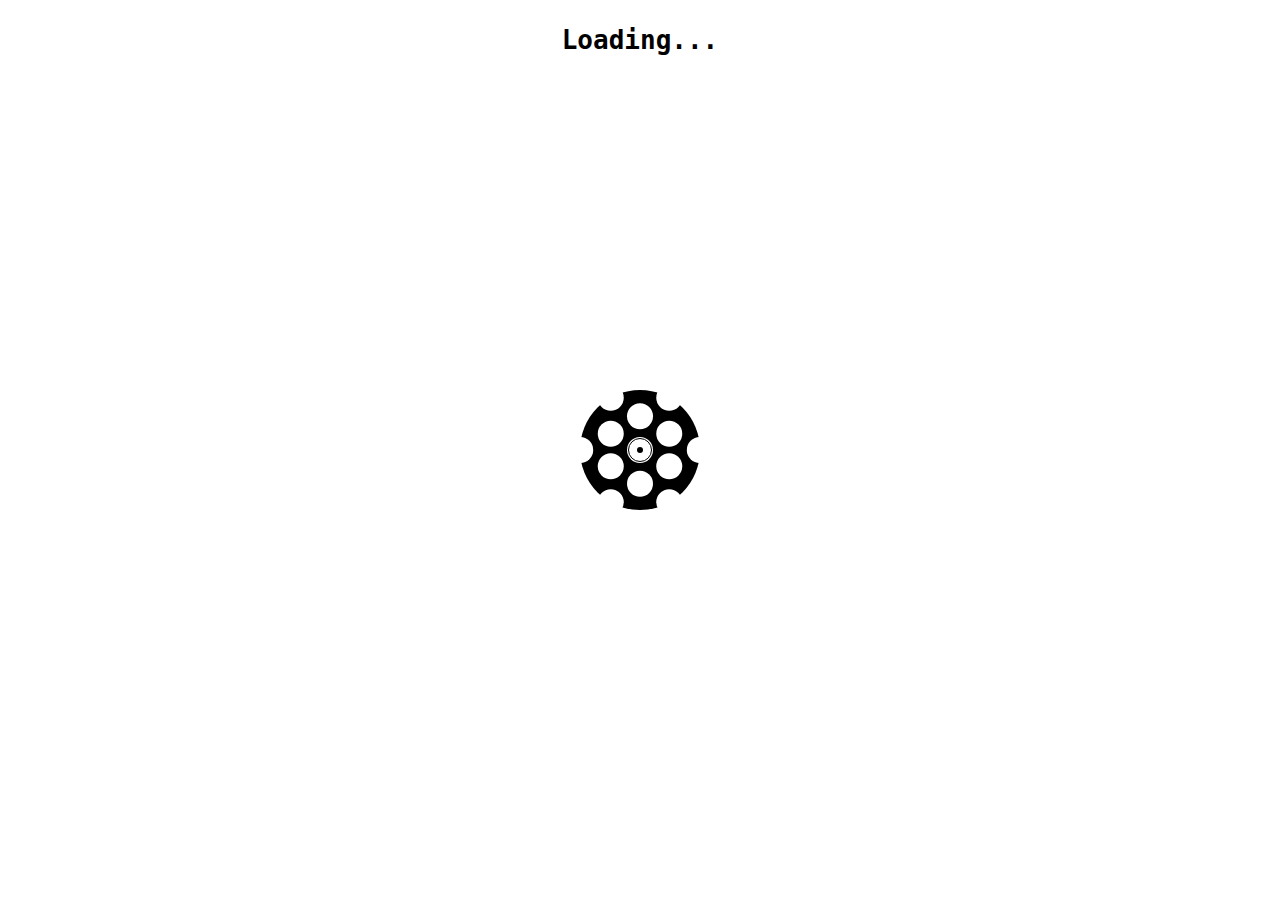
<file: index.html>
<html>

<head>
  <link href="css/PreLoading.css" rel="stylesheet">
</head>

<body>
  <title> Loading...</title>
  <div class="loader">
    <div class="inner">
    </div>
  </div>
  <div class="Loading">
    <h1> Loading...</h1>
  </div>

  <script>
    var timer = setTimeout(() => {
      window.location = "main.html";
    }, 3000);
  </script>

  <style>
    body {
      font-family: monospace;
      justify-items: center;
      align-items: baseline;
      display: grid;
    }

    #Loading {
      width: 40%;
      height: 30%;
      display: grid;
      justify-items: center;
      align-items: center;
    }
  </style>

</body>



</html>
</file>
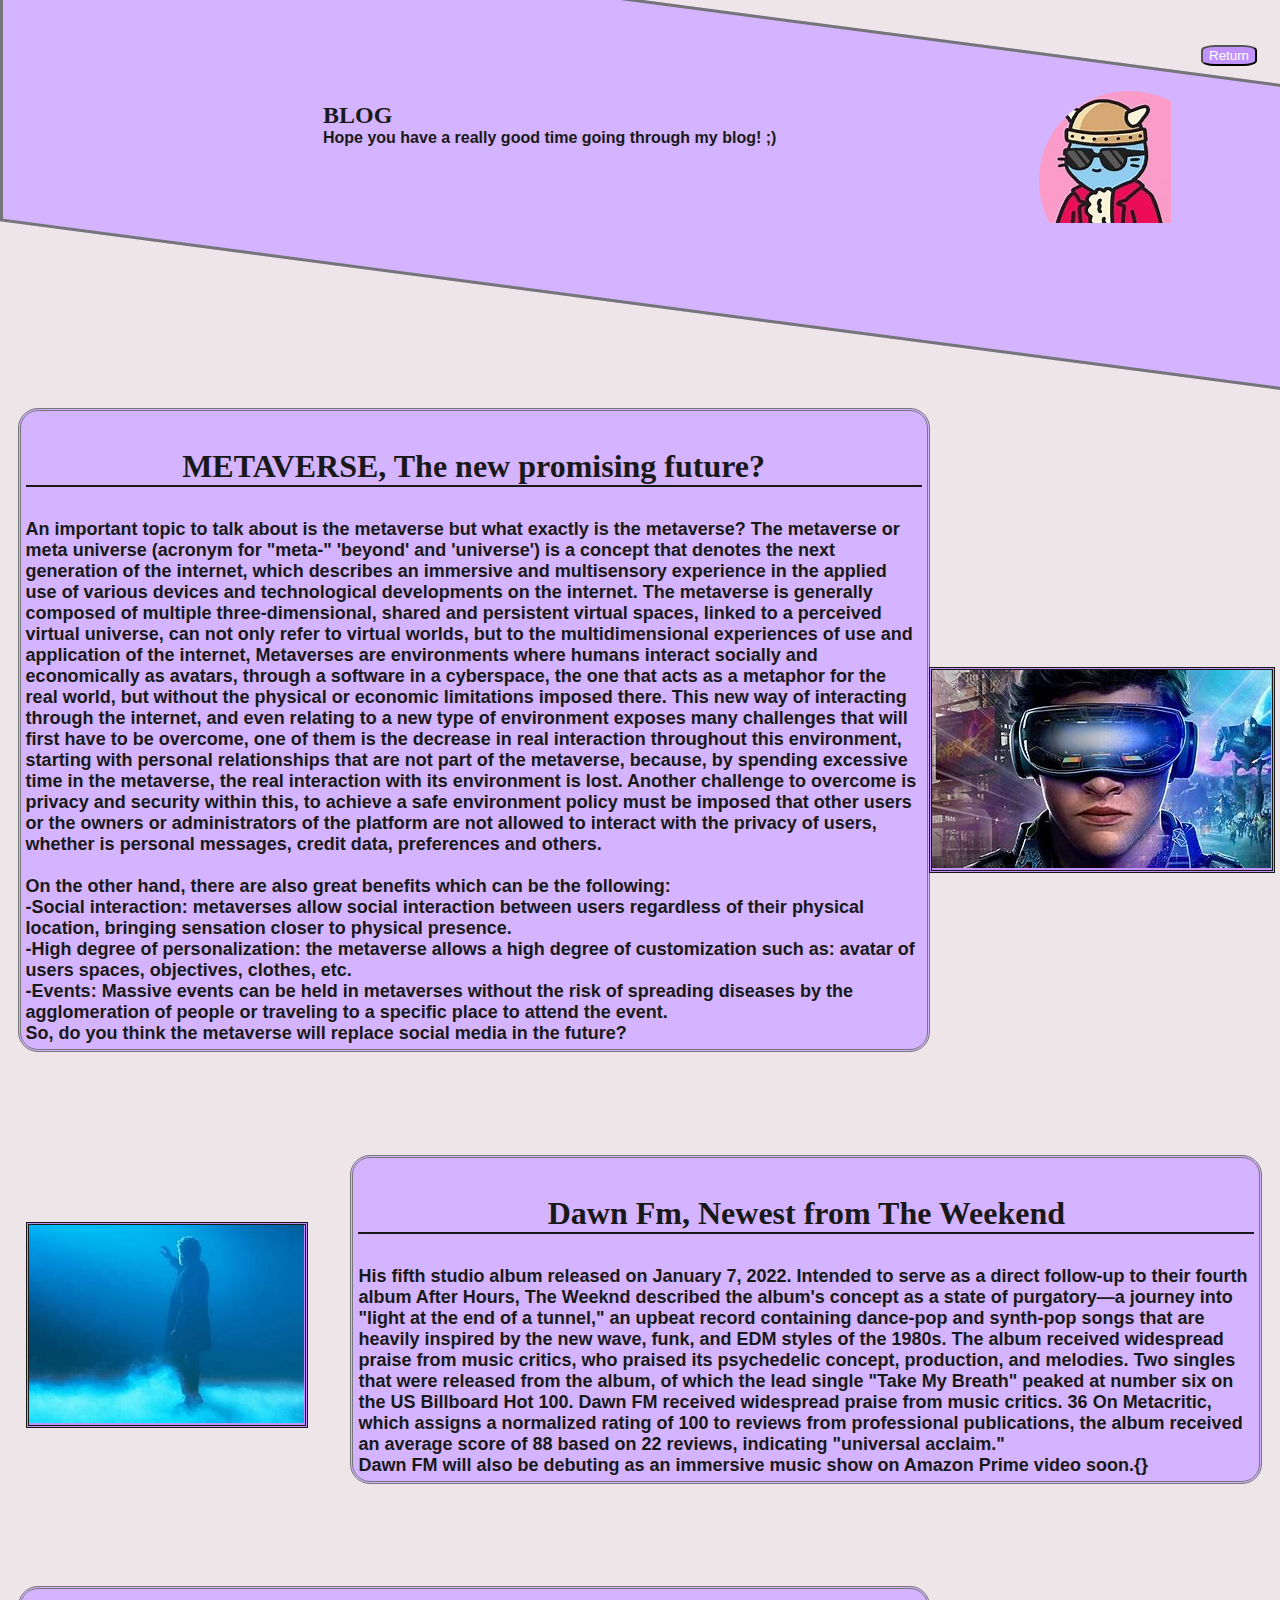
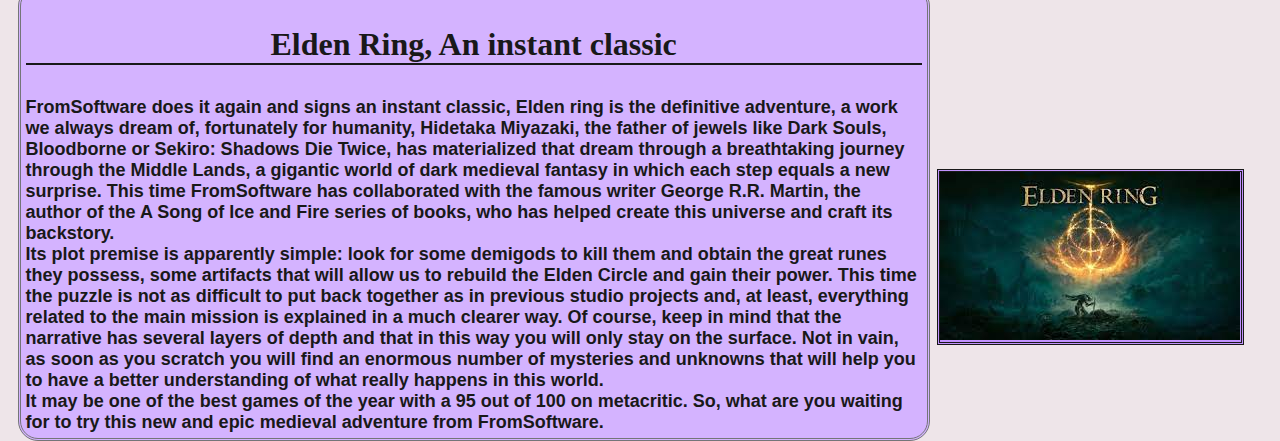
<file: blog.html>
<!DOCTYPE html>
<html>

<head>
  <meta charset="UTF-8">
  <title>Gabbo Jimenez Page</title>
  <link href="css/blog.css" rel="stylesheet">
  <link rel="preconnect" href="https://fonts.googleapis.com">
  <link rel="preconnect" href="https://fonts.gstatic.com" crossorigin>
</head>

<body>


  <div class="Botones">
    <button name="boton2" id="boton2">Return</button>
  </div>


  <div class="name">
    <div class="img">
      <img src="images/NFT.jpg" alt="">
    </div>
    <div class="content">
      <p class="p1">BLOG</p>
      <p class="p2">Hope you have a really good time going through my blog! ;)</p>
    </div>
  </div>

  <div class="info">
    <div class="img">
      <img src="images/Ready-Player-one.jpg" alt="">
    </div>
    <p class="Tituloseccion">METAVERSE, The new promising future?</p>
    <p class="informacion">An important topic to talk about is the metaverse but what exactly is the metaverse? The
      metaverse or meta universe
      (acronym for "meta-" 'beyond' and 'universe') is a concept that denotes the next generation of the internet, which
      describes an immersive and multisensory experience in the applied use of various devices and technological
      developments
      on the internet. The metaverse is generally composed of multiple three-dimensional, shared and persistent virtual
      spaces, linked to a perceived virtual universe, can not only refer to virtual worlds, but to the multidimensional
      experiences of use and application of the internet, Metaverses are environments where humans interact socially and
      economically as avatars, through a software in a cyberspace, the one that acts as a metaphor for the real world,
      but
      without the physical or economic limitations imposed there. This new way of interacting through the internet, and
      even
      relating to a new type of environment exposes many challenges that will first have to be overcome, one of them is
      the
      decrease in real interaction throughout this environment, starting with personal relationships that are not part
      of the
      metaverse, because, by spending excessive time in the metaverse, the real interaction with its environment is
      lost.
      Another challenge to overcome is privacy and security within this, to achieve a safe environment policy must be
      imposed
      that other users or the owners or administrators of the platform are not allowed to interact with the privacy of
      users,
      whether is personal messages, credit data, preferences and others.
      <br><br>
      On the other hand, there are also great benefits which can be the following:
      <br>
      -Social interaction: metaverses allow social interaction between users regardless of their physical location,
      bringing sensation closer to physical presence.
      <br>
      -High degree of personalization: the metaverse allows a high degree of customization such as: avatar of users
      spaces, objectives, clothes, etc.
      <br>
      -Events: Massive events can be held in metaverses without the risk of spreading diseases by the agglomeration of
      people or traveling to a specific place to attend the event.
      <br>
      So, do you think the metaverse will replace social media in the future?
    </p>
    <br>
  </div>


  <div class="info2">
    <div class="img">
      <img src="images/DawnFM.jpg" alt="">
    </div>
    <p class="Tituloseccion">Dawn Fm, Newest from The Weekend</p>
    <p class="informacion">His fifth studio album released on January 7, 2022. Intended to serve as a direct follow-up
      to
      their fourth album After
      Hours, The Weeknd described the album's concept as a state of purgatory—a journey into "light at the end of a
      tunnel,"
      an upbeat record containing dance-pop and synth-pop songs that are heavily inspired by the new wave, funk, and EDM
      styles of the 1980s. The album received widespread praise from music critics, who praised its psychedelic concept,
      production, and melodies. Two singles that were released from the album, of which the lead single "Take My Breath"
      peaked at number six on the US Billboard Hot 100. Dawn FM received widespread praise from music critics. 36 On
      Metacritic, which assigns a normalized rating of 100 to reviews from professional publications, the album received
      an
      average score of 88 based on 22 reviews, indicating "universal acclaim."
      <br>
      Dawn FM will also be debuting as an immersive music show on Amazon Prime video soon.{}
    </p>

  </div>

  <div class="info3">
    <div class="img">
      <img src="images/EldenRing.jpg" alt="">
    </div>
    <p class="Tituloseccion">Elden Ring, An instant classic</p>
    <p class="informacion">FromSoftware does it again and signs an instant classic, Elden ring is the definitive
      adventure, a work we always dream
      of, fortunately for humanity, Hidetaka Miyazaki, the father of jewels like Dark Souls, Bloodborne or Sekiro:
      Shadows Die
      Twice, has materialized that dream through a breathtaking journey through the Middle Lands, a gigantic world of
      dark
      medieval fantasy in which each step equals a new surprise. This time FromSoftware has collaborated with the famous
      writer George R.R. Martin, the author of the A Song of Ice and Fire series of books, who has helped create this
      universe
      and craft its backstory.
      <br>
      Its plot premise is apparently simple: look for some demigods to kill them and obtain the great runes they
      possess, some
      artifacts that will allow us to rebuild the Elden Circle and gain their power. This time the puzzle is not as
      difficult
      to put back together as in previous studio projects and, at least, everything related to the main mission is
      explained
      in a much clearer way. Of course, keep in mind that the narrative has several layers of depth and that in this way
      you
      will only stay on the surface. Not in vain, as soon as you scratch you will find an enormous number of mysteries
      and
      unknowns that will help you to have a better understanding of what really happens in this world.
      <br>
      It may be one of the best games of the year with a 95 out of 100 on metacritic. So, what are you waiting for to
      try this
      new and epic medieval adventure from FromSoftware.
    </p>
  </div>

  <script>
    var btn = document.getElementById('boton2');

    function IrAInfo() {
      window.location.href = "Info.html";
    }
    btn.addEventListener('click', IrAInfo, true);
  </script>

</body>

<style>
  #boton2 {
    border-radius: 25%;
    color: #ffffff;
    background-color: #c293ff;
  }
</style>


</html>
</file>
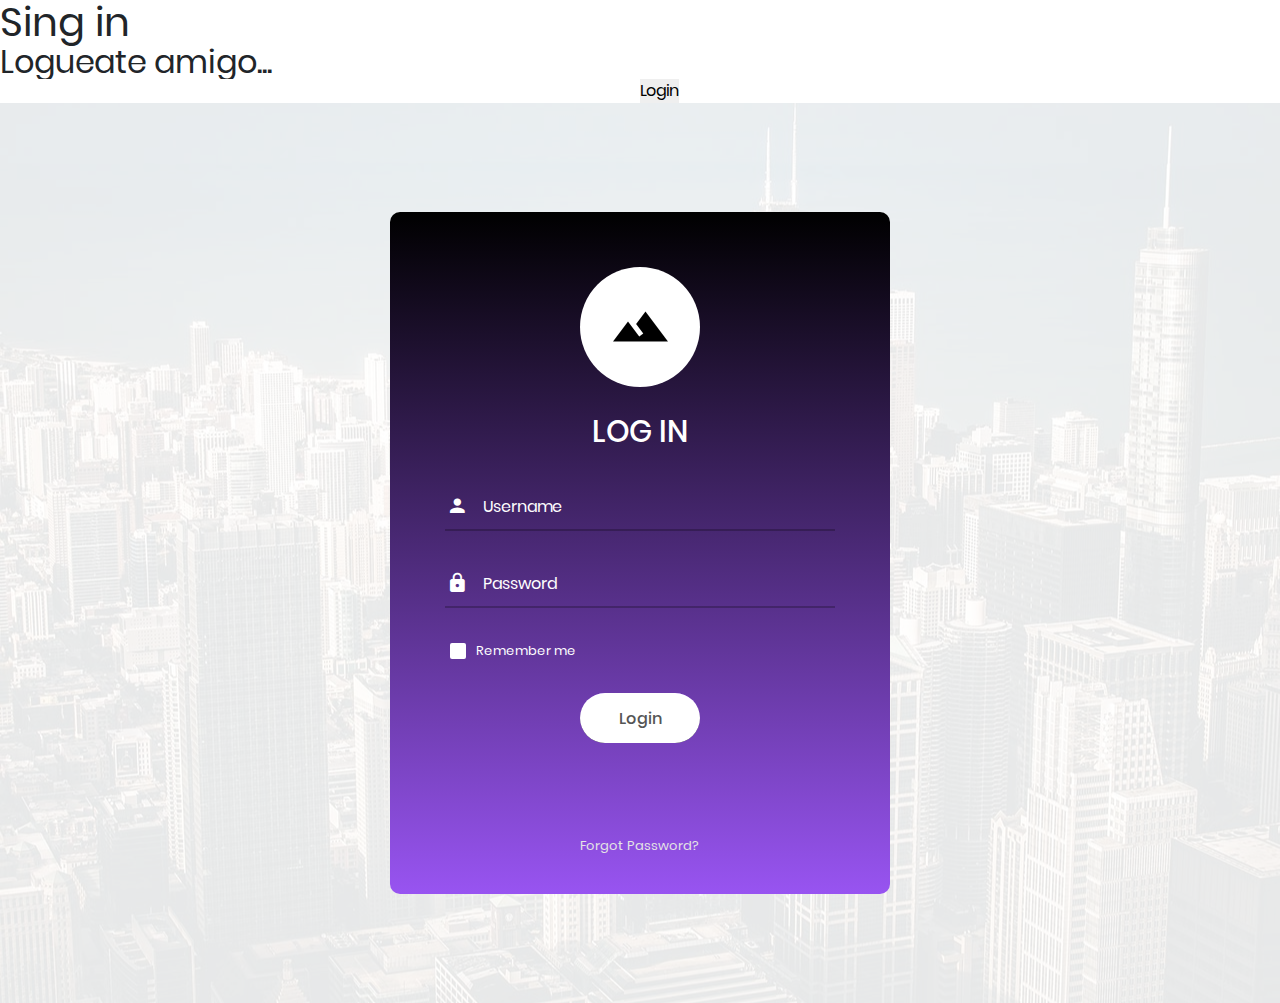
<file: Index1.html>
<!DOCTYPE html>
<html>

<head>
  <meta charset="UTF-8">
  <title>Gabbo Jimenez Page</title>
  <!--===============================================================================================-->
  <link rel="icon" type="image/png" href="images/icons/favicon.ico" />
  <!--===============================================================================================-->
  <link rel="stylesheet" type="text/css" href="vendor/bootstrap/css/bootstrap.min.css">
  <!--===============================================================================================-->
  <link rel="stylesheet" type="text/css" href="fonts/font-awesome-4.7.0/css/font-awesome.min.css">
  <!--===============================================================================================-->
  <link rel="stylesheet" type="text/css" href="fonts/iconic/css/material-design-iconic-font.min.css">
  <!--===============================================================================================-->
  <link rel="stylesheet" type="text/css" href="vendor/animate/animate.css">
  <!--===============================================================================================-->
  <link rel="stylesheet" type="text/css" href="vendor/css-hamburgers/hamburgers.min.css">
  <!--===============================================================================================-->
  <link rel="stylesheet" type="text/css" href="vendor/animsition/css/animsition.min.css">
  <!--===============================================================================================-->
  <link rel="stylesheet" type="text/css" href="vendor/select2/select2.min.css">
  <!--===============================================================================================-->
  <link rel="stylesheet" type="text/css" href="vendor/daterangepicker/daterangepicker.css">
  <!--===============================================================================================-->
  <link rel="stylesheet" type="text/css" href="css/util.css">
  <link rel="stylesheet" type="text/css" href="css/main.css">
  <!--===============================================================================================-->

</head>

<body>
  <h1>Sing in</h1>
  <h2>Logueate amigo... </h2>

  <main id="main_holder ">
    <div class="LoginBox">
      <form id="Login_Form">
        <!-- Entrada -->
        <input id="username" name="user" type="text" placeholder="Username">
        <!-- Contraseña -->
        <input id="password" name="password" type="Password" placeholder="Password">
        <!-- Boton iniciar sesion -->
        <input id="login_summit" type="Submit" value="Login">

      </form>
    </div>


  </main>

    <div class="limiter">
      <div class="container-login100" style="background-image: url('images/bg-01.jpg');">
        <div class="wrap-login100">
          <form class="login100-form validate-form">
            <span class="login100-form-logo">
              <i class="zmdi zmdi-landscape"></i>
            </span>
    
            <span class="login100-form-title p-b-34 p-t-27">
              Log in
            </span>
    
            <div class="wrap-input100 validate-input" data-validate="Enter username">
              <input class="input100" type="text" name="username" placeholder="Username">
              <span class="focus-input100" data-placeholder="&#xf207;"></span>
            </div>
    
            <div class="wrap-input100 validate-input" data-validate="Enter password">
              <input class="input100" type="password" name="pass" placeholder="Password">
              <span class="focus-input100" data-placeholder="&#xf191;"></span>
            </div>
    
            <div class="contact100-form-checkbox">
              <input class="input-checkbox100" id="ckb1" type="checkbox" name="remember-me">
              <label class="label-checkbox100" for="ckb1">
                Remember me
              </label>
            </div>
    
            <div class="container-login100-form-btn">
              <button class="login100-form-btn">
                Login
              </button>
            </div>
    
            <div class="text-center p-t-90">
              <a class="txt1" href="#">
                Forgot Password?
              </a>
            </div>
          </form>
        </div>
      </div>
    </div>
    
    
    <div id="dropDownSelect1"></div>

</body>

<script>
  const loginForm = document.getElementById("Login_Form");
  const LoginButton = document.getElementById("login_summit");

  LoginButton.addEventListener("click", (e) => {
    e.preventDefault();
    const user = loginForm.user.value;
    const pass = loginForm.password.value;

    if (user === "Gabbo" && pass === "web") {
      alert("Ha sido iniciada la sesion");
      window.location.href = "Info.html";
    }
    else {
      alert("Salite de mi pagina viejo....");
    }
  });

</script>
<!--===============================================================================================-->
<script src="vendor/jquery/jquery-3.2.1.min.js"></script>
<!--===============================================================================================-->
<script src="vendor/animsition/js/animsition.min.js"></script>
<!--===============================================================================================-->
<script src="vendor/bootstrap/js/popper.js"></script>
<script src="vendor/bootstrap/js/bootstrap.min.js"></script>
<!--===============================================================================================-->
<script src="vendor/select2/select2.min.js"></script>
<!--===============================================================================================-->
<script src="vendor/daterangepicker/moment.min.js"></script>
<script src="vendor/daterangepicker/daterangepicker.js"></script>
<!--===============================================================================================-->
<script src="vendor/countdowntime/countdowntime.js"></script>
<!--===============================================================================================-->
<script src="js/main.js"></script>


</html>
</file>
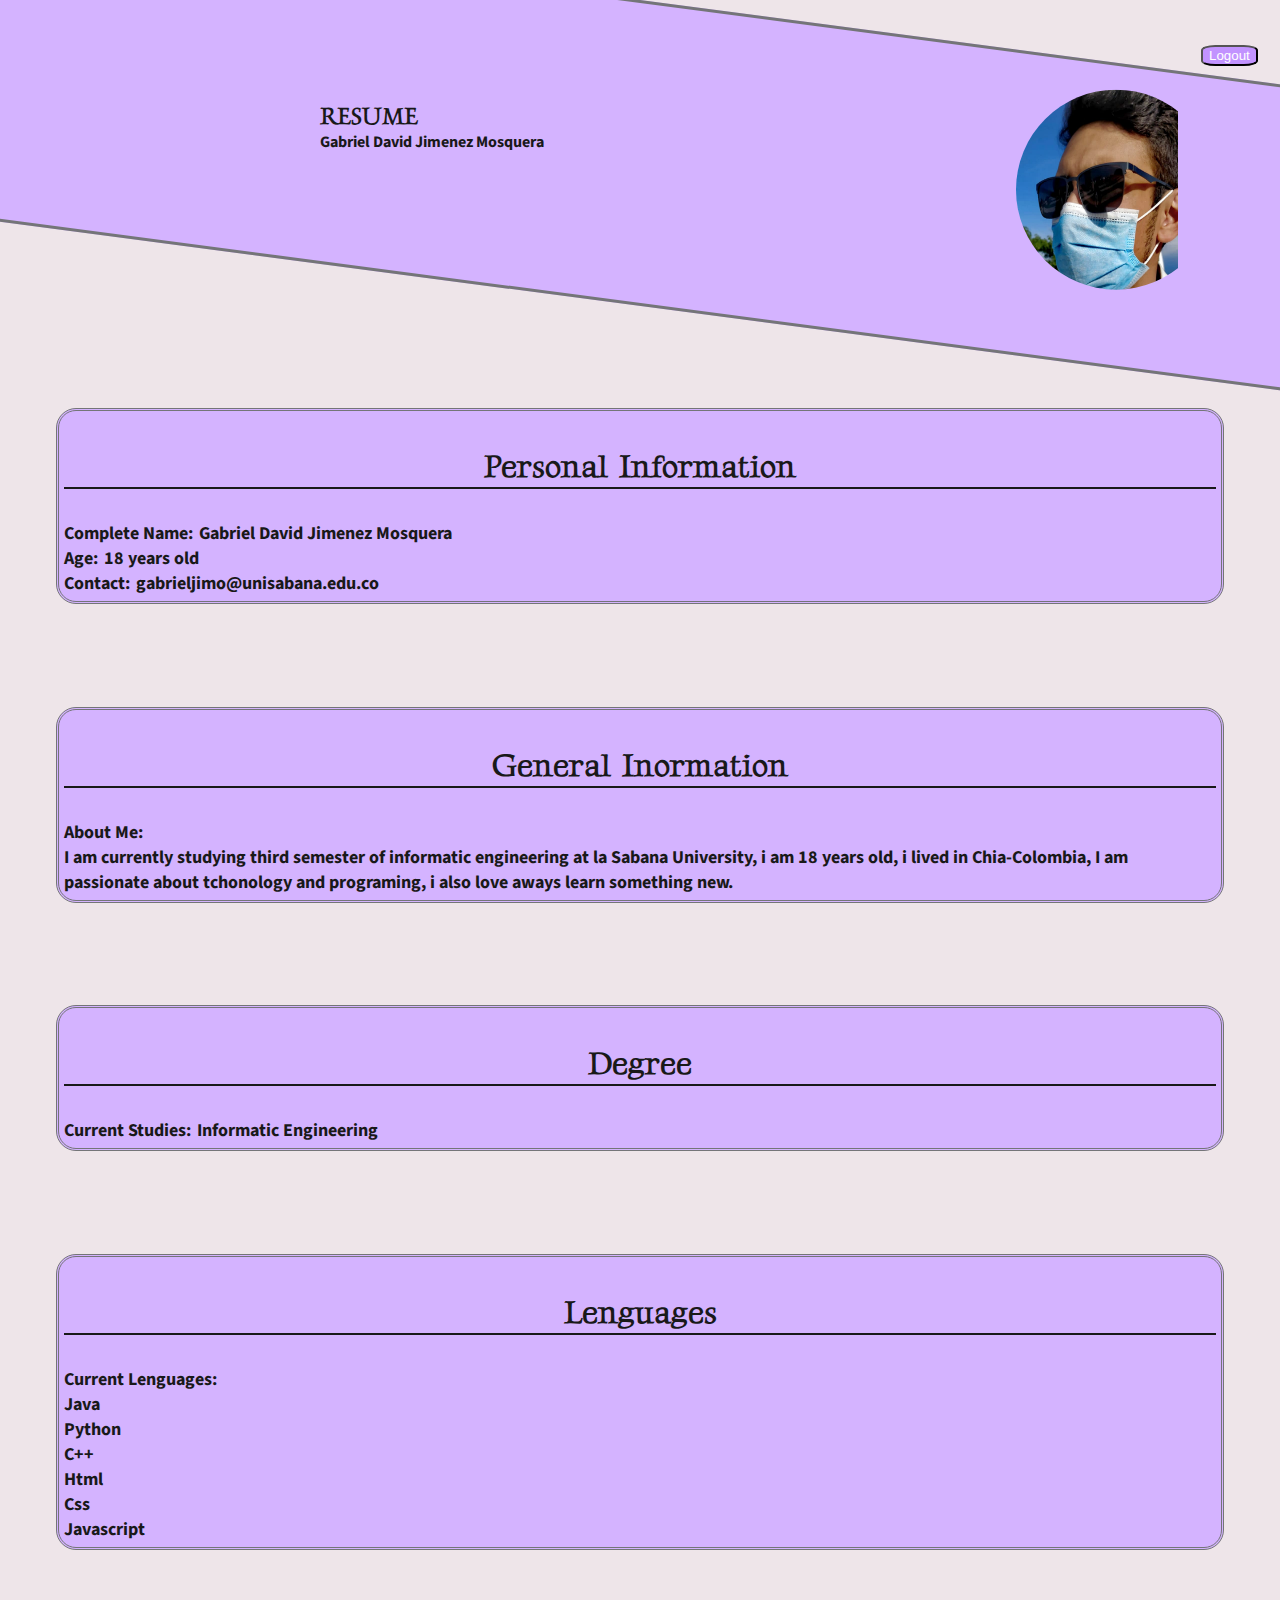
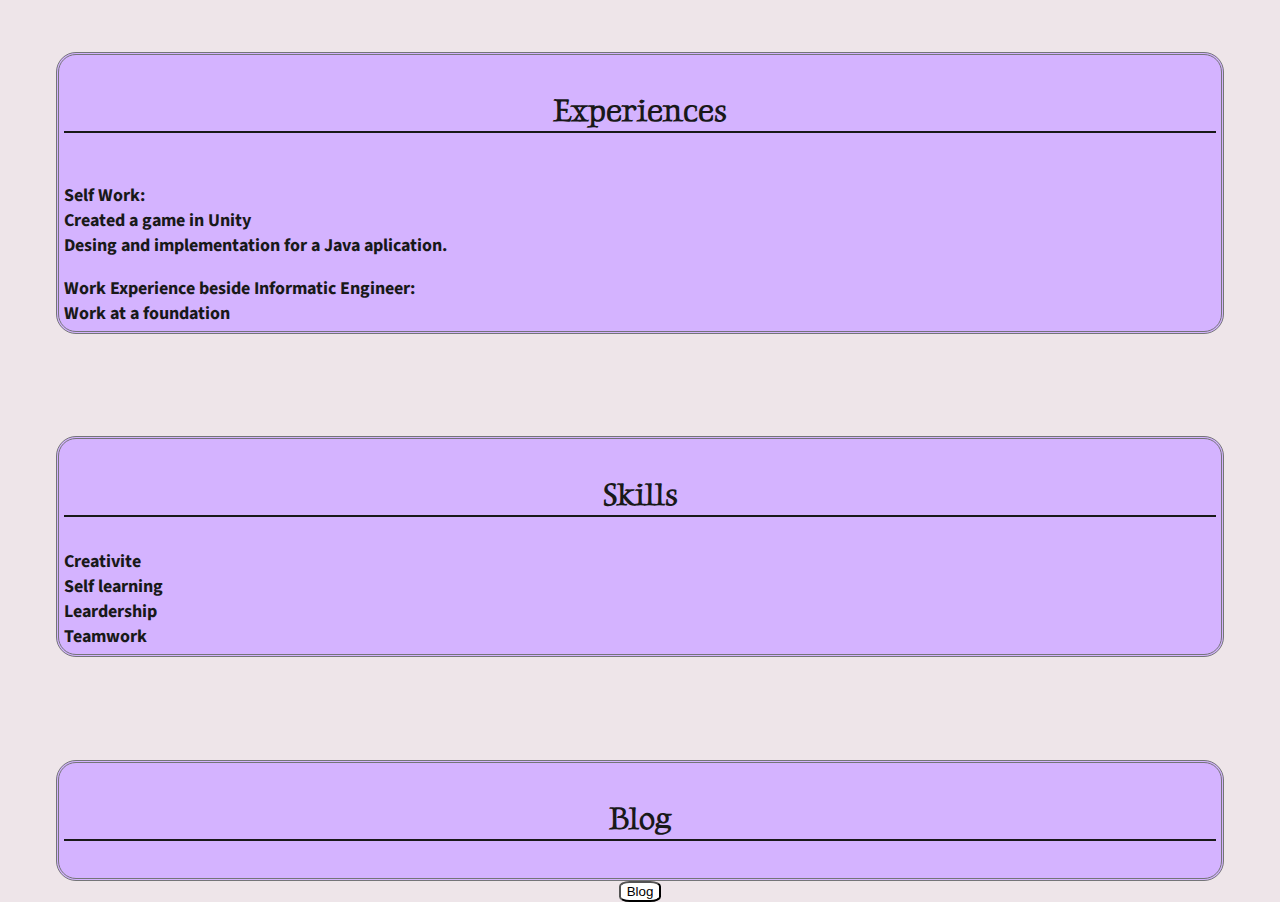
<file: Info.html>
<!DOCTYPE html>
<html>

<head>
  <meta charset="UTF-8">
  <title>Gabbo Jimenez Page</title>
  <link rel="stylesheet" href="css/info.css">
  <link rel="preconnect" href="https://fonts.googleapis.com">
  <link rel="preconnect" href="https://fonts.gstatic.com" crossorigin>
  <link href="https://fonts.googleapis.com/css2?family=Gideon+Roman&family=Source+Sans+Pro:wght@200&display=swap"
    rel="stylesheet">
</head>

<body>

  <div class="Botones">
    <form id="botones">
      <input id="Boton1" type="button" value="Logout">
    </form>
  </div>


  <div class="name">
    <div class="img">
      <img src="images/Yo.jpeg" alt="">
    </div>
    <div class="content">
      <p class="p1">RESUME</p>
      <p class="p2">Gabriel David Jimenez Mosquera</p>
    </div>
  </div>

  <div class="info">
    <p class="Tituloseccion">Personal Information </p>
    <p class="tituloinfo">Complete Name:</p>
    <p class="informacion">Gabriel David Jimenez Mosquera</p>
    <br>
    <p class="tituloinfo">Age:</p>
    <p class="informacion">18 years old</p>
    <br>
    <p class="tituloinfo">Contact:</p>
    <p class="informacion">gabrieljimo@unisabana.edu.co</p>
  </div>

  <div class="info">
    <p class="Tituloseccion">General Inormation</p>
    <p class="tituloinfo">About Me:</p>
    <br>
    <p class="informacion">I am currently studying third semester of informatic engineering at la Sabana University, i
      am 18 years old, i lived in Chia-Colombia, I am passionate about tchonology and programing, i also love aways
      learn something new.</p>
    <br>
  </div>

  <div class="info">
    <p class="Tituloseccion">Degree</p>
    <p class="tituloinfo">Current Studies:</p>
    <p class="informacion">Informatic Engineering</p>
    <br>
  </div>

  <div class="info">
    <p class="Tituloseccion">Lenguages</p>
    <p class="tituloinfo">Current Lenguages:</p>
    <br>
    <p class="tituloinfo">Java</p>
    <br>
    <p class="tituloinfo">Python</p>
    <br>
    <p class="tituloinfo">C++</p>
    <br>
    <p class="tituloinfo">Html</p>
    <br>
    <p class="tituloinfo">Css</p>
    <br>
    <p class="tituloinfo">Javascript</p>
    <br>
  </div>

  <div class="info">
    <p class="Tituloseccion">Experiences</p>
    <br>
    <p class="tituloinfo">Self Work:</p>
    <br>
    <p class="informacion">Created a game in Unity
      <br>
      Desing and implementation for a Java aplication.
    </p>
    <br>
    <br>
    <p class="tituloinfo">Work Experience beside Informatic Engineer:</p>
    <br>
    <p class="informacion">Work at a foundation</p>
    <br>
  </div>

  <div class="info">
    <p class="Tituloseccion">Skills</p>
    <p class="tituloinfo">Creativite</p>
    <br>
    <p class="tituloinfo">Self learning</p>
    <br>
    <p class="tituloinfo">Leardership</p>
    <br>
    <p class="tituloinfo">Teamwork</p>
    <br>
  </div>

  <div class="info">
    <p class="Tituloseccion">Blog</p>
  </div>
  <div class="Boton">
    <button name="boton2" id="boton2">Blog</button>
  </div>

</body>

<script>
  const LogoutButton = document.getElementById("Boton1");
  LogoutButton.addEventListener("click", (e) => {
    e.preventDefault();
    window.location.href = "main.html";
  })

  var btn = document.getElementById('boton2');

  function IrABlog() {
    window.location.href = "blog.html";
  }
  btn.addEventListener('click', IrABlog, true);

</script>

<style>
  body {
    justify-items: center;
    align-items: center;
    display: grid;
  }

  #boton2 {
    border-radius: 25%;
    color: #000000;
    background-color: #ffffff;
    justify-items: center;
    align-items: center;
  }

  #Boton1 {
    border-radius: 25%;
    color: #ffffff;
    background-color: #c293ff;
  }
</style>

</html>
</file>
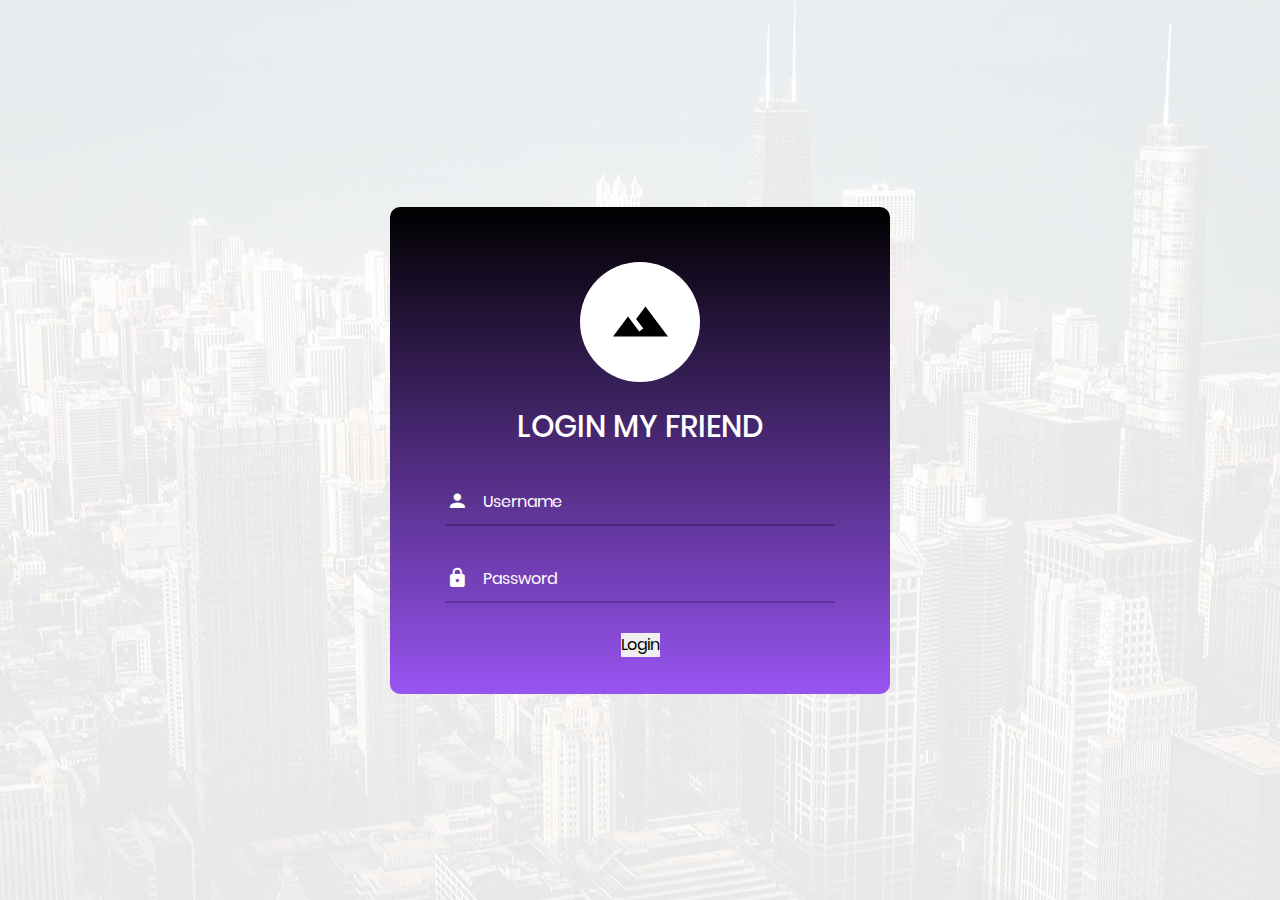
<file: main.html>
<!DOCTYPE html>
<html lang="en">

<head>
  <title>Gabbo Jimenez Page</title>
  <meta charset="UTF-8">
  <meta name="viewport" content="width=device-width, initial-scale=1">
  <!--===============================================================================================-->
  <link rel="icon" type="image/png" href="images/icons/favicon.ico" />
  <!--===============================================================================================-->
  <link rel="stylesheet" type="text/css" href="vendor/bootstrap/css/bootstrap.min.css">
  <!--===============================================================================================-->
  <link rel="stylesheet" type="text/css" href="fonts/font-awesome-4.7.0/css/font-awesome.min.css">
  <!--===============================================================================================-->
  <link rel="stylesheet" type="text/css" href="fonts/iconic/css/material-design-iconic-font.min.css">
  <!--===============================================================================================-->
  <link rel="stylesheet" type="text/css" href="vendor/animate/animate.css">
  <!--===============================================================================================-->
  <link rel="stylesheet" type="text/css" href="vendor/css-hamburgers/hamburgers.min.css">
  <!--===============================================================================================-->
  <link rel="stylesheet" type="text/css" href="vendor/animsition/css/animsition.min.css">
  <!--===============================================================================================-->
  <link rel="stylesheet" type="text/css" href="vendor/select2/select2.min.css">
  <!--===============================================================================================-->
  <link rel="stylesheet" type="text/css" href="vendor/daterangepicker/daterangepicker.css">
  <!--===============================================================================================-->
  <link rel="stylesheet" type="text/css" href="css/util.css">
  <link rel="stylesheet" type="text/css" href="css/main.css">
  <!--===============================================================================================-->
</head>

<body>

  <div class="limiter">
    <div class="container-login100" style="background-image: url('images/bg-01.jpg');">
      <div class="wrap-login100">
        <form class="login100-form validate-form" id="Login_Form">
          <span class="login100-form-logo">
            <i class="zmdi zmdi-landscape"></i>
          </span>

          <span class="login100-form-title p-b-34 p-t-27">
            Login My Friend
          </span>

          <div class="wrap-input100 validate-input" data-validate="Enter username">
            <input class="input100" id="username" type="text" name="user" placeholder="Username">
            <span class="focus-input100" data-placeholder="&#xf207;"></span>
          </div>

          <div class="wrap-input100 validate-input" data-validate="Enter password">
            <input class="input100" id="password" type="password" name="pass" placeholder="Password">
            <span class="focus-input100" data-placeholder="&#xf191;"></span>
          </div>
          <div class="container-login100-form-btn">
            <!-- <button nclass="login100-form-bt">
              Login
            </button> -->
            <input id="login_summit" nclass="login100-form-bt" type="Submit" value="Login">
          </div>
        </form>
      </div>
    </div>
  </div>


  <div id="dropDownSelect1"></div>

  <script>
    const loginForm = document.getElementById("Login_Form");
    const LoginButton = document.getElementById("login_summit");

    LoginButton.addEventListener("click", (e) => {
      e.preventDefault();
      const user = loginForm.user.value;
      const pass = loginForm.password.value;

      if (user === "Gabbo" && pass === "Gabbo.32") {
        alert("Login has been successful");
        window.location.href = "Loading.html";
      }
      else {
        alert("Get out of my page dude...");
      }
    });

  </script>

  <!--===============================================================================================-->
  <script src="vendor/jquery/jquery-3.2.1.min.js"></script>
  <!--===============================================================================================-->
  <script src="vendor/animsition/js/animsition.min.js"></script>
  <!--===============================================================================================-->
  <script src="vendor/bootstrap/js/popper.js"></script>
  <script src="vendor/bootstrap/js/bootstrap.min.js"></script>
  <!--===============================================================================================-->
  <script src="vendor/select2/select2.min.js"></script>
  <!--===============================================================================================-->
  <script src="vendor/daterangepicker/moment.min.js"></script>
  <script src="vendor/daterangepicker/daterangepicker.js"></script>
  <!--===============================================================================================-->
  <script src="vendor/countdowntime/countdowntime.js"></script>
  <!--===============================================================================================-->
  <script src="js/main.js"></script>

</body>

</html>
</file>
<file: css/PreLoading.css>
body {
  background: #ffffff;
  overflow: hidden;
}

.loader {
  animation: spin 1.5s linear alternate infinite;
  background: #000000;
  border-radius: 50%;
  height: 120px;
  width: 120px;
}

.loader:before {
  background: #000000;
  border-radius: 50%;
  content: "";
  display: block;
  height: 0.5em;
  width: 0.5em;
  z-index: 2;
}

.loader:after {
  background: #ffffff;
  border-radius: 50%;
  box-shadow: 0em -2.6em #ffffff, 2.25em -4.02em #ffffff, 2.25em -1.25em #ffffff,
    4.6em 0em #ffffff, 2.25em 1.25em #ffffff, 2.25em 4.02em #ffffff,
    0em 2.6em #ffffff, -2.25em 4.02em #ffffff, -2.25em 1.25em #ffffff,
    -4.6em 0em #ffffff, -2.25em -1.25em #ffffff, -2.25em -4.02em #ffffff;
  content: "";
  display: block;
  height: 2em;
  width: 2em;
}

.inner {
  animation: load 1.5s linear alternate infinite;
  border: solid 1px #000000;
  border-radius: 50%;
  height: 1.75em;
  width: 1.75em;
  z-index: 1;
}

.loader,
.loader:before,
.loader:after,
.inner {
  bottom: 0;
  left: 0;
  margin: auto;
  position: absolute;
  right: 0;
  top: 0;
}

@keyframes load {
  0% {
    box-shadow: 0em -2.6em #ffffff, 2.25em -1.25em #ffffff,
      2.25em 1.25em #ffffff, 0em 2.6em #ffffff, -2.25em 1.25em #ffffff,
      -2.25em -1.25em #ffffff;
  }
  15% {
    box-shadow: 0em -2.6em #ffffff, 2.25em -1.25em #ffffff,
      2.25em 1.25em #ffffff, 0em 2.6em #ffffff, -2.25em 1.25em #ffffff,
      -2.25em -1.25em #9854f1;
  }
  30% {
    box-shadow: 0em -2.6em #ffffff, 2.25em -1.25em #ffffff,
      2.25em 1.25em #ffffff, 0em 2.6em #ffffff, -2.25em 1.25em #9854f1,
      -2.25em -1.25em #9854f1;
  }
  45% {
    box-shadow: 0em -2.6em #ffffff, 2.25em -1.25em #ffffff,
      2.25em 1.25em #ffffff, 0em 2.6em #9854f1, -2.25em 1.25em #9854f1,
      -2.25em -1.25em #9854f1;
  }
  60% {
    box-shadow: 0em -2.6em #ffffff, 2.25em -1.25em #ffffff,
      2.25em 1.25em #9854f1, 0em 2.6em #9854f1, -2.25em 1.25em #9854f1,
      -2.25em -1.25em #9854f1;
  }
  75% {
    box-shadow: 0em -2.6em #ffffff, 2.25em -1.25em #9854f1,
      2.25em 1.25em #9854f1, 0em 2.6em #9854f1, -2.25em 1.25em #9854f1,
      -2.25em -1.25em #9854f1;
  }
  90% {
    box-shadow: 0em -2.6em #9854f1, 2.25em -1.25em #9854f1,
      2.25em 1.25em #9854f1, 0em 2.6em #9854f1, -2.25em 1.25em #9854f1,
      -2.25em -1.25em #9854f1;
  }
  100% {
    box-shadow: 0em -2.6em #9854f1, 2.25em -1.25em #9854f1,
      2.25em 1.25em #9854f1, 0em 2.6em #9854f1, -2.25em 1.25em #9854f1,
      -2.25em -1.25em #9854f1;
  }
}

@keyframes spin {
  0% {
    transform: rotate(0deg);
  }
  15% {
    transform: rotate(60deg);
  }
  30% {
    transform: rotate(120deg);
  }
  45% {
    transform: rotate(180deg);
  }
  60% {
    transform: rotate(240deg);
  }
  75% {
    transform: rotate(300deg);
  }
  90% {
    transform: rotate(360deg);
  }
  100% {
    transform: rotate(0deg);
  }
}
</file>
<file: css/blog.css>
body {
  margin: 0;
  padding: 0%;
  background: #eee5e9;
}

.name {
  width: 100%;
  height: 300px;
  background: #d4b3ff;
  transform: skewY(7.5deg);
  border-style: solid;
  border-color: #747578;
}

.name .content {
  width: 50%;
  height: 50%;
  position: absolute;
  left: 25%;
  top: 25%;
}

.name .content .p1 {
  color: #191919;
  font-family: "Gideon Roman", cursive;
  font-weight: bolder;
  font-size: x-large;
  transform: skewY(-7.5deg);
  margin-bottom: 0%;
}

.name .content .p2 {
  color: #191919;
  font-family: "Source Sans Pro", sans-serif;
  font-weight: bold;
  font-size: medium;
  transform: skewY(-7.5deg);
  margin-top: 0%;
  margin-bottom: 0%;
}

.name .img {
  position: absolute;
  top: 8%;
  right: 5%;
  width: 180px;
  height: 180px;
  border-radius: 100%;
  transform: skewY(-7.5deg);
  overflow: hidden;
}

/* .name .img img {
  width: 66px;
  height: 66px;
} */
/* dividir el tamaño de la imagen en 2  */
.Botones {
  position: absolute;
  top: 5%;
  right: 5%;
  width: 15px;
  height: 15px;
  border-radius: 100%;
  color: #c293ff;
}
.info {
  font-family: "Source Sans Pro", sans-serif;
  width: 70%;
  position: relative;
  left: -13%;
  height: auto;
  background: #d4b3ff;
  margin: 8% auto;
  margin-bottom: 0%;
  padding: 5px;
  border-style: double;
  border-radius: 20px;
  border-color: #747578;
}

.info2 {
  font-family: "Source Sans Pro", sans-serif;
  width: 70%;
  position: relative;
  right: -13%;
  height: auto;
  background: #d4b3ff;
  margin: 8% auto;
  margin-bottom: 0%;
  padding: 5px;
  border-style: double;
  border-radius: 20px;
  border-color: #747578;
}

.info3 {
  font-family: "Source Sans Pro", sans-serif;
  width: 70%;
  position: relative;
  left: -13%;
  height: auto;
  background: #d4b3ff;
  margin: 8% auto;
  margin-bottom: 0%;
  padding: 5px;
  border-style: double;
  border-radius: 20px;
  border-color: #747578;
}

.info .img {
  position: absolute;
  top: 40%;
  right: -38.5%;
  width: 340px;
  height: 200px;
  background-color: #c293ff;
  border-style: double;
  border-color: #191919;
}

.info .Tituloseccion {
  color: #191919;
  font-family: "Gideon Roman", cursive;
  font-size: xx-large;
  text-align: center;
  font-weight: bolder;
  border-bottom: 2px #191919 solid;
}

.info .tituloinfo {
  color: #191919;
  font-family: "Source Sans Pro", sans-serif;
  font-weight: bold;
  font-size: large;
  display: inline;
  margin-right: 2px;
}

.info .informacion {
  color: #191919;
  font-family: "Source Sans Pro", sans-serif;
  font-weight: bold;
  font-size: large;
  display: inline;
}

.info2 .Tituloseccion {
  color: #191919;
  font-family: "Gideon Roman", cursive;
  font-size: xx-large;
  text-align: center;
  font-weight: bolder;
  border-bottom: 2px #191919 solid;
}

.info2 .tituloinfo {
  color: #191919;
  font-family: "Source Sans Pro", sans-serif;
  font-weight: bold;
  font-size: large;
  display: inline;
  margin-right: 2px;
}

.info2 .informacion {
  color: #191919;
  font-family: "Source Sans Pro", sans-serif;
  font-weight: bold;
  font-size: large;
  display: inline;
}

.info2 .img {
  position: absolute;
  top: 20%;
  right: 105%;
  width: 276px;
  height: 200px;
  background-color: #c293ff;
  border-style: double;
  border-color: #191919;
}

.info3 .Tituloseccion {
  color: #191919;
  font-family: "Gideon Roman", cursive;
  font-size: xx-large;
  text-align: center;
  font-weight: bolder;
  border-bottom: 2px #191919 solid;
}

.info3 .tituloinfo {
  color: #191919;
  font-family: "Source Sans Pro", sans-serif;
  font-weight: bold;
  font-size: large;
  display: inline;
  margin-right: 2px;
}

.info3 .informacion {
  color: #191919;
  font-family: "Source Sans Pro", sans-serif;
  font-weight: bold;
  font-size: large;
  display: inline;
}

.info3 .img {
  position: absolute;
  top: 40%;
  right: -35%;
  width: 301px;
  height: 170px;
  background-color: #c293ff;
  border-style: double;
  border-color: #191919;
}
</file>
<file: vendor/daterangepicker/daterangepicker.css>
.daterangepicker {
  position: absolute;
  color: inherit;
  background-color: #fff;
  border-radius: 4px;
  width: 278px;
  padding: 4px;
  margin-top: 1px;
  top: 100px;
  left: 20px;
  /* Calendars */ }
  .daterangepicker:before, .daterangepicker:after {
    position: absolute;
    display: inline-block;
    border-bottom-color: rgba(0, 0, 0, 0.2);
    content: ''; }
  .daterangepicker:before {
    top: -7px;
    border-right: 7px solid transparent;
    border-left: 7px solid transparent;
    border-bottom: 7px solid #ccc; }
  .daterangepicker:after {
    top: -6px;
    border-right: 6px solid transparent;
    border-bottom: 6px solid #fff;
    border-left: 6px solid transparent; }
  .daterangepicker.opensleft:before {
    right: 9px; }
  .daterangepicker.opensleft:after {
    right: 10px; }
  .daterangepicker.openscenter:before {
    left: 0;
    right: 0;
    width: 0;
    margin-left: auto;
    margin-right: auto; }
  .daterangepicker.openscenter:after {
    left: 0;
    right: 0;
    width: 0;
    margin-left: auto;
    margin-right: auto; }
  .daterangepicker.opensright:before {
    left: 9px; }
  .daterangepicker.opensright:after {
    left: 10px; }
  .daterangepicker.dropup {
    margin-top: -5px; }
    .daterangepicker.dropup:before {
      top: initial;
      bottom: -7px;
      border-bottom: initial;
      border-top: 7px solid #ccc; }
    .daterangepicker.dropup:after {
      top: initial;
      bottom: -6px;
      border-bottom: initial;
      border-top: 6px solid #fff; }
  .daterangepicker.dropdown-menu {
    max-width: none;
    z-index: 3001; }
  .daterangepicker.single .ranges, .daterangepicker.single .calendar {
    float: none; }
  .daterangepicker.show-calendar .calendar {
    display: block; }
  .daterangepicker .calendar {
    display: none;
    max-width: 270px;
    margin: 4px; }
    .daterangepicker .calendar.single .calendar-table {
      border: none; }
    .daterangepicker .calendar th, .daterangepicker .calendar td {
      white-space: nowrap;
      text-align: center;
      min-width: 32px; }
  .daterangepicker .calendar-table {
    border: 1px solid #fff;
    padding: 4px;
    border-radius: 4px;
    background-color: #fff; }
  .daterangepicker table {
    width: 100%;
    margin: 0; }
  .daterangepicker td, .daterangepicker th {
    text-align: center;
    width: 20px;
    height: 20px;
    border-radius: 4px;
    border: 1px solid transparent;
    white-space: nowrap;
    cursor: pointer; }
    .daterangepicker td.available:hover, .daterangepicker th.available:hover {
      background-color: #eee;
      border-color: transparent;
      color: inherit; }
    .daterangepicker td.week, .daterangepicker th.week {
      font-size: 80%;
      color: #ccc; }
  .daterangepicker td.off, .daterangepicker td.off.in-range, .daterangepicker td.off.start-date, .daterangepicker td.off.end-date {
    background-color: #fff;
    border-color: transparent;
    color: #999; }
  .daterangepicker td.in-range {
    background-color: #ebf4f8;
    border-color: transparent;
    color: #000;
    border-radius: 0; }
  .daterangepicker td.start-date {
    border-radius: 4px 0 0 4px; }
  .daterangepicker td.end-date {
    border-radius: 0 4px 4px 0; }
  .daterangepicker td.start-date.end-date {
    border-radius: 4px; }
  .daterangepicker td.active, .daterangepicker td.active:hover {
    background-color: #357ebd;
    border-color: transparent;
    color: #fff; }
  .daterangepicker th.month {
    width: auto; }
  .daterangepicker td.disabled, .daterangepicker option.disabled {
    color: #999;
    cursor: not-allowed;
    text-decoration: line-through; }
  .daterangepicker select.monthselect, .daterangepicker select.yearselect {
    font-size: 12px;
    padding: 1px;
    height: auto;
    margin: 0;
    cursor: default; }
  .daterangepicker select.monthselect {
    margin-right: 2%;
    width: 56%; }
  .daterangepicker select.yearselect {
    width: 40%; }
  .daterangepicker select.hourselect, .daterangepicker select.minuteselect, .daterangepicker select.secondselect, .daterangepicker select.ampmselect {
    width: 50px;
    margin-bottom: 0; }
  .daterangepicker .input-mini {
    border: 1px solid #ccc;
    border-radius: 4px;
    color: #555;
    height: 30px;
    line-height: 30px;
    display: block;
    vertical-align: middle;
    margin: 0 0 5px 0;
    padding: 0 6px 0 28px;
    width: 100%; }
    .daterangepicker .input-mini.active {
      border: 1px solid #08c;
      border-radius: 4px; }
  .daterangepicker .daterangepicker_input {
    position: relative; }
    .daterangepicker .daterangepicker_input i {
      position: absolute;
      left: 8px;
      top: 8px; }
  .daterangepicker.rtl .input-mini {
    padding-right: 28px;
    padding-left: 6px; }
  .daterangepicker.rtl .daterangepicker_input i {
    left: auto;
    right: 8px; }
  .daterangepicker .calendar-time {
    text-align: center;
    margin: 5px auto;
    line-height: 30px;
    position: relative;
    padding-left: 28px; }
    .daterangepicker .calendar-time select.disabled {
      color: #ccc;
      cursor: not-allowed; }

.ranges {
  font-size: 11px;
  float: none;
  margin: 4px;
  text-align: left; }
  .ranges ul {
    list-style: none;
    margin: 0 auto;
    padding: 0;
    width: 100%; }
  .ranges li {
    font-size: 13px;
    background-color: #f5f5f5;
    border: 1px solid #f5f5f5;
    border-radius: 4px;
    color: #08c;
    padding: 3px 12px;
    margin-bottom: 8px;
    cursor: pointer; }
    .ranges li:hover {
      background-color: #08c;
      border: 1px solid #08c;
      color: #fff; }
    .ranges li.active {
      background-color: #08c;
      border: 1px solid #08c;
      color: #fff; }

/*  Larger Screen Styling */
@media (min-width: 564px) {
  .daterangepicker {
    width: auto; }
    .daterangepicker .ranges ul {
      width: 160px; }
    .daterangepicker.single .ranges ul {
      width: 100%; }
    .daterangepicker.single .calendar.left {
      clear: none; }
    .daterangepicker.single.ltr .ranges, .daterangepicker.single.ltr .calendar {
      float: left; }
    .daterangepicker.single.rtl .ranges, .daterangepicker.single.rtl .calendar {
      float: right; }
    .daterangepicker.ltr {
      direction: ltr;
      text-align: left; }
      .daterangepicker.ltr .calendar.left {
        clear: left;
        margin-right: 0; }
        .daterangepicker.ltr .calendar.left .calendar-table {
          border-right: none;
          border-top-right-radius: 0;
          border-bottom-right-radius: 0; }
      .daterangepicker.ltr .calendar.right {
        margin-left: 0; }
        .daterangepicker.ltr .calendar.right .calendar-table {
          border-left: none;
          border-top-left-radius: 0;
          border-bottom-left-radius: 0; }
      .daterangepicker.ltr .left .daterangepicker_input {
        padding-right: 12px; }
      .daterangepicker.ltr .calendar.left .calendar-table {
        padding-right: 12px; }
      .daterangepicker.ltr .ranges, .daterangepicker.ltr .calendar {
        float: left; }
    .daterangepicker.rtl {
      direction: rtl;
      text-align: right; }
      .daterangepicker.rtl .calendar.left {
        clear: right;
        margin-left: 0; }
        .daterangepicker.rtl .calendar.left .calendar-table {
          border-left: none;
          border-top-left-radius: 0;
          border-bottom-left-radius: 0; }
      .daterangepicker.rtl .calendar.right {
        margin-right: 0; }
        .daterangepicker.rtl .calendar.right .calendar-table {
          border-right: none;
          border-top-right-radius: 0;
          border-bottom-right-radius: 0; }
      .daterangepicker.rtl .left .daterangepicker_input {
        padding-left: 12px; }
      .daterangepicker.rtl .calendar.left .calendar-table {
        padding-left: 12px; }
      .daterangepicker.rtl .ranges, .daterangepicker.rtl .calendar {
        text-align: right;
        float: right; } }
@media (min-width: 730px) {
  .daterangepicker .ranges {
    width: auto; }
  .daterangepicker.ltr .ranges {
    float: left; }
  .daterangepicker.rtl .ranges {
    float: right; }
  .daterangepicker .calendar.left {
    clear: none !important; } }
</file>
<file: css/util.css>
/*[ FONT SIZE ]
///////////////////////////////////////////////////////////
*/
.fs-1 {font-size: 1px;}
.fs-2 {font-size: 2px;}
.fs-3 {font-size: 3px;}
.fs-4 {font-size: 4px;}
.fs-5 {font-size: 5px;}
.fs-6 {font-size: 6px;}
.fs-7 {font-size: 7px;}
.fs-8 {font-size: 8px;}
.fs-9 {font-size: 9px;}
.fs-10 {font-size: 10px;}
.fs-11 {font-size: 11px;}
.fs-12 {font-size: 12px;}
.fs-13 {font-size: 13px;}
.fs-14 {font-size: 14px;}
.fs-15 {font-size: 15px;}
.fs-16 {font-size: 16px;}
.fs-17 {font-size: 17px;}
.fs-18 {font-size: 18px;}
.fs-19 {font-size: 19px;}
.fs-20 {font-size: 20px;}
.fs-21 {font-size: 21px;}
.fs-22 {font-size: 22px;}
.fs-23 {font-size: 23px;}
.fs-24 {font-size: 24px;}
.fs-25 {font-size: 25px;}
.fs-26 {font-size: 26px;}
.fs-27 {font-size: 27px;}
.fs-28 {font-size: 28px;}
.fs-29 {font-size: 29px;}
.fs-30 {font-size: 30px;}
.fs-31 {font-size: 31px;}
.fs-32 {font-size: 32px;}
.fs-33 {font-size: 33px;}
.fs-34 {font-size: 34px;}
.fs-35 {font-size: 35px;}
.fs-36 {font-size: 36px;}
.fs-37 {font-size: 37px;}
.fs-38 {font-size: 38px;}
.fs-39 {font-size: 39px;}
.fs-40 {font-size: 40px;}
.fs-41 {font-size: 41px;}
.fs-42 {font-size: 42px;}
.fs-43 {font-size: 43px;}
.fs-44 {font-size: 44px;}
.fs-45 {font-size: 45px;}
.fs-46 {font-size: 46px;}
.fs-47 {font-size: 47px;}
.fs-48 {font-size: 48px;}
.fs-49 {font-size: 49px;}
.fs-50 {font-size: 50px;}
.fs-51 {font-size: 51px;}
.fs-52 {font-size: 52px;}
.fs-53 {font-size: 53px;}
.fs-54 {font-size: 54px;}
.fs-55 {font-size: 55px;}
.fs-56 {font-size: 56px;}
.fs-57 {font-size: 57px;}
.fs-58 {font-size: 58px;}
.fs-59 {font-size: 59px;}
.fs-60 {font-size: 60px;}
.fs-61 {font-size: 61px;}
.fs-62 {font-size: 62px;}
.fs-63 {font-size: 63px;}
.fs-64 {font-size: 64px;}
.fs-65 {font-size: 65px;}
.fs-66 {font-size: 66px;}
.fs-67 {font-size: 67px;}
.fs-68 {font-size: 68px;}
.fs-69 {font-size: 69px;}
.fs-70 {font-size: 70px;}
.fs-71 {font-size: 71px;}
.fs-72 {font-size: 72px;}
.fs-73 {font-size: 73px;}
.fs-74 {font-size: 74px;}
.fs-75 {font-size: 75px;}
.fs-76 {font-size: 76px;}
.fs-77 {font-size: 77px;}
.fs-78 {font-size: 78px;}
.fs-79 {font-size: 79px;}
.fs-80 {font-size: 80px;}
.fs-81 {font-size: 81px;}
.fs-82 {font-size: 82px;}
.fs-83 {font-size: 83px;}
.fs-84 {font-size: 84px;}
.fs-85 {font-size: 85px;}
.fs-86 {font-size: 86px;}
.fs-87 {font-size: 87px;}
.fs-88 {font-size: 88px;}
.fs-89 {font-size: 89px;}
.fs-90 {font-size: 90px;}
.fs-91 {font-size: 91px;}
.fs-92 {font-size: 92px;}
.fs-93 {font-size: 93px;}
.fs-94 {font-size: 94px;}
.fs-95 {font-size: 95px;}
.fs-96 {font-size: 96px;}
.fs-97 {font-size: 97px;}
.fs-98 {font-size: 98px;}
.fs-99 {font-size: 99px;}
.fs-100 {font-size: 100px;}
.fs-101 {font-size: 101px;}
.fs-102 {font-size: 102px;}
.fs-103 {font-size: 103px;}
.fs-104 {font-size: 104px;}
.fs-105 {font-size: 105px;}
.fs-106 {font-size: 106px;}
.fs-107 {font-size: 107px;}
.fs-108 {font-size: 108px;}
.fs-109 {font-size: 109px;}
.fs-110 {font-size: 110px;}
.fs-111 {font-size: 111px;}
.fs-112 {font-size: 112px;}
.fs-113 {font-size: 113px;}
.fs-114 {font-size: 114px;}
.fs-115 {font-size: 115px;}
.fs-116 {font-size: 116px;}
.fs-117 {font-size: 117px;}
.fs-118 {font-size: 118px;}
.fs-119 {font-size: 119px;}
.fs-120 {font-size: 120px;}
.fs-121 {font-size: 121px;}
.fs-122 {font-size: 122px;}
.fs-123 {font-size: 123px;}
.fs-124 {font-size: 124px;}
.fs-125 {font-size: 125px;}
.fs-126 {font-size: 126px;}
.fs-127 {font-size: 127px;}
.fs-128 {font-size: 128px;}
.fs-129 {font-size: 129px;}
.fs-130 {font-size: 130px;}
.fs-131 {font-size: 131px;}
.fs-132 {font-size: 132px;}
.fs-133 {font-size: 133px;}
.fs-134 {font-size: 134px;}
.fs-135 {font-size: 135px;}
.fs-136 {font-size: 136px;}
.fs-137 {font-size: 137px;}
.fs-138 {font-size: 138px;}
.fs-139 {font-size: 139px;}
.fs-140 {font-size: 140px;}
.fs-141 {font-size: 141px;}
.fs-142 {font-size: 142px;}
.fs-143 {font-size: 143px;}
.fs-144 {font-size: 144px;}
.fs-145 {font-size: 145px;}
.fs-146 {font-size: 146px;}
.fs-147 {font-size: 147px;}
.fs-148 {font-size: 148px;}
.fs-149 {font-size: 149px;}
.fs-150 {font-size: 150px;}
.fs-151 {font-size: 151px;}
.fs-152 {font-size: 152px;}
.fs-153 {font-size: 153px;}
.fs-154 {font-size: 154px;}
.fs-155 {font-size: 155px;}
.fs-156 {font-size: 156px;}
.fs-157 {font-size: 157px;}
.fs-158 {font-size: 158px;}
.fs-159 {font-size: 159px;}
.fs-160 {font-size: 160px;}
.fs-161 {font-size: 161px;}
.fs-162 {font-size: 162px;}
.fs-163 {font-size: 163px;}
.fs-164 {font-size: 164px;}
.fs-165 {font-size: 165px;}
.fs-166 {font-size: 166px;}
.fs-167 {font-size: 167px;}
.fs-168 {font-size: 168px;}
.fs-169 {font-size: 169px;}
.fs-170 {font-size: 170px;}
.fs-171 {font-size: 171px;}
.fs-172 {font-size: 172px;}
.fs-173 {font-size: 173px;}
.fs-174 {font-size: 174px;}
.fs-175 {font-size: 175px;}
.fs-176 {font-size: 176px;}
.fs-177 {font-size: 177px;}
.fs-178 {font-size: 178px;}
.fs-179 {font-size: 179px;}
.fs-180 {font-size: 180px;}
.fs-181 {font-size: 181px;}
.fs-182 {font-size: 182px;}
.fs-183 {font-size: 183px;}
.fs-184 {font-size: 184px;}
.fs-185 {font-size: 185px;}
.fs-186 {font-size: 186px;}
.fs-187 {font-size: 187px;}
.fs-188 {font-size: 188px;}
.fs-189 {font-size: 189px;}
.fs-190 {font-size: 190px;}
.fs-191 {font-size: 191px;}
.fs-192 {font-size: 192px;}
.fs-193 {font-size: 193px;}
.fs-194 {font-size: 194px;}
.fs-195 {font-size: 195px;}
.fs-196 {font-size: 196px;}
.fs-197 {font-size: 197px;}
.fs-198 {font-size: 198px;}
.fs-199 {font-size: 199px;}
.fs-200 {font-size: 200px;}

/*[ PADDING ]
///////////////////////////////////////////////////////////
*/
.p-t-0 {padding-top: 0px;}
.p-t-1 {padding-top: 1px;}
.p-t-2 {padding-top: 2px;}
.p-t-3 {padding-top: 3px;}
.p-t-4 {padding-top: 4px;}
.p-t-5 {padding-top: 5px;}
.p-t-6 {padding-top: 6px;}
.p-t-7 {padding-top: 7px;}
.p-t-8 {padding-top: 8px;}
.p-t-9 {padding-top: 9px;}
.p-t-10 {padding-top: 10px;}
.p-t-11 {padding-top: 11px;}
.p-t-12 {padding-top: 12px;}
.p-t-13 {padding-top: 13px;}
.p-t-14 {padding-top: 14px;}
.p-t-15 {padding-top: 15px;}
.p-t-16 {padding-top: 16px;}
.p-t-17 {padding-top: 17px;}
.p-t-18 {padding-top: 18px;}
.p-t-19 {padding-top: 19px;}
.p-t-20 {padding-top: 20px;}
.p-t-21 {padding-top: 21px;}
.p-t-22 {padding-top: 22px;}
.p-t-23 {padding-top: 23px;}
.p-t-24 {padding-top: 24px;}
.p-t-25 {padding-top: 25px;}
.p-t-26 {padding-top: 26px;}
.p-t-27 {padding-top: 27px;}
.p-t-28 {padding-top: 28px;}
.p-t-29 {padding-top: 29px;}
.p-t-30 {padding-top: 30px;}
.p-t-31 {padding-top: 31px;}
.p-t-32 {padding-top: 32px;}
.p-t-33 {padding-top: 33px;}
.p-t-34 {padding-top: 34px;}
.p-t-35 {padding-top: 35px;}
.p-t-36 {padding-top: 36px;}
.p-t-37 {padding-top: 37px;}
.p-t-38 {padding-top: 38px;}
.p-t-39 {padding-top: 39px;}
.p-t-40 {padding-top: 40px;}
.p-t-41 {padding-top: 41px;}
.p-t-42 {padding-top: 42px;}
.p-t-43 {padding-top: 43px;}
.p-t-44 {padding-top: 44px;}
.p-t-45 {padding-top: 45px;}
.p-t-46 {padding-top: 46px;}
.p-t-47 {padding-top: 47px;}
.p-t-48 {padding-top: 48px;}
.p-t-49 {padding-top: 49px;}
.p-t-50 {padding-top: 50px;}
.p-t-51 {padding-top: 51px;}
.p-t-52 {padding-top: 52px;}
.p-t-53 {padding-top: 53px;}
.p-t-54 {padding-top: 54px;}
.p-t-55 {padding-top: 55px;}
.p-t-56 {padding-top: 56px;}
.p-t-57 {padding-top: 57px;}
.p-t-58 {padding-top: 58px;}
.p-t-59 {padding-top: 59px;}
.p-t-60 {padding-top: 60px;}
.p-t-61 {padding-top: 61px;}
.p-t-62 {padding-top: 62px;}
.p-t-63 {padding-top: 63px;}
.p-t-64 {padding-top: 64px;}
.p-t-65 {padding-top: 65px;}
.p-t-66 {padding-top: 66px;}
.p-t-67 {padding-top: 67px;}
.p-t-68 {padding-top: 68px;}
.p-t-69 {padding-top: 69px;}
.p-t-70 {padding-top: 70px;}
.p-t-71 {padding-top: 71px;}
.p-t-72 {padding-top: 72px;}
.p-t-73 {padding-top: 73px;}
.p-t-74 {padding-top: 74px;}
.p-t-75 {padding-top: 75px;}
.p-t-76 {padding-top: 76px;}
.p-t-77 {padding-top: 77px;}
.p-t-78 {padding-top: 78px;}
.p-t-79 {padding-top: 79px;}
.p-t-80 {padding-top: 80px;}
.p-t-81 {padding-top: 81px;}
.p-t-82 {padding-top: 82px;}
.p-t-83 {padding-top: 83px;}
.p-t-84 {padding-top: 84px;}
.p-t-85 {padding-top: 85px;}
.p-t-86 {padding-top: 86px;}
.p-t-87 {padding-top: 87px;}
.p-t-88 {padding-top: 88px;}
.p-t-89 {padding-top: 89px;}
.p-t-90 {padding-top: 90px;}
.p-t-91 {padding-top: 91px;}
.p-t-92 {padding-top: 92px;}
.p-t-93 {padding-top: 93px;}
.p-t-94 {padding-top: 94px;}
.p-t-95 {padding-top: 95px;}
.p-t-96 {padding-top: 96px;}
.p-t-97 {padding-top: 97px;}
.p-t-98 {padding-top: 98px;}
.p-t-99 {padding-top: 99px;}
.p-t-100 {padding-top: 100px;}
.p-t-101 {padding-top: 101px;}
.p-t-102 {padding-top: 102px;}
.p-t-103 {padding-top: 103px;}
.p-t-104 {padding-top: 104px;}
.p-t-105 {padding-top: 105px;}
.p-t-106 {padding-top: 106px;}
.p-t-107 {padding-top: 107px;}
.p-t-108 {padding-top: 108px;}
.p-t-109 {padding-top: 109px;}
.p-t-110 {padding-top: 110px;}
.p-t-111 {padding-top: 111px;}
.p-t-112 {padding-top: 112px;}
.p-t-113 {padding-top: 113px;}
.p-t-114 {padding-top: 114px;}
.p-t-115 {padding-top: 115px;}
.p-t-116 {padding-top: 116px;}
.p-t-117 {padding-top: 117px;}
.p-t-118 {padding-top: 118px;}
.p-t-119 {padding-top: 119px;}
.p-t-120 {padding-top: 120px;}
.p-t-121 {padding-top: 121px;}
.p-t-122 {padding-top: 122px;}
.p-t-123 {padding-top: 123px;}
.p-t-124 {padding-top: 124px;}
.p-t-125 {padding-top: 125px;}
.p-t-126 {padding-top: 126px;}
.p-t-127 {padding-top: 127px;}
.p-t-128 {padding-top: 128px;}
.p-t-129 {padding-top: 129px;}
.p-t-130 {padding-top: 130px;}
.p-t-131 {padding-top: 131px;}
.p-t-132 {padding-top: 132px;}
.p-t-133 {padding-top: 133px;}
.p-t-134 {padding-top: 134px;}
.p-t-135 {padding-top: 135px;}
.p-t-136 {padding-top: 136px;}
.p-t-137 {padding-top: 137px;}
.p-t-138 {padding-top: 138px;}
.p-t-139 {padding-top: 139px;}
.p-t-140 {padding-top: 140px;}
.p-t-141 {padding-top: 141px;}
.p-t-142 {padding-top: 142px;}
.p-t-143 {padding-top: 143px;}
.p-t-144 {padding-top: 144px;}
.p-t-145 {padding-top: 145px;}
.p-t-146 {padding-top: 146px;}
.p-t-147 {padding-top: 147px;}
.p-t-148 {padding-top: 148px;}
.p-t-149 {padding-top: 149px;}
.p-t-150 {padding-top: 150px;}
.p-t-151 {padding-top: 151px;}
.p-t-152 {padding-top: 152px;}
.p-t-153 {padding-top: 153px;}
.p-t-154 {padding-top: 154px;}
.p-t-155 {padding-top: 155px;}
.p-t-156 {padding-top: 156px;}
.p-t-157 {padding-top: 157px;}
.p-t-158 {padding-top: 158px;}
.p-t-159 {padding-top: 159px;}
.p-t-160 {padding-top: 160px;}
.p-t-161 {padding-top: 161px;}
.p-t-162 {padding-top: 162px;}
.p-t-163 {padding-top: 163px;}
.p-t-164 {padding-top: 164px;}
.p-t-165 {padding-top: 165px;}
.p-t-166 {padding-top: 166px;}
.p-t-167 {padding-top: 167px;}
.p-t-168 {padding-top: 168px;}
.p-t-169 {padding-top: 169px;}
.p-t-170 {padding-top: 170px;}
.p-t-171 {padding-top: 171px;}
.p-t-172 {padding-top: 172px;}
.p-t-173 {padding-top: 173px;}
.p-t-174 {padding-top: 174px;}
.p-t-175 {padding-top: 175px;}
.p-t-176 {padding-top: 176px;}
.p-t-177 {padding-top: 177px;}
.p-t-178 {padding-top: 178px;}
.p-t-179 {padding-top: 179px;}
.p-t-180 {padding-top: 180px;}
.p-t-181 {padding-top: 181px;}
.p-t-182 {padding-top: 182px;}
.p-t-183 {padding-top: 183px;}
.p-t-184 {padding-top: 184px;}
.p-t-185 {padding-top: 185px;}
.p-t-186 {padding-top: 186px;}
.p-t-187 {padding-top: 187px;}
.p-t-188 {padding-top: 188px;}
.p-t-189 {padding-top: 189px;}
.p-t-190 {padding-top: 190px;}
.p-t-191 {padding-top: 191px;}
.p-t-192 {padding-top: 192px;}
.p-t-193 {padding-top: 193px;}
.p-t-194 {padding-top: 194px;}
.p-t-195 {padding-top: 195px;}
.p-t-196 {padding-top: 196px;}
.p-t-197 {padding-top: 197px;}
.p-t-198 {padding-top: 198px;}
.p-t-199 {padding-top: 199px;}
.p-t-200 {padding-top: 200px;}
.p-t-201 {padding-top: 201px;}
.p-t-202 {padding-top: 202px;}
.p-t-203 {padding-top: 203px;}
.p-t-204 {padding-top: 204px;}
.p-t-205 {padding-top: 205px;}
.p-t-206 {padding-top: 206px;}
.p-t-207 {padding-top: 207px;}
.p-t-208 {padding-top: 208px;}
.p-t-209 {padding-top: 209px;}
.p-t-210 {padding-top: 210px;}
.p-t-211 {padding-top: 211px;}
.p-t-212 {padding-top: 212px;}
.p-t-213 {padding-top: 213px;}
.p-t-214 {padding-top: 214px;}
.p-t-215 {padding-top: 215px;}
.p-t-216 {padding-top: 216px;}
.p-t-217 {padding-top: 217px;}
.p-t-218 {padding-top: 218px;}
.p-t-219 {padding-top: 219px;}
.p-t-220 {padding-top: 220px;}
.p-t-221 {padding-top: 221px;}
.p-t-222 {padding-top: 222px;}
.p-t-223 {padding-top: 223px;}
.p-t-224 {padding-top: 224px;}
.p-t-225 {padding-top: 225px;}
.p-t-226 {padding-top: 226px;}
.p-t-227 {padding-top: 227px;}
.p-t-228 {padding-top: 228px;}
.p-t-229 {padding-top: 229px;}
.p-t-230 {padding-top: 230px;}
.p-t-231 {padding-top: 231px;}
.p-t-232 {padding-top: 232px;}
.p-t-233 {padding-top: 233px;}
.p-t-234 {padding-top: 234px;}
.p-t-235 {padding-top: 235px;}
.p-t-236 {padding-top: 236px;}
.p-t-237 {padding-top: 237px;}
.p-t-238 {padding-top: 238px;}
.p-t-239 {padding-top: 239px;}
.p-t-240 {padding-top: 240px;}
.p-t-241 {padding-top: 241px;}
.p-t-242 {padding-top: 242px;}
.p-t-243 {padding-top: 243px;}
.p-t-244 {padding-top: 244px;}
.p-t-245 {padding-top: 245px;}
.p-t-246 {padding-top: 246px;}
.p-t-247 {padding-top: 247px;}
.p-t-248 {padding-top: 248px;}
.p-t-249 {padding-top: 249px;}
.p-t-250 {padding-top: 250px;}
.p-b-0 {padding-bottom: 0px;}
.p-b-1 {padding-bottom: 1px;}
.p-b-2 {padding-bottom: 2px;}
.p-b-3 {padding-bottom: 3px;}
.p-b-4 {padding-bottom: 4px;}
.p-b-5 {padding-bottom: 5px;}
.p-b-6 {padding-bottom: 6px;}
.p-b-7 {padding-bottom: 7px;}
.p-b-8 {padding-bottom: 8px;}
.p-b-9 {padding-bottom: 9px;}
.p-b-10 {padding-bottom: 10px;}
.p-b-11 {padding-bottom: 11px;}
.p-b-12 {padding-bottom: 12px;}
.p-b-13 {padding-bottom: 13px;}
.p-b-14 {padding-bottom: 14px;}
.p-b-15 {padding-bottom: 15px;}
.p-b-16 {padding-bottom: 16px;}
.p-b-17 {padding-bottom: 17px;}
.p-b-18 {padding-bottom: 18px;}
.p-b-19 {padding-bottom: 19px;}
.p-b-20 {padding-bottom: 20px;}
.p-b-21 {padding-bottom: 21px;}
.p-b-22 {padding-bottom: 22px;}
.p-b-23 {padding-bottom: 23px;}
.p-b-24 {padding-bottom: 24px;}
.p-b-25 {padding-bottom: 25px;}
.p-b-26 {padding-bottom: 26px;}
.p-b-27 {padding-bottom: 27px;}
.p-b-28 {padding-bottom: 28px;}
.p-b-29 {padding-bottom: 29px;}
.p-b-30 {padding-bottom: 30px;}
.p-b-31 {padding-bottom: 31px;}
.p-b-32 {padding-bottom: 32px;}
.p-b-33 {padding-bottom: 33px;}
.p-b-34 {padding-bottom: 34px;}
.p-b-35 {padding-bottom: 35px;}
.p-b-36 {padding-bottom: 36px;}
.p-b-37 {padding-bottom: 37px;}
.p-b-38 {padding-bottom: 38px;}
.p-b-39 {padding-bottom: 39px;}
.p-b-40 {padding-bottom: 40px;}
.p-b-41 {padding-bottom: 41px;}
.p-b-42 {padding-bottom: 42px;}
.p-b-43 {padding-bottom: 43px;}
.p-b-44 {padding-bottom: 44px;}
.p-b-45 {padding-bottom: 45px;}
.p-b-46 {padding-bottom: 46px;}
.p-b-47 {padding-bottom: 47px;}
.p-b-48 {padding-bottom: 48px;}
.p-b-49 {padding-bottom: 49px;}
.p-b-50 {padding-bottom: 50px;}
.p-b-51 {padding-bottom: 51px;}
.p-b-52 {padding-bottom: 52px;}
.p-b-53 {padding-bottom: 53px;}
.p-b-54 {padding-bottom: 54px;}
.p-b-55 {padding-bottom: 55px;}
.p-b-56 {padding-bottom: 56px;}
.p-b-57 {padding-bottom: 57px;}
.p-b-58 {padding-bottom: 58px;}
.p-b-59 {padding-bottom: 59px;}
.p-b-60 {padding-bottom: 60px;}
.p-b-61 {padding-bottom: 61px;}
.p-b-62 {padding-bottom: 62px;}
.p-b-63 {padding-bottom: 63px;}
.p-b-64 {padding-bottom: 64px;}
.p-b-65 {padding-bottom: 65px;}
.p-b-66 {padding-bottom: 66px;}
.p-b-67 {padding-bottom: 67px;}
.p-b-68 {padding-bottom: 68px;}
.p-b-69 {padding-bottom: 69px;}
.p-b-70 {padding-bottom: 70px;}
.p-b-71 {padding-bottom: 71px;}
.p-b-72 {padding-bottom: 72px;}
.p-b-73 {padding-bottom: 73px;}
.p-b-74 {padding-bottom: 74px;}
.p-b-75 {padding-bottom: 75px;}
.p-b-76 {padding-bottom: 76px;}
.p-b-77 {padding-bottom: 77px;}
.p-b-78 {padding-bottom: 78px;}
.p-b-79 {padding-bottom: 79px;}
.p-b-80 {padding-bottom: 80px;}
.p-b-81 {padding-bottom: 81px;}
.p-b-82 {padding-bottom: 82px;}
.p-b-83 {padding-bottom: 83px;}
.p-b-84 {padding-bottom: 84px;}
.p-b-85 {padding-bottom: 85px;}
.p-b-86 {padding-bottom: 86px;}
.p-b-87 {padding-bottom: 87px;}
.p-b-88 {padding-bottom: 88px;}
.p-b-89 {padding-bottom: 89px;}
.p-b-90 {padding-bottom: 90px;}
.p-b-91 {padding-bottom: 91px;}
.p-b-92 {padding-bottom: 92px;}
.p-b-93 {padding-bottom: 93px;}
.p-b-94 {padding-bottom: 94px;}
.p-b-95 {padding-bottom: 95px;}
.p-b-96 {padding-bottom: 96px;}
.p-b-97 {padding-bottom: 97px;}
.p-b-98 {padding-bottom: 98px;}
.p-b-99 {padding-bottom: 99px;}
.p-b-100 {padding-bottom: 100px;}
.p-b-101 {padding-bottom: 101px;}
.p-b-102 {padding-bottom: 102px;}
.p-b-103 {padding-bottom: 103px;}
.p-b-104 {padding-bottom: 104px;}
.p-b-105 {padding-bottom: 105px;}
.p-b-106 {padding-bottom: 106px;}
.p-b-107 {padding-bottom: 107px;}
.p-b-108 {padding-bottom: 108px;}
.p-b-109 {padding-bottom: 109px;}
.p-b-110 {padding-bottom: 110px;}
.p-b-111 {padding-bottom: 111px;}
.p-b-112 {padding-bottom: 112px;}
.p-b-113 {padding-bottom: 113px;}
.p-b-114 {padding-bottom: 114px;}
.p-b-115 {padding-bottom: 115px;}
.p-b-116 {padding-bottom: 116px;}
.p-b-117 {padding-bottom: 117px;}
.p-b-118 {padding-bottom: 118px;}
.p-b-119 {padding-bottom: 119px;}
.p-b-120 {padding-bottom: 120px;}
.p-b-121 {padding-bottom: 121px;}
.p-b-122 {padding-bottom: 122px;}
.p-b-123 {padding-bottom: 123px;}
.p-b-124 {padding-bottom: 124px;}
.p-b-125 {padding-bottom: 125px;}
.p-b-126 {padding-bottom: 126px;}
.p-b-127 {padding-bottom: 127px;}
.p-b-128 {padding-bottom: 128px;}
.p-b-129 {padding-bottom: 129px;}
.p-b-130 {padding-bottom: 130px;}
.p-b-131 {padding-bottom: 131px;}
.p-b-132 {padding-bottom: 132px;}
.p-b-133 {padding-bottom: 133px;}
.p-b-134 {padding-bottom: 134px;}
.p-b-135 {padding-bottom: 135px;}
.p-b-136 {padding-bottom: 136px;}
.p-b-137 {padding-bottom: 137px;}
.p-b-138 {padding-bottom: 138px;}
.p-b-139 {padding-bottom: 139px;}
.p-b-140 {padding-bottom: 140px;}
.p-b-141 {padding-bottom: 141px;}
.p-b-142 {padding-bottom: 142px;}
.p-b-143 {padding-bottom: 143px;}
.p-b-144 {padding-bottom: 144px;}
.p-b-145 {padding-bottom: 145px;}
.p-b-146 {padding-bottom: 146px;}
.p-b-147 {padding-bottom: 147px;}
.p-b-148 {padding-bottom: 148px;}
.p-b-149 {padding-bottom: 149px;}
.p-b-150 {padding-bottom: 150px;}
.p-b-151 {padding-bottom: 151px;}
.p-b-152 {padding-bottom: 152px;}
.p-b-153 {padding-bottom: 153px;}
.p-b-154 {padding-bottom: 154px;}
.p-b-155 {padding-bottom: 155px;}
.p-b-156 {padding-bottom: 156px;}
.p-b-157 {padding-bottom: 157px;}
.p-b-158 {padding-bottom: 158px;}
.p-b-159 {padding-bottom: 159px;}
.p-b-160 {padding-bottom: 160px;}
.p-b-161 {padding-bottom: 161px;}
.p-b-162 {padding-bottom: 162px;}
.p-b-163 {padding-bottom: 163px;}
.p-b-164 {padding-bottom: 164px;}
.p-b-165 {padding-bottom: 165px;}
.p-b-166 {padding-bottom: 166px;}
.p-b-167 {padding-bottom: 167px;}
.p-b-168 {padding-bottom: 168px;}
.p-b-169 {padding-bottom: 169px;}
.p-b-170 {padding-bottom: 170px;}
.p-b-171 {padding-bottom: 171px;}
.p-b-172 {padding-bottom: 172px;}
.p-b-173 {padding-bottom: 173px;}
.p-b-174 {padding-bottom: 174px;}
.p-b-175 {padding-bottom: 175px;}
.p-b-176 {padding-bottom: 176px;}
.p-b-177 {padding-bottom: 177px;}
.p-b-178 {padding-bottom: 178px;}
.p-b-179 {padding-bottom: 179px;}
.p-b-180 {padding-bottom: 180px;}
.p-b-181 {padding-bottom: 181px;}
.p-b-182 {padding-bottom: 182px;}
.p-b-183 {padding-bottom: 183px;}
.p-b-184 {padding-bottom: 184px;}
.p-b-185 {padding-bottom: 185px;}
.p-b-186 {padding-bottom: 186px;}
.p-b-187 {padding-bottom: 187px;}
.p-b-188 {padding-bottom: 188px;}
.p-b-189 {padding-bottom: 189px;}
.p-b-190 {padding-bottom: 190px;}
.p-b-191 {padding-bottom: 191px;}
.p-b-192 {padding-bottom: 192px;}
.p-b-193 {padding-bottom: 193px;}
.p-b-194 {padding-bottom: 194px;}
.p-b-195 {padding-bottom: 195px;}
.p-b-196 {padding-bottom: 196px;}
.p-b-197 {padding-bottom: 197px;}
.p-b-198 {padding-bottom: 198px;}
.p-b-199 {padding-bottom: 199px;}
.p-b-200 {padding-bottom: 200px;}
.p-b-201 {padding-bottom: 201px;}
.p-b-202 {padding-bottom: 202px;}
.p-b-203 {padding-bottom: 203px;}
.p-b-204 {padding-bottom: 204px;}
.p-b-205 {padding-bottom: 205px;}
.p-b-206 {padding-bottom: 206px;}
.p-b-207 {padding-bottom: 207px;}
.p-b-208 {padding-bottom: 208px;}
.p-b-209 {padding-bottom: 209px;}
.p-b-210 {padding-bottom: 210px;}
.p-b-211 {padding-bottom: 211px;}
.p-b-212 {padding-bottom: 212px;}
.p-b-213 {padding-bottom: 213px;}
.p-b-214 {padding-bottom: 214px;}
.p-b-215 {padding-bottom: 215px;}
.p-b-216 {padding-bottom: 216px;}
.p-b-217 {padding-bottom: 217px;}
.p-b-218 {padding-bottom: 218px;}
.p-b-219 {padding-bottom: 219px;}
.p-b-220 {padding-bottom: 220px;}
.p-b-221 {padding-bottom: 221px;}
.p-b-222 {padding-bottom: 222px;}
.p-b-223 {padding-bottom: 223px;}
.p-b-224 {padding-bottom: 224px;}
.p-b-225 {padding-bottom: 225px;}
.p-b-226 {padding-bottom: 226px;}
.p-b-227 {padding-bottom: 227px;}
.p-b-228 {padding-bottom: 228px;}
.p-b-229 {padding-bottom: 229px;}
.p-b-230 {padding-bottom: 230px;}
.p-b-231 {padding-bottom: 231px;}
.p-b-232 {padding-bottom: 232px;}
.p-b-233 {padding-bottom: 233px;}
.p-b-234 {padding-bottom: 234px;}
.p-b-235 {padding-bottom: 235px;}
.p-b-236 {padding-bottom: 236px;}
.p-b-237 {padding-bottom: 237px;}
.p-b-238 {padding-bottom: 238px;}
.p-b-239 {padding-bottom: 239px;}
.p-b-240 {padding-bottom: 240px;}
.p-b-241 {padding-bottom: 241px;}
.p-b-242 {padding-bottom: 242px;}
.p-b-243 {padding-bottom: 243px;}
.p-b-244 {padding-bottom: 244px;}
.p-b-245 {padding-bottom: 245px;}
.p-b-246 {padding-bottom: 246px;}
.p-b-247 {padding-bottom: 247px;}
.p-b-248 {padding-bottom: 248px;}
.p-b-249 {padding-bottom: 249px;}
.p-b-250 {padding-bottom: 250px;}
.p-l-0 {padding-left: 0px;}
.p-l-1 {padding-left: 1px;}
.p-l-2 {padding-left: 2px;}
.p-l-3 {padding-left: 3px;}
.p-l-4 {padding-left: 4px;}
.p-l-5 {padding-left: 5px;}
.p-l-6 {padding-left: 6px;}
.p-l-7 {padding-left: 7px;}
.p-l-8 {padding-left: 8px;}
.p-l-9 {padding-left: 9px;}
.p-l-10 {padding-left: 10px;}
.p-l-11 {padding-left: 11px;}
.p-l-12 {padding-left: 12px;}
.p-l-13 {padding-left: 13px;}
.p-l-14 {padding-left: 14px;}
.p-l-15 {padding-left: 15px;}
.p-l-16 {padding-left: 16px;}
.p-l-17 {padding-left: 17px;}
.p-l-18 {padding-left: 18px;}
.p-l-19 {padding-left: 19px;}
.p-l-20 {padding-left: 20px;}
.p-l-21 {padding-left: 21px;}
.p-l-22 {padding-left: 22px;}
.p-l-23 {padding-left: 23px;}
.p-l-24 {padding-left: 24px;}
.p-l-25 {padding-left: 25px;}
.p-l-26 {padding-left: 26px;}
.p-l-27 {padding-left: 27px;}
.p-l-28 {padding-left: 28px;}
.p-l-29 {padding-left: 29px;}
.p-l-30 {padding-left: 30px;}
.p-l-31 {padding-left: 31px;}
.p-l-32 {padding-left: 32px;}
.p-l-33 {padding-left: 33px;}
.p-l-34 {padding-left: 34px;}
.p-l-35 {padding-left: 35px;}
.p-l-36 {padding-left: 36px;}
.p-l-37 {padding-left: 37px;}
.p-l-38 {padding-left: 38px;}
.p-l-39 {padding-left: 39px;}
.p-l-40 {padding-left: 40px;}
.p-l-41 {padding-left: 41px;}
.p-l-42 {padding-left: 42px;}
.p-l-43 {padding-left: 43px;}
.p-l-44 {padding-left: 44px;}
.p-l-45 {padding-left: 45px;}
.p-l-46 {padding-left: 46px;}
.p-l-47 {padding-left: 47px;}
.p-l-48 {padding-left: 48px;}
.p-l-49 {padding-left: 49px;}
.p-l-50 {padding-left: 50px;}
.p-l-51 {padding-left: 51px;}
.p-l-52 {padding-left: 52px;}
.p-l-53 {padding-left: 53px;}
.p-l-54 {padding-left: 54px;}
.p-l-55 {padding-left: 55px;}
.p-l-56 {padding-left: 56px;}
.p-l-57 {padding-left: 57px;}
.p-l-58 {padding-left: 58px;}
.p-l-59 {padding-left: 59px;}
.p-l-60 {padding-left: 60px;}
.p-l-61 {padding-left: 61px;}
.p-l-62 {padding-left: 62px;}
.p-l-63 {padding-left: 63px;}
.p-l-64 {padding-left: 64px;}
.p-l-65 {padding-left: 65px;}
.p-l-66 {padding-left: 66px;}
.p-l-67 {padding-left: 67px;}
.p-l-68 {padding-left: 68px;}
.p-l-69 {padding-left: 69px;}
.p-l-70 {padding-left: 70px;}
.p-l-71 {padding-left: 71px;}
.p-l-72 {padding-left: 72px;}
.p-l-73 {padding-left: 73px;}
.p-l-74 {padding-left: 74px;}
.p-l-75 {padding-left: 75px;}
.p-l-76 {padding-left: 76px;}
.p-l-77 {padding-left: 77px;}
.p-l-78 {padding-left: 78px;}
.p-l-79 {padding-left: 79px;}
.p-l-80 {padding-left: 80px;}
.p-l-81 {padding-left: 81px;}
.p-l-82 {padding-left: 82px;}
.p-l-83 {padding-left: 83px;}
.p-l-84 {padding-left: 84px;}
.p-l-85 {padding-left: 85px;}
.p-l-86 {padding-left: 86px;}
.p-l-87 {padding-left: 87px;}
.p-l-88 {padding-left: 88px;}
.p-l-89 {padding-left: 89px;}
.p-l-90 {padding-left: 90px;}
.p-l-91 {padding-left: 91px;}
.p-l-92 {padding-left: 92px;}
.p-l-93 {padding-left: 93px;}
.p-l-94 {padding-left: 94px;}
.p-l-95 {padding-left: 95px;}
.p-l-96 {padding-left: 96px;}
.p-l-97 {padding-left: 97px;}
.p-l-98 {padding-left: 98px;}
.p-l-99 {padding-left: 99px;}
.p-l-100 {padding-left: 100px;}
.p-l-101 {padding-left: 101px;}
.p-l-102 {padding-left: 102px;}
.p-l-103 {padding-left: 103px;}
.p-l-104 {padding-left: 104px;}
.p-l-105 {padding-left: 105px;}
.p-l-106 {padding-left: 106px;}
.p-l-107 {padding-left: 107px;}
.p-l-108 {padding-left: 108px;}
.p-l-109 {padding-left: 109px;}
.p-l-110 {padding-left: 110px;}
.p-l-111 {padding-left: 111px;}
.p-l-112 {padding-left: 112px;}
.p-l-113 {padding-left: 113px;}
.p-l-114 {padding-left: 114px;}
.p-l-115 {padding-left: 115px;}
.p-l-116 {padding-left: 116px;}
.p-l-117 {padding-left: 117px;}
.p-l-118 {padding-left: 118px;}
.p-l-119 {padding-left: 119px;}
.p-l-120 {padding-left: 120px;}
.p-l-121 {padding-left: 121px;}
.p-l-122 {padding-left: 122px;}
.p-l-123 {padding-left: 123px;}
.p-l-124 {padding-left: 124px;}
.p-l-125 {padding-left: 125px;}
.p-l-126 {padding-left: 126px;}
.p-l-127 {padding-left: 127px;}
.p-l-128 {padding-left: 128px;}
.p-l-129 {padding-left: 129px;}
.p-l-130 {padding-left: 130px;}
.p-l-131 {padding-left: 131px;}
.p-l-132 {padding-left: 132px;}
.p-l-133 {padding-left: 133px;}
.p-l-134 {padding-left: 134px;}
.p-l-135 {padding-left: 135px;}
.p-l-136 {padding-left: 136px;}
.p-l-137 {padding-left: 137px;}
.p-l-138 {padding-left: 138px;}
.p-l-139 {padding-left: 139px;}
.p-l-140 {padding-left: 140px;}
.p-l-141 {padding-left: 141px;}
.p-l-142 {padding-left: 142px;}
.p-l-143 {padding-left: 143px;}
.p-l-144 {padding-left: 144px;}
.p-l-145 {padding-left: 145px;}
.p-l-146 {padding-left: 146px;}
.p-l-147 {padding-left: 147px;}
.p-l-148 {padding-left: 148px;}
.p-l-149 {padding-left: 149px;}
.p-l-150 {padding-left: 150px;}
.p-l-151 {padding-left: 151px;}
.p-l-152 {padding-left: 152px;}
.p-l-153 {padding-left: 153px;}
.p-l-154 {padding-left: 154px;}
.p-l-155 {padding-left: 155px;}
.p-l-156 {padding-left: 156px;}
.p-l-157 {padding-left: 157px;}
.p-l-158 {padding-left: 158px;}
.p-l-159 {padding-left: 159px;}
.p-l-160 {padding-left: 160px;}
.p-l-161 {padding-left: 161px;}
.p-l-162 {padding-left: 162px;}
.p-l-163 {padding-left: 163px;}
.p-l-164 {padding-left: 164px;}
.p-l-165 {padding-left: 165px;}
.p-l-166 {padding-left: 166px;}
.p-l-167 {padding-left: 167px;}
.p-l-168 {padding-left: 168px;}
.p-l-169 {padding-left: 169px;}
.p-l-170 {padding-left: 170px;}
.p-l-171 {padding-left: 171px;}
.p-l-172 {padding-left: 172px;}
.p-l-173 {padding-left: 173px;}
.p-l-174 {padding-left: 174px;}
.p-l-175 {padding-left: 175px;}
.p-l-176 {padding-left: 176px;}
.p-l-177 {padding-left: 177px;}
.p-l-178 {padding-left: 178px;}
.p-l-179 {padding-left: 179px;}
.p-l-180 {padding-left: 180px;}
.p-l-181 {padding-left: 181px;}
.p-l-182 {padding-left: 182px;}
.p-l-183 {padding-left: 183px;}
.p-l-184 {padding-left: 184px;}
.p-l-185 {padding-left: 185px;}
.p-l-186 {padding-left: 186px;}
.p-l-187 {padding-left: 187px;}
.p-l-188 {padding-left: 188px;}
.p-l-189 {padding-left: 189px;}
.p-l-190 {padding-left: 190px;}
.p-l-191 {padding-left: 191px;}
.p-l-192 {padding-left: 192px;}
.p-l-193 {padding-left: 193px;}
.p-l-194 {padding-left: 194px;}
.p-l-195 {padding-left: 195px;}
.p-l-196 {padding-left: 196px;}
.p-l-197 {padding-left: 197px;}
.p-l-198 {padding-left: 198px;}
.p-l-199 {padding-left: 199px;}
.p-l-200 {padding-left: 200px;}
.p-l-201 {padding-left: 201px;}
.p-l-202 {padding-left: 202px;}
.p-l-203 {padding-left: 203px;}
.p-l-204 {padding-left: 204px;}
.p-l-205 {padding-left: 205px;}
.p-l-206 {padding-left: 206px;}
.p-l-207 {padding-left: 207px;}
.p-l-208 {padding-left: 208px;}
.p-l-209 {padding-left: 209px;}
.p-l-210 {padding-left: 210px;}
.p-l-211 {padding-left: 211px;}
.p-l-212 {padding-left: 212px;}
.p-l-213 {padding-left: 213px;}
.p-l-214 {padding-left: 214px;}
.p-l-215 {padding-left: 215px;}
.p-l-216 {padding-left: 216px;}
.p-l-217 {padding-left: 217px;}
.p-l-218 {padding-left: 218px;}
.p-l-219 {padding-left: 219px;}
.p-l-220 {padding-left: 220px;}
.p-l-221 {padding-left: 221px;}
.p-l-222 {padding-left: 222px;}
.p-l-223 {padding-left: 223px;}
.p-l-224 {padding-left: 224px;}
.p-l-225 {padding-left: 225px;}
.p-l-226 {padding-left: 226px;}
.p-l-227 {padding-left: 227px;}
.p-l-228 {padding-left: 228px;}
.p-l-229 {padding-left: 229px;}
.p-l-230 {padding-left: 230px;}
.p-l-231 {padding-left: 231px;}
.p-l-232 {padding-left: 232px;}
.p-l-233 {padding-left: 233px;}
.p-l-234 {padding-left: 234px;}
.p-l-235 {padding-left: 235px;}
.p-l-236 {padding-left: 236px;}
.p-l-237 {padding-left: 237px;}
.p-l-238 {padding-left: 238px;}
.p-l-239 {padding-left: 239px;}
.p-l-240 {padding-left: 240px;}
.p-l-241 {padding-left: 241px;}
.p-l-242 {padding-left: 242px;}
.p-l-243 {padding-left: 243px;}
.p-l-244 {padding-left: 244px;}
.p-l-245 {padding-left: 245px;}
.p-l-246 {padding-left: 246px;}
.p-l-247 {padding-left: 247px;}
.p-l-248 {padding-left: 248px;}
.p-l-249 {padding-left: 249px;}
.p-l-250 {padding-left: 250px;}
.p-r-0 {padding-right: 0px;}
.p-r-1 {padding-right: 1px;}
.p-r-2 {padding-right: 2px;}
.p-r-3 {padding-right: 3px;}
.p-r-4 {padding-right: 4px;}
.p-r-5 {padding-right: 5px;}
.p-r-6 {padding-right: 6px;}
.p-r-7 {padding-right: 7px;}
.p-r-8 {padding-right: 8px;}
.p-r-9 {padding-right: 9px;}
.p-r-10 {padding-right: 10px;}
.p-r-11 {padding-right: 11px;}
.p-r-12 {padding-right: 12px;}
.p-r-13 {padding-right: 13px;}
.p-r-14 {padding-right: 14px;}
.p-r-15 {padding-right: 15px;}
.p-r-16 {padding-right: 16px;}
.p-r-17 {padding-right: 17px;}
.p-r-18 {padding-right: 18px;}
.p-r-19 {padding-right: 19px;}
.p-r-20 {padding-right: 20px;}
.p-r-21 {padding-right: 21px;}
.p-r-22 {padding-right: 22px;}
.p-r-23 {padding-right: 23px;}
.p-r-24 {padding-right: 24px;}
.p-r-25 {padding-right: 25px;}
.p-r-26 {padding-right: 26px;}
.p-r-27 {padding-right: 27px;}
.p-r-28 {padding-right: 28px;}
.p-r-29 {padding-right: 29px;}
.p-r-30 {padding-right: 30px;}
.p-r-31 {padding-right: 31px;}
.p-r-32 {padding-right: 32px;}
.p-r-33 {padding-right: 33px;}
.p-r-34 {padding-right: 34px;}
.p-r-35 {padding-right: 35px;}
.p-r-36 {padding-right: 36px;}
.p-r-37 {padding-right: 37px;}
.p-r-38 {padding-right: 38px;}
.p-r-39 {padding-right: 39px;}
.p-r-40 {padding-right: 40px;}
.p-r-41 {padding-right: 41px;}
.p-r-42 {padding-right: 42px;}
.p-r-43 {padding-right: 43px;}
.p-r-44 {padding-right: 44px;}
.p-r-45 {padding-right: 45px;}
.p-r-46 {padding-right: 46px;}
.p-r-47 {padding-right: 47px;}
.p-r-48 {padding-right: 48px;}
.p-r-49 {padding-right: 49px;}
.p-r-50 {padding-right: 50px;}
.p-r-51 {padding-right: 51px;}
.p-r-52 {padding-right: 52px;}
.p-r-53 {padding-right: 53px;}
.p-r-54 {padding-right: 54px;}
.p-r-55 {padding-right: 55px;}
.p-r-56 {padding-right: 56px;}
.p-r-57 {padding-right: 57px;}
.p-r-58 {padding-right: 58px;}
.p-r-59 {padding-right: 59px;}
.p-r-60 {padding-right: 60px;}
.p-r-61 {padding-right: 61px;}
.p-r-62 {padding-right: 62px;}
.p-r-63 {padding-right: 63px;}
.p-r-64 {padding-right: 64px;}
.p-r-65 {padding-right: 65px;}
.p-r-66 {padding-right: 66px;}
.p-r-67 {padding-right: 67px;}
.p-r-68 {padding-right: 68px;}
.p-r-69 {padding-right: 69px;}
.p-r-70 {padding-right: 70px;}
.p-r-71 {padding-right: 71px;}
.p-r-72 {padding-right: 72px;}
.p-r-73 {padding-right: 73px;}
.p-r-74 {padding-right: 74px;}
.p-r-75 {padding-right: 75px;}
.p-r-76 {padding-right: 76px;}
.p-r-77 {padding-right: 77px;}
.p-r-78 {padding-right: 78px;}
.p-r-79 {padding-right: 79px;}
.p-r-80 {padding-right: 80px;}
.p-r-81 {padding-right: 81px;}
.p-r-82 {padding-right: 82px;}
.p-r-83 {padding-right: 83px;}
.p-r-84 {padding-right: 84px;}
.p-r-85 {padding-right: 85px;}
.p-r-86 {padding-right: 86px;}
.p-r-87 {padding-right: 87px;}
.p-r-88 {padding-right: 88px;}
.p-r-89 {padding-right: 89px;}
.p-r-90 {padding-right: 90px;}
.p-r-91 {padding-right: 91px;}
.p-r-92 {padding-right: 92px;}
.p-r-93 {padding-right: 93px;}
.p-r-94 {padding-right: 94px;}
.p-r-95 {padding-right: 95px;}
.p-r-96 {padding-right: 96px;}
.p-r-97 {padding-right: 97px;}
.p-r-98 {padding-right: 98px;}
.p-r-99 {padding-right: 99px;}
.p-r-100 {padding-right: 100px;}
.p-r-101 {padding-right: 101px;}
.p-r-102 {padding-right: 102px;}
.p-r-103 {padding-right: 103px;}
.p-r-104 {padding-right: 104px;}
.p-r-105 {padding-right: 105px;}
.p-r-106 {padding-right: 106px;}
.p-r-107 {padding-right: 107px;}
.p-r-108 {padding-right: 108px;}
.p-r-109 {padding-right: 109px;}
.p-r-110 {padding-right: 110px;}
.p-r-111 {padding-right: 111px;}
.p-r-112 {padding-right: 112px;}
.p-r-113 {padding-right: 113px;}
.p-r-114 {padding-right: 114px;}
.p-r-115 {padding-right: 115px;}
.p-r-116 {padding-right: 116px;}
.p-r-117 {padding-right: 117px;}
.p-r-118 {padding-right: 118px;}
.p-r-119 {padding-right: 119px;}
.p-r-120 {padding-right: 120px;}
.p-r-121 {padding-right: 121px;}
.p-r-122 {padding-right: 122px;}
.p-r-123 {padding-right: 123px;}
.p-r-124 {padding-right: 124px;}
.p-r-125 {padding-right: 125px;}
.p-r-126 {padding-right: 126px;}
.p-r-127 {padding-right: 127px;}
.p-r-128 {padding-right: 128px;}
.p-r-129 {padding-right: 129px;}
.p-r-130 {padding-right: 130px;}
.p-r-131 {padding-right: 131px;}
.p-r-132 {padding-right: 132px;}
.p-r-133 {padding-right: 133px;}
.p-r-134 {padding-right: 134px;}
.p-r-135 {padding-right: 135px;}
.p-r-136 {padding-right: 136px;}
.p-r-137 {padding-right: 137px;}
.p-r-138 {padding-right: 138px;}
.p-r-139 {padding-right: 139px;}
.p-r-140 {padding-right: 140px;}
.p-r-141 {padding-right: 141px;}
.p-r-142 {padding-right: 142px;}
.p-r-143 {padding-right: 143px;}
.p-r-144 {padding-right: 144px;}
.p-r-145 {padding-right: 145px;}
.p-r-146 {padding-right: 146px;}
.p-r-147 {padding-right: 147px;}
.p-r-148 {padding-right: 148px;}
.p-r-149 {padding-right: 149px;}
.p-r-150 {padding-right: 150px;}
.p-r-151 {padding-right: 151px;}
.p-r-152 {padding-right: 152px;}
.p-r-153 {padding-right: 153px;}
.p-r-154 {padding-right: 154px;}
.p-r-155 {padding-right: 155px;}
.p-r-156 {padding-right: 156px;}
.p-r-157 {padding-right: 157px;}
.p-r-158 {padding-right: 158px;}
.p-r-159 {padding-right: 159px;}
.p-r-160 {padding-right: 160px;}
.p-r-161 {padding-right: 161px;}
.p-r-162 {padding-right: 162px;}
.p-r-163 {padding-right: 163px;}
.p-r-164 {padding-right: 164px;}
.p-r-165 {padding-right: 165px;}
.p-r-166 {padding-right: 166px;}
.p-r-167 {padding-right: 167px;}
.p-r-168 {padding-right: 168px;}
.p-r-169 {padding-right: 169px;}
.p-r-170 {padding-right: 170px;}
.p-r-171 {padding-right: 171px;}
.p-r-172 {padding-right: 172px;}
.p-r-173 {padding-right: 173px;}
.p-r-174 {padding-right: 174px;}
.p-r-175 {padding-right: 175px;}
.p-r-176 {padding-right: 176px;}
.p-r-177 {padding-right: 177px;}
.p-r-178 {padding-right: 178px;}
.p-r-179 {padding-right: 179px;}
.p-r-180 {padding-right: 180px;}
.p-r-181 {padding-right: 181px;}
.p-r-182 {padding-right: 182px;}
.p-r-183 {padding-right: 183px;}
.p-r-184 {padding-right: 184px;}
.p-r-185 {padding-right: 185px;}
.p-r-186 {padding-right: 186px;}
.p-r-187 {padding-right: 187px;}
.p-r-188 {padding-right: 188px;}
.p-r-189 {padding-right: 189px;}
.p-r-190 {padding-right: 190px;}
.p-r-191 {padding-right: 191px;}
.p-r-192 {padding-right: 192px;}
.p-r-193 {padding-right: 193px;}
.p-r-194 {padding-right: 194px;}
.p-r-195 {padding-right: 195px;}
.p-r-196 {padding-right: 196px;}
.p-r-197 {padding-right: 197px;}
.p-r-198 {padding-right: 198px;}
.p-r-199 {padding-right: 199px;}
.p-r-200 {padding-right: 200px;}
.p-r-201 {padding-right: 201px;}
.p-r-202 {padding-right: 202px;}
.p-r-203 {padding-right: 203px;}
.p-r-204 {padding-right: 204px;}
.p-r-205 {padding-right: 205px;}
.p-r-206 {padding-right: 206px;}
.p-r-207 {padding-right: 207px;}
.p-r-208 {padding-right: 208px;}
.p-r-209 {padding-right: 209px;}
.p-r-210 {padding-right: 210px;}
.p-r-211 {padding-right: 211px;}
.p-r-212 {padding-right: 212px;}
.p-r-213 {padding-right: 213px;}
.p-r-214 {padding-right: 214px;}
.p-r-215 {padding-right: 215px;}
.p-r-216 {padding-right: 216px;}
.p-r-217 {padding-right: 217px;}
.p-r-218 {padding-right: 218px;}
.p-r-219 {padding-right: 219px;}
.p-r-220 {padding-right: 220px;}
.p-r-221 {padding-right: 221px;}
.p-r-222 {padding-right: 222px;}
.p-r-223 {padding-right: 223px;}
.p-r-224 {padding-right: 224px;}
.p-r-225 {padding-right: 225px;}
.p-r-226 {padding-right: 226px;}
.p-r-227 {padding-right: 227px;}
.p-r-228 {padding-right: 228px;}
.p-r-229 {padding-right: 229px;}
.p-r-230 {padding-right: 230px;}
.p-r-231 {padding-right: 231px;}
.p-r-232 {padding-right: 232px;}
.p-r-233 {padding-right: 233px;}
.p-r-234 {padding-right: 234px;}
.p-r-235 {padding-right: 235px;}
.p-r-236 {padding-right: 236px;}
.p-r-237 {padding-right: 237px;}
.p-r-238 {padding-right: 238px;}
.p-r-239 {padding-right: 239px;}
.p-r-240 {padding-right: 240px;}
.p-r-241 {padding-right: 241px;}
.p-r-242 {padding-right: 242px;}
.p-r-243 {padding-right: 243px;}
.p-r-244 {padding-right: 244px;}
.p-r-245 {padding-right: 245px;}
.p-r-246 {padding-right: 246px;}
.p-r-247 {padding-right: 247px;}
.p-r-248 {padding-right: 248px;}
.p-r-249 {padding-right: 249px;}
.p-r-250 {padding-right: 250px;}

/*[ MARGIN ]
///////////////////////////////////////////////////////////
*/
.m-t-0 {margin-top: 0px;}
.m-t-1 {margin-top: 1px;}
.m-t-2 {margin-top: 2px;}
.m-t-3 {margin-top: 3px;}
.m-t-4 {margin-top: 4px;}
.m-t-5 {margin-top: 5px;}
.m-t-6 {margin-top: 6px;}
.m-t-7 {margin-top: 7px;}
.m-t-8 {margin-top: 8px;}
.m-t-9 {margin-top: 9px;}
.m-t-10 {margin-top: 10px;}
.m-t-11 {margin-top: 11px;}
.m-t-12 {margin-top: 12px;}
.m-t-13 {margin-top: 13px;}
.m-t-14 {margin-top: 14px;}
.m-t-15 {margin-top: 15px;}
.m-t-16 {margin-top: 16px;}
.m-t-17 {margin-top: 17px;}
.m-t-18 {margin-top: 18px;}
.m-t-19 {margin-top: 19px;}
.m-t-20 {margin-top: 20px;}
.m-t-21 {margin-top: 21px;}
.m-t-22 {margin-top: 22px;}
.m-t-23 {margin-top: 23px;}
.m-t-24 {margin-top: 24px;}
.m-t-25 {margin-top: 25px;}
.m-t-26 {margin-top: 26px;}
.m-t-27 {margin-top: 27px;}
.m-t-28 {margin-top: 28px;}
.m-t-29 {margin-top: 29px;}
.m-t-30 {margin-top: 30px;}
.m-t-31 {margin-top: 31px;}
.m-t-32 {margin-top: 32px;}
.m-t-33 {margin-top: 33px;}
.m-t-34 {margin-top: 34px;}
.m-t-35 {margin-top: 35px;}
.m-t-36 {margin-top: 36px;}
.m-t-37 {margin-top: 37px;}
.m-t-38 {margin-top: 38px;}
.m-t-39 {margin-top: 39px;}
.m-t-40 {margin-top: 40px;}
.m-t-41 {margin-top: 41px;}
.m-t-42 {margin-top: 42px;}
.m-t-43 {margin-top: 43px;}
.m-t-44 {margin-top: 44px;}
.m-t-45 {margin-top: 45px;}
.m-t-46 {margin-top: 46px;}
.m-t-47 {margin-top: 47px;}
.m-t-48 {margin-top: 48px;}
.m-t-49 {margin-top: 49px;}
.m-t-50 {margin-top: 50px;}
.m-t-51 {margin-top: 51px;}
.m-t-52 {margin-top: 52px;}
.m-t-53 {margin-top: 53px;}
.m-t-54 {margin-top: 54px;}
.m-t-55 {margin-top: 55px;}
.m-t-56 {margin-top: 56px;}
.m-t-57 {margin-top: 57px;}
.m-t-58 {margin-top: 58px;}
.m-t-59 {margin-top: 59px;}
.m-t-60 {margin-top: 60px;}
.m-t-61 {margin-top: 61px;}
.m-t-62 {margin-top: 62px;}
.m-t-63 {margin-top: 63px;}
.m-t-64 {margin-top: 64px;}
.m-t-65 {margin-top: 65px;}
.m-t-66 {margin-top: 66px;}
.m-t-67 {margin-top: 67px;}
.m-t-68 {margin-top: 68px;}
.m-t-69 {margin-top: 69px;}
.m-t-70 {margin-top: 70px;}
.m-t-71 {margin-top: 71px;}
.m-t-72 {margin-top: 72px;}
.m-t-73 {margin-top: 73px;}
.m-t-74 {margin-top: 74px;}
.m-t-75 {margin-top: 75px;}
.m-t-76 {margin-top: 76px;}
.m-t-77 {margin-top: 77px;}
.m-t-78 {margin-top: 78px;}
.m-t-79 {margin-top: 79px;}
.m-t-80 {margin-top: 80px;}
.m-t-81 {margin-top: 81px;}
.m-t-82 {margin-top: 82px;}
.m-t-83 {margin-top: 83px;}
.m-t-84 {margin-top: 84px;}
.m-t-85 {margin-top: 85px;}
.m-t-86 {margin-top: 86px;}
.m-t-87 {margin-top: 87px;}
.m-t-88 {margin-top: 88px;}
.m-t-89 {margin-top: 89px;}
.m-t-90 {margin-top: 90px;}
.m-t-91 {margin-top: 91px;}
.m-t-92 {margin-top: 92px;}
.m-t-93 {margin-top: 93px;}
.m-t-94 {margin-top: 94px;}
.m-t-95 {margin-top: 95px;}
.m-t-96 {margin-top: 96px;}
.m-t-97 {margin-top: 97px;}
.m-t-98 {margin-top: 98px;}
.m-t-99 {margin-top: 99px;}
.m-t-100 {margin-top: 100px;}
.m-t-101 {margin-top: 101px;}
.m-t-102 {margin-top: 102px;}
.m-t-103 {margin-top: 103px;}
.m-t-104 {margin-top: 104px;}
.m-t-105 {margin-top: 105px;}
.m-t-106 {margin-top: 106px;}
.m-t-107 {margin-top: 107px;}
.m-t-108 {margin-top: 108px;}
.m-t-109 {margin-top: 109px;}
.m-t-110 {margin-top: 110px;}
.m-t-111 {margin-top: 111px;}
.m-t-112 {margin-top: 112px;}
.m-t-113 {margin-top: 113px;}
.m-t-114 {margin-top: 114px;}
.m-t-115 {margin-top: 115px;}
.m-t-116 {margin-top: 116px;}
.m-t-117 {margin-top: 117px;}
.m-t-118 {margin-top: 118px;}
.m-t-119 {margin-top: 119px;}
.m-t-120 {margin-top: 120px;}
.m-t-121 {margin-top: 121px;}
.m-t-122 {margin-top: 122px;}
.m-t-123 {margin-top: 123px;}
.m-t-124 {margin-top: 124px;}
.m-t-125 {margin-top: 125px;}
.m-t-126 {margin-top: 126px;}
.m-t-127 {margin-top: 127px;}
.m-t-128 {margin-top: 128px;}
.m-t-129 {margin-top: 129px;}
.m-t-130 {margin-top: 130px;}
.m-t-131 {margin-top: 131px;}
.m-t-132 {margin-top: 132px;}
.m-t-133 {margin-top: 133px;}
.m-t-134 {margin-top: 134px;}
.m-t-135 {margin-top: 135px;}
.m-t-136 {margin-top: 136px;}
.m-t-137 {margin-top: 137px;}
.m-t-138 {margin-top: 138px;}
.m-t-139 {margin-top: 139px;}
.m-t-140 {margin-top: 140px;}
.m-t-141 {margin-top: 141px;}
.m-t-142 {margin-top: 142px;}
.m-t-143 {margin-top: 143px;}
.m-t-144 {margin-top: 144px;}
.m-t-145 {margin-top: 145px;}
.m-t-146 {margin-top: 146px;}
.m-t-147 {margin-top: 147px;}
.m-t-148 {margin-top: 148px;}
.m-t-149 {margin-top: 149px;}
.m-t-150 {margin-top: 150px;}
.m-t-151 {margin-top: 151px;}
.m-t-152 {margin-top: 152px;}
.m-t-153 {margin-top: 153px;}
.m-t-154 {margin-top: 154px;}
.m-t-155 {margin-top: 155px;}
.m-t-156 {margin-top: 156px;}
.m-t-157 {margin-top: 157px;}
.m-t-158 {margin-top: 158px;}
.m-t-159 {margin-top: 159px;}
.m-t-160 {margin-top: 160px;}
.m-t-161 {margin-top: 161px;}
.m-t-162 {margin-top: 162px;}
.m-t-163 {margin-top: 163px;}
.m-t-164 {margin-top: 164px;}
.m-t-165 {margin-top: 165px;}
.m-t-166 {margin-top: 166px;}
.m-t-167 {margin-top: 167px;}
.m-t-168 {margin-top: 168px;}
.m-t-169 {margin-top: 169px;}
.m-t-170 {margin-top: 170px;}
.m-t-171 {margin-top: 171px;}
.m-t-172 {margin-top: 172px;}
.m-t-173 {margin-top: 173px;}
.m-t-174 {margin-top: 174px;}
.m-t-175 {margin-top: 175px;}
.m-t-176 {margin-top: 176px;}
.m-t-177 {margin-top: 177px;}
.m-t-178 {margin-top: 178px;}
.m-t-179 {margin-top: 179px;}
.m-t-180 {margin-top: 180px;}
.m-t-181 {margin-top: 181px;}
.m-t-182 {margin-top: 182px;}
.m-t-183 {margin-top: 183px;}
.m-t-184 {margin-top: 184px;}
.m-t-185 {margin-top: 185px;}
.m-t-186 {margin-top: 186px;}
.m-t-187 {margin-top: 187px;}
.m-t-188 {margin-top: 188px;}
.m-t-189 {margin-top: 189px;}
.m-t-190 {margin-top: 190px;}
.m-t-191 {margin-top: 191px;}
.m-t-192 {margin-top: 192px;}
.m-t-193 {margin-top: 193px;}
.m-t-194 {margin-top: 194px;}
.m-t-195 {margin-top: 195px;}
.m-t-196 {margin-top: 196px;}
.m-t-197 {margin-top: 197px;}
.m-t-198 {margin-top: 198px;}
.m-t-199 {margin-top: 199px;}
.m-t-200 {margin-top: 200px;}
.m-t-201 {margin-top: 201px;}
.m-t-202 {margin-top: 202px;}
.m-t-203 {margin-top: 203px;}
.m-t-204 {margin-top: 204px;}
.m-t-205 {margin-top: 205px;}
.m-t-206 {margin-top: 206px;}
.m-t-207 {margin-top: 207px;}
.m-t-208 {margin-top: 208px;}
.m-t-209 {margin-top: 209px;}
.m-t-210 {margin-top: 210px;}
.m-t-211 {margin-top: 211px;}
.m-t-212 {margin-top: 212px;}
.m-t-213 {margin-top: 213px;}
.m-t-214 {margin-top: 214px;}
.m-t-215 {margin-top: 215px;}
.m-t-216 {margin-top: 216px;}
.m-t-217 {margin-top: 217px;}
.m-t-218 {margin-top: 218px;}
.m-t-219 {margin-top: 219px;}
.m-t-220 {margin-top: 220px;}
.m-t-221 {margin-top: 221px;}
.m-t-222 {margin-top: 222px;}
.m-t-223 {margin-top: 223px;}
.m-t-224 {margin-top: 224px;}
.m-t-225 {margin-top: 225px;}
.m-t-226 {margin-top: 226px;}
.m-t-227 {margin-top: 227px;}
.m-t-228 {margin-top: 228px;}
.m-t-229 {margin-top: 229px;}
.m-t-230 {margin-top: 230px;}
.m-t-231 {margin-top: 231px;}
.m-t-232 {margin-top: 232px;}
.m-t-233 {margin-top: 233px;}
.m-t-234 {margin-top: 234px;}
.m-t-235 {margin-top: 235px;}
.m-t-236 {margin-top: 236px;}
.m-t-237 {margin-top: 237px;}
.m-t-238 {margin-top: 238px;}
.m-t-239 {margin-top: 239px;}
.m-t-240 {margin-top: 240px;}
.m-t-241 {margin-top: 241px;}
.m-t-242 {margin-top: 242px;}
.m-t-243 {margin-top: 243px;}
.m-t-244 {margin-top: 244px;}
.m-t-245 {margin-top: 245px;}
.m-t-246 {margin-top: 246px;}
.m-t-247 {margin-top: 247px;}
.m-t-248 {margin-top: 248px;}
.m-t-249 {margin-top: 249px;}
.m-t-250 {margin-top: 250px;}
.m-b-0 {margin-bottom: 0px;}
.m-b-1 {margin-bottom: 1px;}
.m-b-2 {margin-bottom: 2px;}
.m-b-3 {margin-bottom: 3px;}
.m-b-4 {margin-bottom: 4px;}
.m-b-5 {margin-bottom: 5px;}
.m-b-6 {margin-bottom: 6px;}
.m-b-7 {margin-bottom: 7px;}
.m-b-8 {margin-bottom: 8px;}
.m-b-9 {margin-bottom: 9px;}
.m-b-10 {margin-bottom: 10px;}
.m-b-11 {margin-bottom: 11px;}
.m-b-12 {margin-bottom: 12px;}
.m-b-13 {margin-bottom: 13px;}
.m-b-14 {margin-bottom: 14px;}
.m-b-15 {margin-bottom: 15px;}
.m-b-16 {margin-bottom: 16px;}
.m-b-17 {margin-bottom: 17px;}
.m-b-18 {margin-bottom: 18px;}
.m-b-19 {margin-bottom: 19px;}
.m-b-20 {margin-bottom: 20px;}
.m-b-21 {margin-bottom: 21px;}
.m-b-22 {margin-bottom: 22px;}
.m-b-23 {margin-bottom: 23px;}
.m-b-24 {margin-bottom: 24px;}
.m-b-25 {margin-bottom: 25px;}
.m-b-26 {margin-bottom: 26px;}
.m-b-27 {margin-bottom: 27px;}
.m-b-28 {margin-bottom: 28px;}
.m-b-29 {margin-bottom: 29px;}
.m-b-30 {margin-bottom: 30px;}
.m-b-31 {margin-bottom: 31px;}
.m-b-32 {margin-bottom: 32px;}
.m-b-33 {margin-bottom: 33px;}
.m-b-34 {margin-bottom: 34px;}
.m-b-35 {margin-bottom: 35px;}
.m-b-36 {margin-bottom: 36px;}
.m-b-37 {margin-bottom: 37px;}
.m-b-38 {margin-bottom: 38px;}
.m-b-39 {margin-bottom: 39px;}
.m-b-40 {margin-bottom: 40px;}
.m-b-41 {margin-bottom: 41px;}
.m-b-42 {margin-bottom: 42px;}
.m-b-43 {margin-bottom: 43px;}
.m-b-44 {margin-bottom: 44px;}
.m-b-45 {margin-bottom: 45px;}
.m-b-46 {margin-bottom: 46px;}
.m-b-47 {margin-bottom: 47px;}
.m-b-48 {margin-bottom: 48px;}
.m-b-49 {margin-bottom: 49px;}
.m-b-50 {margin-bottom: 50px;}
.m-b-51 {margin-bottom: 51px;}
.m-b-52 {margin-bottom: 52px;}
.m-b-53 {margin-bottom: 53px;}
.m-b-54 {margin-bottom: 54px;}
.m-b-55 {margin-bottom: 55px;}
.m-b-56 {margin-bottom: 56px;}
.m-b-57 {margin-bottom: 57px;}
.m-b-58 {margin-bottom: 58px;}
.m-b-59 {margin-bottom: 59px;}
.m-b-60 {margin-bottom: 60px;}
.m-b-61 {margin-bottom: 61px;}
.m-b-62 {margin-bottom: 62px;}
.m-b-63 {margin-bottom: 63px;}
.m-b-64 {margin-bottom: 64px;}
.m-b-65 {margin-bottom: 65px;}
.m-b-66 {margin-bottom: 66px;}
.m-b-67 {margin-bottom: 67px;}
.m-b-68 {margin-bottom: 68px;}
.m-b-69 {margin-bottom: 69px;}
.m-b-70 {margin-bottom: 70px;}
.m-b-71 {margin-bottom: 71px;}
.m-b-72 {margin-bottom: 72px;}
.m-b-73 {margin-bottom: 73px;}
.m-b-74 {margin-bottom: 74px;}
.m-b-75 {margin-bottom: 75px;}
.m-b-76 {margin-bottom: 76px;}
.m-b-77 {margin-bottom: 77px;}
.m-b-78 {margin-bottom: 78px;}
.m-b-79 {margin-bottom: 79px;}
.m-b-80 {margin-bottom: 80px;}
.m-b-81 {margin-bottom: 81px;}
.m-b-82 {margin-bottom: 82px;}
.m-b-83 {margin-bottom: 83px;}
.m-b-84 {margin-bottom: 84px;}
.m-b-85 {margin-bottom: 85px;}
.m-b-86 {margin-bottom: 86px;}
.m-b-87 {margin-bottom: 87px;}
.m-b-88 {margin-bottom: 88px;}
.m-b-89 {margin-bottom: 89px;}
.m-b-90 {margin-bottom: 90px;}
.m-b-91 {margin-bottom: 91px;}
.m-b-92 {margin-bottom: 92px;}
.m-b-93 {margin-bottom: 93px;}
.m-b-94 {margin-bottom: 94px;}
.m-b-95 {margin-bottom: 95px;}
.m-b-96 {margin-bottom: 96px;}
.m-b-97 {margin-bottom: 97px;}
.m-b-98 {margin-bottom: 98px;}
.m-b-99 {margin-bottom: 99px;}
.m-b-100 {margin-bottom: 100px;}
.m-b-101 {margin-bottom: 101px;}
.m-b-102 {margin-bottom: 102px;}
.m-b-103 {margin-bottom: 103px;}
.m-b-104 {margin-bottom: 104px;}
.m-b-105 {margin-bottom: 105px;}
.m-b-106 {margin-bottom: 106px;}
.m-b-107 {margin-bottom: 107px;}
.m-b-108 {margin-bottom: 108px;}
.m-b-109 {margin-bottom: 109px;}
.m-b-110 {margin-bottom: 110px;}
.m-b-111 {margin-bottom: 111px;}
.m-b-112 {margin-bottom: 112px;}
.m-b-113 {margin-bottom: 113px;}
.m-b-114 {margin-bottom: 114px;}
.m-b-115 {margin-bottom: 115px;}
.m-b-116 {margin-bottom: 116px;}
.m-b-117 {margin-bottom: 117px;}
.m-b-118 {margin-bottom: 118px;}
.m-b-119 {margin-bottom: 119px;}
.m-b-120 {margin-bottom: 120px;}
.m-b-121 {margin-bottom: 121px;}
.m-b-122 {margin-bottom: 122px;}
.m-b-123 {margin-bottom: 123px;}
.m-b-124 {margin-bottom: 124px;}
.m-b-125 {margin-bottom: 125px;}
.m-b-126 {margin-bottom: 126px;}
.m-b-127 {margin-bottom: 127px;}
.m-b-128 {margin-bottom: 128px;}
.m-b-129 {margin-bottom: 129px;}
.m-b-130 {margin-bottom: 130px;}
.m-b-131 {margin-bottom: 131px;}
.m-b-132 {margin-bottom: 132px;}
.m-b-133 {margin-bottom: 133px;}
.m-b-134 {margin-bottom: 134px;}
.m-b-135 {margin-bottom: 135px;}
.m-b-136 {margin-bottom: 136px;}
.m-b-137 {margin-bottom: 137px;}
.m-b-138 {margin-bottom: 138px;}
.m-b-139 {margin-bottom: 139px;}
.m-b-140 {margin-bottom: 140px;}
.m-b-141 {margin-bottom: 141px;}
.m-b-142 {margin-bottom: 142px;}
.m-b-143 {margin-bottom: 143px;}
.m-b-144 {margin-bottom: 144px;}
.m-b-145 {margin-bottom: 145px;}
.m-b-146 {margin-bottom: 146px;}
.m-b-147 {margin-bottom: 147px;}
.m-b-148 {margin-bottom: 148px;}
.m-b-149 {margin-bottom: 149px;}
.m-b-150 {margin-bottom: 150px;}
.m-b-151 {margin-bottom: 151px;}
.m-b-152 {margin-bottom: 152px;}
.m-b-153 {margin-bottom: 153px;}
.m-b-154 {margin-bottom: 154px;}
.m-b-155 {margin-bottom: 155px;}
.m-b-156 {margin-bottom: 156px;}
.m-b-157 {margin-bottom: 157px;}
.m-b-158 {margin-bottom: 158px;}
.m-b-159 {margin-bottom: 159px;}
.m-b-160 {margin-bottom: 160px;}
.m-b-161 {margin-bottom: 161px;}
.m-b-162 {margin-bottom: 162px;}
.m-b-163 {margin-bottom: 163px;}
.m-b-164 {margin-bottom: 164px;}
.m-b-165 {margin-bottom: 165px;}
.m-b-166 {margin-bottom: 166px;}
.m-b-167 {margin-bottom: 167px;}
.m-b-168 {margin-bottom: 168px;}
.m-b-169 {margin-bottom: 169px;}
.m-b-170 {margin-bottom: 170px;}
.m-b-171 {margin-bottom: 171px;}
.m-b-172 {margin-bottom: 172px;}
.m-b-173 {margin-bottom: 173px;}
.m-b-174 {margin-bottom: 174px;}
.m-b-175 {margin-bottom: 175px;}
.m-b-176 {margin-bottom: 176px;}
.m-b-177 {margin-bottom: 177px;}
.m-b-178 {margin-bottom: 178px;}
.m-b-179 {margin-bottom: 179px;}
.m-b-180 {margin-bottom: 180px;}
.m-b-181 {margin-bottom: 181px;}
.m-b-182 {margin-bottom: 182px;}
.m-b-183 {margin-bottom: 183px;}
.m-b-184 {margin-bottom: 184px;}
.m-b-185 {margin-bottom: 185px;}
.m-b-186 {margin-bottom: 186px;}
.m-b-187 {margin-bottom: 187px;}
.m-b-188 {margin-bottom: 188px;}
.m-b-189 {margin-bottom: 189px;}
.m-b-190 {margin-bottom: 190px;}
.m-b-191 {margin-bottom: 191px;}
.m-b-192 {margin-bottom: 192px;}
.m-b-193 {margin-bottom: 193px;}
.m-b-194 {margin-bottom: 194px;}
.m-b-195 {margin-bottom: 195px;}
.m-b-196 {margin-bottom: 196px;}
.m-b-197 {margin-bottom: 197px;}
.m-b-198 {margin-bottom: 198px;}
.m-b-199 {margin-bottom: 199px;}
.m-b-200 {margin-bottom: 200px;}
.m-b-201 {margin-bottom: 201px;}
.m-b-202 {margin-bottom: 202px;}
.m-b-203 {margin-bottom: 203px;}
.m-b-204 {margin-bottom: 204px;}
.m-b-205 {margin-bottom: 205px;}
.m-b-206 {margin-bottom: 206px;}
.m-b-207 {margin-bottom: 207px;}
.m-b-208 {margin-bottom: 208px;}
.m-b-209 {margin-bottom: 209px;}
.m-b-210 {margin-bottom: 210px;}
.m-b-211 {margin-bottom: 211px;}
.m-b-212 {margin-bottom: 212px;}
.m-b-213 {margin-bottom: 213px;}
.m-b-214 {margin-bottom: 214px;}
.m-b-215 {margin-bottom: 215px;}
.m-b-216 {margin-bottom: 216px;}
.m-b-217 {margin-bottom: 217px;}
.m-b-218 {margin-bottom: 218px;}
.m-b-219 {margin-bottom: 219px;}
.m-b-220 {margin-bottom: 220px;}
.m-b-221 {margin-bottom: 221px;}
.m-b-222 {margin-bottom: 222px;}
.m-b-223 {margin-bottom: 223px;}
.m-b-224 {margin-bottom: 224px;}
.m-b-225 {margin-bottom: 225px;}
.m-b-226 {margin-bottom: 226px;}
.m-b-227 {margin-bottom: 227px;}
.m-b-228 {margin-bottom: 228px;}
.m-b-229 {margin-bottom: 229px;}
.m-b-230 {margin-bottom: 230px;}
.m-b-231 {margin-bottom: 231px;}
.m-b-232 {margin-bottom: 232px;}
.m-b-233 {margin-bottom: 233px;}
.m-b-234 {margin-bottom: 234px;}
.m-b-235 {margin-bottom: 235px;}
.m-b-236 {margin-bottom: 236px;}
.m-b-237 {margin-bottom: 237px;}
.m-b-238 {margin-bottom: 238px;}
.m-b-239 {margin-bottom: 239px;}
.m-b-240 {margin-bottom: 240px;}
.m-b-241 {margin-bottom: 241px;}
.m-b-242 {margin-bottom: 242px;}
.m-b-243 {margin-bottom: 243px;}
.m-b-244 {margin-bottom: 244px;}
.m-b-245 {margin-bottom: 245px;}
.m-b-246 {margin-bottom: 246px;}
.m-b-247 {margin-bottom: 247px;}
.m-b-248 {margin-bottom: 248px;}
.m-b-249 {margin-bottom: 249px;}
.m-b-250 {margin-bottom: 250px;}
.m-l-0 {margin-left: 0px;}
.m-l-1 {margin-left: 1px;}
.m-l-2 {margin-left: 2px;}
.m-l-3 {margin-left: 3px;}
.m-l-4 {margin-left: 4px;}
.m-l-5 {margin-left: 5px;}
.m-l-6 {margin-left: 6px;}
.m-l-7 {margin-left: 7px;}
.m-l-8 {margin-left: 8px;}
.m-l-9 {margin-left: 9px;}
.m-l-10 {margin-left: 10px;}
.m-l-11 {margin-left: 11px;}
.m-l-12 {margin-left: 12px;}
.m-l-13 {margin-left: 13px;}
.m-l-14 {margin-left: 14px;}
.m-l-15 {margin-left: 15px;}
.m-l-16 {margin-left: 16px;}
.m-l-17 {margin-left: 17px;}
.m-l-18 {margin-left: 18px;}
.m-l-19 {margin-left: 19px;}
.m-l-20 {margin-left: 20px;}
.m-l-21 {margin-left: 21px;}
.m-l-22 {margin-left: 22px;}
.m-l-23 {margin-left: 23px;}
.m-l-24 {margin-left: 24px;}
.m-l-25 {margin-left: 25px;}
.m-l-26 {margin-left: 26px;}
.m-l-27 {margin-left: 27px;}
.m-l-28 {margin-left: 28px;}
.m-l-29 {margin-left: 29px;}
.m-l-30 {margin-left: 30px;}
.m-l-31 {margin-left: 31px;}
.m-l-32 {margin-left: 32px;}
.m-l-33 {margin-left: 33px;}
.m-l-34 {margin-left: 34px;}
.m-l-35 {margin-left: 35px;}
.m-l-36 {margin-left: 36px;}
.m-l-37 {margin-left: 37px;}
.m-l-38 {margin-left: 38px;}
.m-l-39 {margin-left: 39px;}
.m-l-40 {margin-left: 40px;}
.m-l-41 {margin-left: 41px;}
.m-l-42 {margin-left: 42px;}
.m-l-43 {margin-left: 43px;}
.m-l-44 {margin-left: 44px;}
.m-l-45 {margin-left: 45px;}
.m-l-46 {margin-left: 46px;}
.m-l-47 {margin-left: 47px;}
.m-l-48 {margin-left: 48px;}
.m-l-49 {margin-left: 49px;}
.m-l-50 {margin-left: 50px;}
.m-l-51 {margin-left: 51px;}
.m-l-52 {margin-left: 52px;}
.m-l-53 {margin-left: 53px;}
.m-l-54 {margin-left: 54px;}
.m-l-55 {margin-left: 55px;}
.m-l-56 {margin-left: 56px;}
.m-l-57 {margin-left: 57px;}
.m-l-58 {margin-left: 58px;}
.m-l-59 {margin-left: 59px;}
.m-l-60 {margin-left: 60px;}
.m-l-61 {margin-left: 61px;}
.m-l-62 {margin-left: 62px;}
.m-l-63 {margin-left: 63px;}
.m-l-64 {margin-left: 64px;}
.m-l-65 {margin-left: 65px;}
.m-l-66 {margin-left: 66px;}
.m-l-67 {margin-left: 67px;}
.m-l-68 {margin-left: 68px;}
.m-l-69 {margin-left: 69px;}
.m-l-70 {margin-left: 70px;}
.m-l-71 {margin-left: 71px;}
.m-l-72 {margin-left: 72px;}
.m-l-73 {margin-left: 73px;}
.m-l-74 {margin-left: 74px;}
.m-l-75 {margin-left: 75px;}
.m-l-76 {margin-left: 76px;}
.m-l-77 {margin-left: 77px;}
.m-l-78 {margin-left: 78px;}
.m-l-79 {margin-left: 79px;}
.m-l-80 {margin-left: 80px;}
.m-l-81 {margin-left: 81px;}
.m-l-82 {margin-left: 82px;}
.m-l-83 {margin-left: 83px;}
.m-l-84 {margin-left: 84px;}
.m-l-85 {margin-left: 85px;}
.m-l-86 {margin-left: 86px;}
.m-l-87 {margin-left: 87px;}
.m-l-88 {margin-left: 88px;}
.m-l-89 {margin-left: 89px;}
.m-l-90 {margin-left: 90px;}
.m-l-91 {margin-left: 91px;}
.m-l-92 {margin-left: 92px;}
.m-l-93 {margin-left: 93px;}
.m-l-94 {margin-left: 94px;}
.m-l-95 {margin-left: 95px;}
.m-l-96 {margin-left: 96px;}
.m-l-97 {margin-left: 97px;}
.m-l-98 {margin-left: 98px;}
.m-l-99 {margin-left: 99px;}
.m-l-100 {margin-left: 100px;}
.m-l-101 {margin-left: 101px;}
.m-l-102 {margin-left: 102px;}
.m-l-103 {margin-left: 103px;}
.m-l-104 {margin-left: 104px;}
.m-l-105 {margin-left: 105px;}
.m-l-106 {margin-left: 106px;}
.m-l-107 {margin-left: 107px;}
.m-l-108 {margin-left: 108px;}
.m-l-109 {margin-left: 109px;}
.m-l-110 {margin-left: 110px;}
.m-l-111 {margin-left: 111px;}
.m-l-112 {margin-left: 112px;}
.m-l-113 {margin-left: 113px;}
.m-l-114 {margin-left: 114px;}
.m-l-115 {margin-left: 115px;}
.m-l-116 {margin-left: 116px;}
.m-l-117 {margin-left: 117px;}
.m-l-118 {margin-left: 118px;}
.m-l-119 {margin-left: 119px;}
.m-l-120 {margin-left: 120px;}
.m-l-121 {margin-left: 121px;}
.m-l-122 {margin-left: 122px;}
.m-l-123 {margin-left: 123px;}
.m-l-124 {margin-left: 124px;}
.m-l-125 {margin-left: 125px;}
.m-l-126 {margin-left: 126px;}
.m-l-127 {margin-left: 127px;}
.m-l-128 {margin-left: 128px;}
.m-l-129 {margin-left: 129px;}
.m-l-130 {margin-left: 130px;}
.m-l-131 {margin-left: 131px;}
.m-l-132 {margin-left: 132px;}
.m-l-133 {margin-left: 133px;}
.m-l-134 {margin-left: 134px;}
.m-l-135 {margin-left: 135px;}
.m-l-136 {margin-left: 136px;}
.m-l-137 {margin-left: 137px;}
.m-l-138 {margin-left: 138px;}
.m-l-139 {margin-left: 139px;}
.m-l-140 {margin-left: 140px;}
.m-l-141 {margin-left: 141px;}
.m-l-142 {margin-left: 142px;}
.m-l-143 {margin-left: 143px;}
.m-l-144 {margin-left: 144px;}
.m-l-145 {margin-left: 145px;}
.m-l-146 {margin-left: 146px;}
.m-l-147 {margin-left: 147px;}
.m-l-148 {margin-left: 148px;}
.m-l-149 {margin-left: 149px;}
.m-l-150 {margin-left: 150px;}
.m-l-151 {margin-left: 151px;}
.m-l-152 {margin-left: 152px;}
.m-l-153 {margin-left: 153px;}
.m-l-154 {margin-left: 154px;}
.m-l-155 {margin-left: 155px;}
.m-l-156 {margin-left: 156px;}
.m-l-157 {margin-left: 157px;}
.m-l-158 {margin-left: 158px;}
.m-l-159 {margin-left: 159px;}
.m-l-160 {margin-left: 160px;}
.m-l-161 {margin-left: 161px;}
.m-l-162 {margin-left: 162px;}
.m-l-163 {margin-left: 163px;}
.m-l-164 {margin-left: 164px;}
.m-l-165 {margin-left: 165px;}
.m-l-166 {margin-left: 166px;}
.m-l-167 {margin-left: 167px;}
.m-l-168 {margin-left: 168px;}
.m-l-169 {margin-left: 169px;}
.m-l-170 {margin-left: 170px;}
.m-l-171 {margin-left: 171px;}
.m-l-172 {margin-left: 172px;}
.m-l-173 {margin-left: 173px;}
.m-l-174 {margin-left: 174px;}
.m-l-175 {margin-left: 175px;}
.m-l-176 {margin-left: 176px;}
.m-l-177 {margin-left: 177px;}
.m-l-178 {margin-left: 178px;}
.m-l-179 {margin-left: 179px;}
.m-l-180 {margin-left: 180px;}
.m-l-181 {margin-left: 181px;}
.m-l-182 {margin-left: 182px;}
.m-l-183 {margin-left: 183px;}
.m-l-184 {margin-left: 184px;}
.m-l-185 {margin-left: 185px;}
.m-l-186 {margin-left: 186px;}
.m-l-187 {margin-left: 187px;}
.m-l-188 {margin-left: 188px;}
.m-l-189 {margin-left: 189px;}
.m-l-190 {margin-left: 190px;}
.m-l-191 {margin-left: 191px;}
.m-l-192 {margin-left: 192px;}
.m-l-193 {margin-left: 193px;}
.m-l-194 {margin-left: 194px;}
.m-l-195 {margin-left: 195px;}
.m-l-196 {margin-left: 196px;}
.m-l-197 {margin-left: 197px;}
.m-l-198 {margin-left: 198px;}
.m-l-199 {margin-left: 199px;}
.m-l-200 {margin-left: 200px;}
.m-l-201 {margin-left: 201px;}
.m-l-202 {margin-left: 202px;}
.m-l-203 {margin-left: 203px;}
.m-l-204 {margin-left: 204px;}
.m-l-205 {margin-left: 205px;}
.m-l-206 {margin-left: 206px;}
.m-l-207 {margin-left: 207px;}
.m-l-208 {margin-left: 208px;}
.m-l-209 {margin-left: 209px;}
.m-l-210 {margin-left: 210px;}
.m-l-211 {margin-left: 211px;}
.m-l-212 {margin-left: 212px;}
.m-l-213 {margin-left: 213px;}
.m-l-214 {margin-left: 214px;}
.m-l-215 {margin-left: 215px;}
.m-l-216 {margin-left: 216px;}
.m-l-217 {margin-left: 217px;}
.m-l-218 {margin-left: 218px;}
.m-l-219 {margin-left: 219px;}
.m-l-220 {margin-left: 220px;}
.m-l-221 {margin-left: 221px;}
.m-l-222 {margin-left: 222px;}
.m-l-223 {margin-left: 223px;}
.m-l-224 {margin-left: 224px;}
.m-l-225 {margin-left: 225px;}
.m-l-226 {margin-left: 226px;}
.m-l-227 {margin-left: 227px;}
.m-l-228 {margin-left: 228px;}
.m-l-229 {margin-left: 229px;}
.m-l-230 {margin-left: 230px;}
.m-l-231 {margin-left: 231px;}
.m-l-232 {margin-left: 232px;}
.m-l-233 {margin-left: 233px;}
.m-l-234 {margin-left: 234px;}
.m-l-235 {margin-left: 235px;}
.m-l-236 {margin-left: 236px;}
.m-l-237 {margin-left: 237px;}
.m-l-238 {margin-left: 238px;}
.m-l-239 {margin-left: 239px;}
.m-l-240 {margin-left: 240px;}
.m-l-241 {margin-left: 241px;}
.m-l-242 {margin-left: 242px;}
.m-l-243 {margin-left: 243px;}
.m-l-244 {margin-left: 244px;}
.m-l-245 {margin-left: 245px;}
.m-l-246 {margin-left: 246px;}
.m-l-247 {margin-left: 247px;}
.m-l-248 {margin-left: 248px;}
.m-l-249 {margin-left: 249px;}
.m-l-250 {margin-left: 250px;}
.m-r-0 {margin-right: 0px;}
.m-r-1 {margin-right: 1px;}
.m-r-2 {margin-right: 2px;}
.m-r-3 {margin-right: 3px;}
.m-r-4 {margin-right: 4px;}
.m-r-5 {margin-right: 5px;}
.m-r-6 {margin-right: 6px;}
.m-r-7 {margin-right: 7px;}
.m-r-8 {margin-right: 8px;}
.m-r-9 {margin-right: 9px;}
.m-r-10 {margin-right: 10px;}
.m-r-11 {margin-right: 11px;}
.m-r-12 {margin-right: 12px;}
.m-r-13 {margin-right: 13px;}
.m-r-14 {margin-right: 14px;}
.m-r-15 {margin-right: 15px;}
.m-r-16 {margin-right: 16px;}
.m-r-17 {margin-right: 17px;}
.m-r-18 {margin-right: 18px;}
.m-r-19 {margin-right: 19px;}
.m-r-20 {margin-right: 20px;}
.m-r-21 {margin-right: 21px;}
.m-r-22 {margin-right: 22px;}
.m-r-23 {margin-right: 23px;}
.m-r-24 {margin-right: 24px;}
.m-r-25 {margin-right: 25px;}
.m-r-26 {margin-right: 26px;}
.m-r-27 {margin-right: 27px;}
.m-r-28 {margin-right: 28px;}
.m-r-29 {margin-right: 29px;}
.m-r-30 {margin-right: 30px;}
.m-r-31 {margin-right: 31px;}
.m-r-32 {margin-right: 32px;}
.m-r-33 {margin-right: 33px;}
.m-r-34 {margin-right: 34px;}
.m-r-35 {margin-right: 35px;}
.m-r-36 {margin-right: 36px;}
.m-r-37 {margin-right: 37px;}
.m-r-38 {margin-right: 38px;}
.m-r-39 {margin-right: 39px;}
.m-r-40 {margin-right: 40px;}
.m-r-41 {margin-right: 41px;}
.m-r-42 {margin-right: 42px;}
.m-r-43 {margin-right: 43px;}
.m-r-44 {margin-right: 44px;}
.m-r-45 {margin-right: 45px;}
.m-r-46 {margin-right: 46px;}
.m-r-47 {margin-right: 47px;}
.m-r-48 {margin-right: 48px;}
.m-r-49 {margin-right: 49px;}
.m-r-50 {margin-right: 50px;}
.m-r-51 {margin-right: 51px;}
.m-r-52 {margin-right: 52px;}
.m-r-53 {margin-right: 53px;}
.m-r-54 {margin-right: 54px;}
.m-r-55 {margin-right: 55px;}
.m-r-56 {margin-right: 56px;}
.m-r-57 {margin-right: 57px;}
.m-r-58 {margin-right: 58px;}
.m-r-59 {margin-right: 59px;}
.m-r-60 {margin-right: 60px;}
.m-r-61 {margin-right: 61px;}
.m-r-62 {margin-right: 62px;}
.m-r-63 {margin-right: 63px;}
.m-r-64 {margin-right: 64px;}
.m-r-65 {margin-right: 65px;}
.m-r-66 {margin-right: 66px;}
.m-r-67 {margin-right: 67px;}
.m-r-68 {margin-right: 68px;}
.m-r-69 {margin-right: 69px;}
.m-r-70 {margin-right: 70px;}
.m-r-71 {margin-right: 71px;}
.m-r-72 {margin-right: 72px;}
.m-r-73 {margin-right: 73px;}
.m-r-74 {margin-right: 74px;}
.m-r-75 {margin-right: 75px;}
.m-r-76 {margin-right: 76px;}
.m-r-77 {margin-right: 77px;}
.m-r-78 {margin-right: 78px;}
.m-r-79 {margin-right: 79px;}
.m-r-80 {margin-right: 80px;}
.m-r-81 {margin-right: 81px;}
.m-r-82 {margin-right: 82px;}
.m-r-83 {margin-right: 83px;}
.m-r-84 {margin-right: 84px;}
.m-r-85 {margin-right: 85px;}
.m-r-86 {margin-right: 86px;}
.m-r-87 {margin-right: 87px;}
.m-r-88 {margin-right: 88px;}
.m-r-89 {margin-right: 89px;}
.m-r-90 {margin-right: 90px;}
.m-r-91 {margin-right: 91px;}
.m-r-92 {margin-right: 92px;}
.m-r-93 {margin-right: 93px;}
.m-r-94 {margin-right: 94px;}
.m-r-95 {margin-right: 95px;}
.m-r-96 {margin-right: 96px;}
.m-r-97 {margin-right: 97px;}
.m-r-98 {margin-right: 98px;}
.m-r-99 {margin-right: 99px;}
.m-r-100 {margin-right: 100px;}
.m-r-101 {margin-right: 101px;}
.m-r-102 {margin-right: 102px;}
.m-r-103 {margin-right: 103px;}
.m-r-104 {margin-right: 104px;}
.m-r-105 {margin-right: 105px;}
.m-r-106 {margin-right: 106px;}
.m-r-107 {margin-right: 107px;}
.m-r-108 {margin-right: 108px;}
.m-r-109 {margin-right: 109px;}
.m-r-110 {margin-right: 110px;}
.m-r-111 {margin-right: 111px;}
.m-r-112 {margin-right: 112px;}
.m-r-113 {margin-right: 113px;}
.m-r-114 {margin-right: 114px;}
.m-r-115 {margin-right: 115px;}
.m-r-116 {margin-right: 116px;}
.m-r-117 {margin-right: 117px;}
.m-r-118 {margin-right: 118px;}
.m-r-119 {margin-right: 119px;}
.m-r-120 {margin-right: 120px;}
.m-r-121 {margin-right: 121px;}
.m-r-122 {margin-right: 122px;}
.m-r-123 {margin-right: 123px;}
.m-r-124 {margin-right: 124px;}
.m-r-125 {margin-right: 125px;}
.m-r-126 {margin-right: 126px;}
.m-r-127 {margin-right: 127px;}
.m-r-128 {margin-right: 128px;}
.m-r-129 {margin-right: 129px;}
.m-r-130 {margin-right: 130px;}
.m-r-131 {margin-right: 131px;}
.m-r-132 {margin-right: 132px;}
.m-r-133 {margin-right: 133px;}
.m-r-134 {margin-right: 134px;}
.m-r-135 {margin-right: 135px;}
.m-r-136 {margin-right: 136px;}
.m-r-137 {margin-right: 137px;}
.m-r-138 {margin-right: 138px;}
.m-r-139 {margin-right: 139px;}
.m-r-140 {margin-right: 140px;}
.m-r-141 {margin-right: 141px;}
.m-r-142 {margin-right: 142px;}
.m-r-143 {margin-right: 143px;}
.m-r-144 {margin-right: 144px;}
.m-r-145 {margin-right: 145px;}
.m-r-146 {margin-right: 146px;}
.m-r-147 {margin-right: 147px;}
.m-r-148 {margin-right: 148px;}
.m-r-149 {margin-right: 149px;}
.m-r-150 {margin-right: 150px;}
.m-r-151 {margin-right: 151px;}
.m-r-152 {margin-right: 152px;}
.m-r-153 {margin-right: 153px;}
.m-r-154 {margin-right: 154px;}
.m-r-155 {margin-right: 155px;}
.m-r-156 {margin-right: 156px;}
.m-r-157 {margin-right: 157px;}
.m-r-158 {margin-right: 158px;}
.m-r-159 {margin-right: 159px;}
.m-r-160 {margin-right: 160px;}
.m-r-161 {margin-right: 161px;}
.m-r-162 {margin-right: 162px;}
.m-r-163 {margin-right: 163px;}
.m-r-164 {margin-right: 164px;}
.m-r-165 {margin-right: 165px;}
.m-r-166 {margin-right: 166px;}
.m-r-167 {margin-right: 167px;}
.m-r-168 {margin-right: 168px;}
.m-r-169 {margin-right: 169px;}
.m-r-170 {margin-right: 170px;}
.m-r-171 {margin-right: 171px;}
.m-r-172 {margin-right: 172px;}
.m-r-173 {margin-right: 173px;}
.m-r-174 {margin-right: 174px;}
.m-r-175 {margin-right: 175px;}
.m-r-176 {margin-right: 176px;}
.m-r-177 {margin-right: 177px;}
.m-r-178 {margin-right: 178px;}
.m-r-179 {margin-right: 179px;}
.m-r-180 {margin-right: 180px;}
.m-r-181 {margin-right: 181px;}
.m-r-182 {margin-right: 182px;}
.m-r-183 {margin-right: 183px;}
.m-r-184 {margin-right: 184px;}
.m-r-185 {margin-right: 185px;}
.m-r-186 {margin-right: 186px;}
.m-r-187 {margin-right: 187px;}
.m-r-188 {margin-right: 188px;}
.m-r-189 {margin-right: 189px;}
.m-r-190 {margin-right: 190px;}
.m-r-191 {margin-right: 191px;}
.m-r-192 {margin-right: 192px;}
.m-r-193 {margin-right: 193px;}
.m-r-194 {margin-right: 194px;}
.m-r-195 {margin-right: 195px;}
.m-r-196 {margin-right: 196px;}
.m-r-197 {margin-right: 197px;}
.m-r-198 {margin-right: 198px;}
.m-r-199 {margin-right: 199px;}
.m-r-200 {margin-right: 200px;}
.m-r-201 {margin-right: 201px;}
.m-r-202 {margin-right: 202px;}
.m-r-203 {margin-right: 203px;}
.m-r-204 {margin-right: 204px;}
.m-r-205 {margin-right: 205px;}
.m-r-206 {margin-right: 206px;}
.m-r-207 {margin-right: 207px;}
.m-r-208 {margin-right: 208px;}
.m-r-209 {margin-right: 209px;}
.m-r-210 {margin-right: 210px;}
.m-r-211 {margin-right: 211px;}
.m-r-212 {margin-right: 212px;}
.m-r-213 {margin-right: 213px;}
.m-r-214 {margin-right: 214px;}
.m-r-215 {margin-right: 215px;}
.m-r-216 {margin-right: 216px;}
.m-r-217 {margin-right: 217px;}
.m-r-218 {margin-right: 218px;}
.m-r-219 {margin-right: 219px;}
.m-r-220 {margin-right: 220px;}
.m-r-221 {margin-right: 221px;}
.m-r-222 {margin-right: 222px;}
.m-r-223 {margin-right: 223px;}
.m-r-224 {margin-right: 224px;}
.m-r-225 {margin-right: 225px;}
.m-r-226 {margin-right: 226px;}
.m-r-227 {margin-right: 227px;}
.m-r-228 {margin-right: 228px;}
.m-r-229 {margin-right: 229px;}
.m-r-230 {margin-right: 230px;}
.m-r-231 {margin-right: 231px;}
.m-r-232 {margin-right: 232px;}
.m-r-233 {margin-right: 233px;}
.m-r-234 {margin-right: 234px;}
.m-r-235 {margin-right: 235px;}
.m-r-236 {margin-right: 236px;}
.m-r-237 {margin-right: 237px;}
.m-r-238 {margin-right: 238px;}
.m-r-239 {margin-right: 239px;}
.m-r-240 {margin-right: 240px;}
.m-r-241 {margin-right: 241px;}
.m-r-242 {margin-right: 242px;}
.m-r-243 {margin-right: 243px;}
.m-r-244 {margin-right: 244px;}
.m-r-245 {margin-right: 245px;}
.m-r-246 {margin-right: 246px;}
.m-r-247 {margin-right: 247px;}
.m-r-248 {margin-right: 248px;}
.m-r-249 {margin-right: 249px;}
.m-r-250 {margin-right: 250px;}
.m-l-r-auto {margin-left: auto;	margin-right: auto;}
.m-l-auto {margin-left: auto;}
.m-r-auto {margin-right: auto;}



/*[ TEXT ]
///////////////////////////////////////////////////////////
*/
/* ------------------------------------ */
.text-white {color: white;}
.text-black {color: black;}

.text-hov-white:hover {color: white;}

/* ------------------------------------ */
.text-up {text-transform: uppercase;}

/* ------------------------------------ */
.text-center {text-align: center;}
.text-left {text-align: left;}
.text-right {text-align: right;}
.text-middle {vertical-align: middle;}

/* ------------------------------------ */
.lh-1-0 {line-height: 1.0;}
.lh-1-1 {line-height: 1.1;}
.lh-1-2 {line-height: 1.2;}
.lh-1-3 {line-height: 1.3;}
.lh-1-4 {line-height: 1.4;}
.lh-1-5 {line-height: 1.5;}
.lh-1-6 {line-height: 1.6;}
.lh-1-7 {line-height: 1.7;}
.lh-1-8 {line-height: 1.8;}
.lh-1-9 {line-height: 1.9;}
.lh-2-0 {line-height: 2.0;}
.lh-2-1 {line-height: 2.1;}
.lh-2-2 {line-height: 2.2;}
.lh-2-3 {line-height: 2.3;}
.lh-2-4 {line-height: 2.4;}
.lh-2-5 {line-height: 2.5;}
.lh-2-6 {line-height: 2.6;}
.lh-2-7 {line-height: 2.7;}
.lh-2-8 {line-height: 2.8;}
.lh-2-9 {line-height: 2.9;}





/*[ SHAPE ]
///////////////////////////////////////////////////////////
*/

/*[ Display ]
-----------------------------------------------------------
*/
.dis-none {display: none;}
.dis-block {display: block;}
.dis-inline {display: inline;}
.dis-inline-block {display: inline-block;}
.dis-flex {
	display: -webkit-box;
	display: -webkit-flex;
	display: -moz-box;
	display: -ms-flexbox;
	display: flex;
}

/*[ Position ]
-----------------------------------------------------------
*/
.pos-relative {position: relative;}
.pos-absolute {position: absolute;}
.pos-fixed {position: fixed;}

/*[ float ]
-----------------------------------------------------------
*/
.float-l {float: left;}
.float-r {float: right;}


/*[ Width & Height ]
-----------------------------------------------------------
*/
.sizefull {
	width: 100%;
	height: 100%;
}
.w-full {width: 100%;}
.h-full {height: 100%;}
.max-w-full {max-width: 100%;}
.max-h-full {max-height: 100%;}
.min-w-full {min-width: 100%;}
.min-h-full {min-height: 100%;}

/*[ Top Bottom Left Right ]
-----------------------------------------------------------
*/
.top-0 {top: 0;}
.bottom-0 {bottom: 0;}
.left-0 {left: 0;}
.right-0 {right: 0;}

.top-auto {top: auto;}
.bottom-auto {bottom: auto;}
.left-auto {left: auto;}
.right-auto {right: auto;}


/*[ Opacity ]
-----------------------------------------------------------
*/
.op-0-0 {opacity: 0;}
.op-0-1 {opacity: 0.1;}
.op-0-2 {opacity: 0.2;}
.op-0-3 {opacity: 0.3;}
.op-0-4 {opacity: 0.4;}
.op-0-5 {opacity: 0.5;}
.op-0-6 {opacity: 0.6;}
.op-0-7 {opacity: 0.7;}
.op-0-8 {opacity: 0.8;}
.op-0-9 {opacity: 0.9;}
.op-1-0 {opacity: 1;}

/*[ Background ]
-----------------------------------------------------------
*/
.bgwhite {background-color: white;}
.bgblack {background-color: black;}



/*[ Wrap Picture ]
-----------------------------------------------------------
*/
.wrap-pic-w img {width: 100%;}
.wrap-pic-max-w img {max-width: 100%;}

/* ------------------------------------ */
.wrap-pic-h img {height: 100%;}
.wrap-pic-max-h img {max-height: 100%;}

/* ------------------------------------ */
.wrap-pic-cir {
	border-radius: 50%;
	overflow: hidden;
}
.wrap-pic-cir img {
	width: 100%;
}



/*[ Hover ]
-----------------------------------------------------------
*/
.hov-pointer:hover {cursor: pointer;}

/* ------------------------------------ */
.hov-img-zoom {
	display: block;
	overflow: hidden;
}
.hov-img-zoom img{
	width: 100%;
	-webkit-transition: all 0.6s;
    -o-transition: all 0.6s;
    -moz-transition: all 0.6s;
    transition: all 0.6s;
}
.hov-img-zoom:hover img {
	-webkit-transform: scale(1.1);
  	-moz-transform: scale(1.1);
  	-ms-transform: scale(1.1);
  	-o-transform: scale(1.1);
	transform: scale(1.1);
}



/*[  ]
-----------------------------------------------------------
*/
.bo-cir {border-radius: 50%;}

.of-hidden {overflow: hidden;}

.visible-false {visibility: hidden;}
.visible-true {visibility: visible;}




/*[ Transition ]
-----------------------------------------------------------
*/
.trans-0-1 {
	-webkit-transition: all 0.1s;
    -o-transition: all 0.1s;
    -moz-transition: all 0.1s;
    transition: all 0.1s;
}
.trans-0-2 {
	-webkit-transition: all 0.2s;
    -o-transition: all 0.2s;
    -moz-transition: all 0.2s;
    transition: all 0.2s;
}
.trans-0-3 {
	-webkit-transition: all 0.3s;
    -o-transition: all 0.3s;
    -moz-transition: all 0.3s;
    transition: all 0.3s;
}
.trans-0-4 {
	-webkit-transition: all 0.4s;
    -o-transition: all 0.4s;
    -moz-transition: all 0.4s;
    transition: all 0.4s;
}
.trans-0-5 {
	-webkit-transition: all 0.5s;
    -o-transition: all 0.5s;
    -moz-transition: all 0.5s;
    transition: all 0.5s;
}
.trans-0-6 {
	-webkit-transition: all 0.6s;
    -o-transition: all 0.6s;
    -moz-transition: all 0.6s;
    transition: all 0.6s;
}
.trans-0-9 {
	-webkit-transition: all 0.9s;
    -o-transition: all 0.9s;
    -moz-transition: all 0.9s;
    transition: all 0.9s;
}
.trans-1-0 {
	-webkit-transition: all 1s;
    -o-transition: all 1s;
    -moz-transition: all 1s;
    transition: all 1s;
}



/*[ Layout ]
///////////////////////////////////////////////////////////
*/

/*[ Flex ]
-----------------------------------------------------------
*/
/* ------------------------------------ */
.flex-w {
	display: -webkit-box;
	display: -webkit-flex;
	display: -moz-box;
	display: -ms-flexbox;
	display: flex;
	-webkit-flex-wrap: wrap;
	-moz-flex-wrap: wrap;
	-ms-flex-wrap: wrap;
	-o-flex-wrap: wrap;
	flex-wrap: wrap;
}

/* ------------------------------------ */
.flex-l {
	display: -webkit-box;
	display: -webkit-flex;
	display: -moz-box;
	display: -ms-flexbox;
	display: flex;
	justify-content: flex-start;
}

.flex-r {
	display: -webkit-box;
	display: -webkit-flex;
	display: -moz-box;
	display: -ms-flexbox;
	display: flex;
	justify-content: flex-end;
}

.flex-c {
	display: -webkit-box;
	display: -webkit-flex;
	display: -moz-box;
	display: -ms-flexbox;
	display: flex;
	justify-content: center;
}

.flex-sa {
	display: -webkit-box;
	display: -webkit-flex;
	display: -moz-box;
	display: -ms-flexbox;
	display: flex;
	justify-content: space-around;
}

.flex-sb {
	display: -webkit-box;
	display: -webkit-flex;
	display: -moz-box;
	display: -ms-flexbox;
	display: flex;
	justify-content: space-between;
}

/* ------------------------------------ */
.flex-t {
	display: -webkit-box;
	display: -webkit-flex;
	display: -moz-box;
	display: -ms-flexbox;
	display: flex;
	-ms-align-items: flex-start;
	align-items: flex-start;
}

.flex-b {
	display: -webkit-box;
	display: -webkit-flex;
	display: -moz-box;
	display: -ms-flexbox;
	display: flex;
	-ms-align-items: flex-end;
	align-items: flex-end;
}

.flex-m {
	display: -webkit-box;
	display: -webkit-flex;
	display: -moz-box;
	display: -ms-flexbox;
	display: flex;
	-ms-align-items: center;
	align-items: center;
}

.flex-str {
	display: -webkit-box;
	display: -webkit-flex;
	display: -moz-box;
	display: -ms-flexbox;
	display: flex;
	-ms-align-items: stretch;
	align-items: stretch;
}

/* ------------------------------------ */
.flex-row {
	display: -webkit-box;
	display: -webkit-flex;
	display: -moz-box;
	display: -ms-flexbox;
	display: flex;
	-webkit-flex-direction: row;
	-moz-flex-direction: row;
	-ms-flex-direction: row;
	-o-flex-direction: row;
	flex-direction: row;
}

.flex-row-rev {
	display: -webkit-box;
	display: -webkit-flex;
	display: -moz-box;
	display: -ms-flexbox;
	display: flex;
	-webkit-flex-direction: row-reverse;
	-moz-flex-direction: row-reverse;
	-ms-flex-direction: row-reverse;
	-o-flex-direction: row-reverse;
	flex-direction: row-reverse;
}

.flex-col {
	display: -webkit-box;
	display: -webkit-flex;
	display: -moz-box;
	display: -ms-flexbox;
	display: flex;
	-webkit-flex-direction: column;
	-moz-flex-direction: column;
	-ms-flex-direction: column;
	-o-flex-direction: column;
	flex-direction: column;
}

.flex-col-rev {
	display: -webkit-box;
	display: -webkit-flex;
	display: -moz-box;
	display: -ms-flexbox;
	display: flex;
	-webkit-flex-direction: column-reverse;
	-moz-flex-direction: column-reverse;
	-ms-flex-direction: column-reverse;
	-o-flex-direction: column-reverse;
	flex-direction: column-reverse;
}

/* ------------------------------------ */
.flex-c-m {
	display: -webkit-box;
	display: -webkit-flex;
	display: -moz-box;
	display: -ms-flexbox;
	display: flex;
	justify-content: center;
	-ms-align-items: center;
	align-items: center;
}

.flex-c-t {
	display: -webkit-box;
	display: -webkit-flex;
	display: -moz-box;
	display: -ms-flexbox;
	display: flex;
	justify-content: center;
	-ms-align-items: flex-start;
	align-items: flex-start;
}

.flex-c-b {
	display: -webkit-box;
	display: -webkit-flex;
	display: -moz-box;
	display: -ms-flexbox;
	display: flex;
	justify-content: center;
	-ms-align-items: flex-end;
	align-items: flex-end;
}

.flex-c-str {
	display: -webkit-box;
	display: -webkit-flex;
	display: -moz-box;
	display: -ms-flexbox;
	display: flex;
	justify-content: center;
	-ms-align-items: stretch;
	align-items: stretch;
}

.flex-l-m {
	display: -webkit-box;
	display: -webkit-flex;
	display: -moz-box;
	display: -ms-flexbox;
	display: flex;
	justify-content: flex-start;
	-ms-align-items: center;
	align-items: center;
}

.flex-r-m {
	display: -webkit-box;
	display: -webkit-flex;
	display: -moz-box;
	display: -ms-flexbox;
	display: flex;
	justify-content: flex-end;
	-ms-align-items: center;
	align-items: center;
}

.flex-sa-m {
	display: -webkit-box;
	display: -webkit-flex;
	display: -moz-box;
	display: -ms-flexbox;
	display: flex;
	justify-content: space-around;
	-ms-align-items: center;
	align-items: center;
}

.flex-sb-m {
	display: -webkit-box;
	display: -webkit-flex;
	display: -moz-box;
	display: -ms-flexbox;
	display: flex;
	justify-content: space-between;
	-ms-align-items: center;
	align-items: center;
}

/* ------------------------------------ */
.flex-col-l {
	display: -webkit-box;
	display: -webkit-flex;
	display: -moz-box;
	display: -ms-flexbox;
	display: flex;
	-webkit-flex-direction: column;
	-moz-flex-direction: column;
	-ms-flex-direction: column;
	-o-flex-direction: column;
	flex-direction: column;
	-ms-align-items: flex-start;
	align-items: flex-start;
}

.flex-col-r {
	display: -webkit-box;
	display: -webkit-flex;
	display: -moz-box;
	display: -ms-flexbox;
	display: flex;
	-webkit-flex-direction: column;
	-moz-flex-direction: column;
	-ms-flex-direction: column;
	-o-flex-direction: column;
	flex-direction: column;
	-ms-align-items: flex-end;
	align-items: flex-end;
}

.flex-col-c {
	display: -webkit-box;
	display: -webkit-flex;
	display: -moz-box;
	display: -ms-flexbox;
	display: flex;
	-webkit-flex-direction: column;
	-moz-flex-direction: column;
	-ms-flex-direction: column;
	-o-flex-direction: column;
	flex-direction: column;
	-ms-align-items: center;
	align-items: center;
}

.flex-col-l-m {
	display: -webkit-box;
	display: -webkit-flex;
	display: -moz-box;
	display: -ms-flexbox;
	display: flex;
	-webkit-flex-direction: column;
	-moz-flex-direction: column;
	-ms-flex-direction: column;
	-o-flex-direction: column;
	flex-direction: column;
	-ms-align-items: flex-start;
	align-items: flex-start;
	justify-content: center;
}

.flex-col-r-m {
	display: -webkit-box;
	display: -webkit-flex;
	display: -moz-box;
	display: -ms-flexbox;
	display: flex;
	-webkit-flex-direction: column;
	-moz-flex-direction: column;
	-ms-flex-direction: column;
	-o-flex-direction: column;
	flex-direction: column;
	-ms-align-items: flex-end;
	align-items: flex-end;
	justify-content: center;
}

.flex-col-c-m {
	display: -webkit-box;
	display: -webkit-flex;
	display: -moz-box;
	display: -ms-flexbox;
	display: flex;
	-webkit-flex-direction: column;
	-moz-flex-direction: column;
	-ms-flex-direction: column;
	-o-flex-direction: column;
	flex-direction: column;
	-ms-align-items: center;
	align-items: center;
	justify-content: center;
}

.flex-col-str {
	display: -webkit-box;
	display: -webkit-flex;
	display: -moz-box;
	display: -ms-flexbox;
	display: flex;
	-webkit-flex-direction: column;
	-moz-flex-direction: column;
	-ms-flex-direction: column;
	-o-flex-direction: column;
	flex-direction: column;
	-ms-align-items: stretch;
	align-items: stretch;
}

.flex-col-sb {
	display: -webkit-box;
	display: -webkit-flex;
	display: -moz-box;
	display: -ms-flexbox;
	display: flex;
	-webkit-flex-direction: column;
	-moz-flex-direction: column;
	-ms-flex-direction: column;
	-o-flex-direction: column;
	flex-direction: column;
	justify-content: space-between;
}

/* ------------------------------------ */
.flex-col-rev-l {
	display: -webkit-box;
	display: -webkit-flex;
	display: -moz-box;
	display: -ms-flexbox;
	display: flex;
	-webkit-flex-direction: column-reverse;
	-moz-flex-direction: column-reverse;
	-ms-flex-direction: column-reverse;
	-o-flex-direction: column-reverse;
	flex-direction: column-reverse;
	-ms-align-items: flex-start;
	align-items: flex-start;
}

.flex-col-rev-r {
	display: -webkit-box;
	display: -webkit-flex;
	display: -moz-box;
	display: -ms-flexbox;
	display: flex;
	-webkit-flex-direction: column-reverse;
	-moz-flex-direction: column-reverse;
	-ms-flex-direction: column-reverse;
	-o-flex-direction: column-reverse;
	flex-direction: column-reverse;
	-ms-align-items: flex-end;
	align-items: flex-end;
}

.flex-col-rev-c {
	display: -webkit-box;
	display: -webkit-flex;
	display: -moz-box;
	display: -ms-flexbox;
	display: flex;
	-webkit-flex-direction: column-reverse;
	-moz-flex-direction: column-reverse;
	-ms-flex-direction: column-reverse;
	-o-flex-direction: column-reverse;
	flex-direction: column-reverse;
	-ms-align-items: center;
	align-items: center;
}

.flex-col-rev-str {
	display: -webkit-box;
	display: -webkit-flex;
	display: -moz-box;
	display: -ms-flexbox;
	display: flex;
	-webkit-flex-direction: column-reverse;
	-moz-flex-direction: column-reverse;
	-ms-flex-direction: column-reverse;
	-o-flex-direction: column-reverse;
	flex-direction: column-reverse;
	-ms-align-items: stretch;
	align-items: stretch;
}


/*[ Absolute ]
-----------------------------------------------------------
*/
.ab-c-m {
	position: absolute;
	top: 50%;
	left: 50%;
	-webkit-transform: translate(-50%, -50%);
  	-moz-transform: translate(-50%, -50%);
  	-ms-transform: translate(-50%, -50%);
  	-o-transform: translate(-50%, -50%);
	transform: translate(-50%, -50%);
}

.ab-c-t {
	position: absolute;
	top: 0px;
	left: 50%;
	-webkit-transform: translateX(-50%);
  	-moz-transform: translateX(-50%);
  	-ms-transform: translateX(-50%);
  	-o-transform: translateX(-50%);
	transform: translateX(-50%);
}

.ab-c-b {
	position: absolute;
	bottom: 0px;
	left: 50%;
	-webkit-transform: translateX(-50%);
  	-moz-transform: translateX(-50%);
  	-ms-transform: translateX(-50%);
  	-o-transform: translateX(-50%);
	transform: translateX(-50%);
}

.ab-l-m {
	position: absolute;
	left: 0px;
	top: 50%;
	-webkit-transform: translateY(-50%);
  	-moz-transform: translateY(-50%);
  	-ms-transform: translateY(-50%);
  	-o-transform: translateY(-50%);
	transform: translateY(-50%);
}

.ab-r-m {
	position: absolute;
	right: 0px;
	top: 50%;
	-webkit-transform: translateY(-50%);
  	-moz-transform: translateY(-50%);
  	-ms-transform: translateY(-50%);
  	-o-transform: translateY(-50%);
	transform: translateY(-50%);
}

.ab-t-l {
	position: absolute;
	left: 0px;
	top: 0px;
}

.ab-t-r {
	position: absolute;
	right: 0px;
	top: 0px;
}

.ab-b-l {
	position: absolute;
	left: 0px;
	bottom: 0px;
}

.ab-b-r {
	position: absolute;
	right: 0px;
	bottom: 0px;
}
</file>
<file: css/main.css>
/*//////////////////////////////////////////////////////////////////
[ FONT ]*/

@font-face {
  font-family: Poppins-Regular;
  src: url("../fonts/poppins/Poppins-Regular.ttf");
}

@font-face {
  font-family: Poppins-Medium;
  src: url("../fonts/poppins/Poppins-Medium.ttf");
}

@font-face {
  font-family: Poppins-Bold;
  src: url("../fonts/poppins/Poppins-Bold.ttf");
}

@font-face {
  font-family: Poppins-SemiBold;
  src: url("../fonts/poppins/Poppins-SemiBold.ttf");
}

/*//////////////////////////////////////////////////////////////////
[ RESTYLE TAG ]*/

* {
  margin: 0px;
  padding: 0px;
  box-sizing: border-box;
}

body,
html {
  height: 100%;
  font-family: Poppins-Regular, sans-serif;
}

/*---------------------------------------------*/
a {
  font-family: Poppins-Regular;
  font-size: 14px;
  line-height: 1.7;
  color: #000000;
  margin: 0px;
  transition: all 0.4s;
  -webkit-transition: all 0.4s;
  -o-transition: all 0.4s;
  -moz-transition: all 0.4s;
}

a:focus {
  outline: none !important;
}

a:hover {
  text-decoration: none;
  color: #fff;
}

/*---------------------------------------------*/
h1,
h2,
h3,
h4,
h5,
h6 {
  margin: 0px;
}

p {
  font-family: Poppins-Regular;
  font-size: 14px;
  line-height: 1.7;
  color: #000000;
  margin: 0px;
}

ul,
li {
  margin: 0px;
  list-style-type: none;
}

/*---------------------------------------------*/
input {
  outline: none;
  border: none;
}

textarea {
  outline: none;
  border: none;
}

textarea:focus,
input:focus {
  border-color: transparent !important;
}

input:focus::-webkit-input-placeholder {
  color: transparent;
}
input:focus:-moz-placeholder {
  color: transparent;
}
input:focus::-moz-placeholder {
  color: transparent;
}
input:focus:-ms-input-placeholder {
  color: transparent;
}

textarea:focus::-webkit-input-placeholder {
  color: transparent;
}
textarea:focus:-moz-placeholder {
  color: transparent;
}
textarea:focus::-moz-placeholder {
  color: transparent;
}
textarea:focus:-ms-input-placeholder {
  color: transparent;
}

input::-webkit-input-placeholder {
  color: #fff;
}
input:-moz-placeholder {
  color: #fff;
}
input::-moz-placeholder {
  color: #fff;
}
input:-ms-input-placeholder {
  color: #fff;
}

textarea::-webkit-input-placeholder {
  color: #fff;
}
textarea:-moz-placeholder {
  color: #fff;
}
textarea::-moz-placeholder {
  color: #fff;
}
textarea:-ms-input-placeholder {
  color: #fff;
}

label {
  margin: 0;
  display: block;
}

/*---------------------------------------------*/
button {
  outline: none !important;
  border: none;
  background: transparent;
}

button:hover {
  cursor: pointer;
}

iframe {
  border: none !important;
}

/*//////////////////////////////////////////////////////////////////
[ Utility ]*/
.txt1 {
  font-family: Poppins-Regular;
  font-size: 13px;
  color: #e5e5e5;
  line-height: 1.5;
}

/*//////////////////////////////////////////////////////////////////
[ login ]*/

.limiter {
  width: 100%;
  margin: 0 auto;
}

.container-login100 {
  width: 100%;
  min-height: 100vh;
  display: -webkit-box;
  display: -webkit-flex;
  display: -moz-box;
  display: -ms-flexbox;
  display: flex;
  flex-wrap: wrap;
  justify-content: center;
  align-items: center;
  padding: 15px;

  background-repeat: no-repeat;
  background-position: center;
  background-size: cover;
  position: relative;
  z-index: 1;
}

.container-login100::before {
  content: "";
  display: block;
  position: absolute;
  z-index: -1;
  width: 100%;
  height: 100%;
  top: 0;
  left: 0;
  background-color: rgba(255, 255, 255, 0.9);
}

.wrap-login100 {
  width: 500px;
  border-radius: 10px;
  overflow: hidden;
  padding: 55px 55px 37px 55px;

  background: #9854f1;
  background: -webkit-linear-gradient(top, #000000, #9854f1);
  background: -o-linear-gradient(top, #000000, #9854f1);
  background: -moz-linear-gradient(top, #000000, #9854f1);
  background: linear-gradient(top, #000000, #9854f1);
}

/*------------------------------------------------------------------
[ Form ]*/

.login100-form {
  width: 100%;
}

.login100-form-logo {
  font-size: 60px;
  color: #000000;

  display: -webkit-box;
  display: -webkit-flex;
  display: -moz-box;
  display: -ms-flexbox;
  display: flex;
  justify-content: center;
  align-items: center;
  width: 120px;
  height: 120px;
  border-radius: 50%;
  background-color: #fff;
  margin: 0 auto;
}

.login100-form-title {
  font-family: Poppins-Medium;
  font-size: 30px;
  color: #fff;
  line-height: 1.2;
  text-align: center;
  text-transform: uppercase;

  display: block;
}

/*------------------------------------------------------------------
[ Input ]*/

.wrap-input100 {
  width: 100%;
  position: relative;
  border-bottom: 2px solid rgba(0, 0, 0, 0.24);
  margin-bottom: 30px;
}

.input100 {
  font-family: Poppins-Regular;
  font-size: 16px;
  color: #fff;
  line-height: 1.2;

  display: block;
  width: 100%;
  height: 45px;
  background: transparent;
  padding: 0 5px 0 38px;
}

/*---------------------------------------------*/
.focus-input100 {
  position: absolute;
  display: block;
  width: 100%;
  height: 100%;
  top: 0;
  left: 0;
  pointer-events: none;
}

.focus-input100::before {
  content: "";
  display: block;
  position: absolute;
  bottom: -2px;
  left: 0;
  width: 0;
  height: 2px;

  -webkit-transition: all 0.4s;
  -o-transition: all 0.4s;
  -moz-transition: all 0.4s;
  transition: all 0.4s;

  background: #fff;
}

.focus-input100::after {
  font-family: Material-Design-Iconic-Font;
  font-size: 22px;
  color: #fff;

  content: attr(data-placeholder);
  display: block;
  width: 100%;
  position: absolute;
  top: 6px;
  left: 0px;
  padding-left: 5px;

  -webkit-transition: all 0.4s;
  -o-transition: all 0.4s;
  -moz-transition: all 0.4s;
  transition: all 0.4s;
}

.input100:focus {
  padding-left: 5px;
}

.input100:focus + .focus-input100::after {
  top: -22px;
  font-size: 18px;
}

.input100:focus + .focus-input100::before {
  width: 100%;
}

.has-val.input100 + .focus-input100::after {
  top: -22px;
  font-size: 18px;
}

.has-val.input100 + .focus-input100::before {
  width: 100%;
}

.has-val.input100 {
  padding-left: 5px;
}

/*==================================================================
[ Restyle Checkbox ]*/

.contact100-form-checkbox {
  padding-left: 5px;
  padding-top: 5px;
  padding-bottom: 35px;
}

.input-checkbox100 {
  display: none;
}

.label-checkbox100 {
  font-family: Poppins-Regular;
  font-size: 13px;
  color: #fff;
  line-height: 1.2;

  display: block;
  position: relative;
  padding-left: 26px;
  cursor: pointer;
}

.label-checkbox100::before {
  content: "\f26b";
  font-family: Material-Design-Iconic-Font;
  font-size: 13px;
  color: transparent;

  display: -webkit-box;
  display: -webkit-flex;
  display: -moz-box;
  display: -ms-flexbox;
  display: flex;
  justify-content: center;
  align-items: center;
  position: absolute;
  width: 16px;
  height: 16px;
  border-radius: 2px;
  background: #fff;
  left: 0;
  top: 50%;
  -webkit-transform: translateY(-50%);
  -moz-transform: translateY(-50%);
  -ms-transform: translateY(-50%);
  -o-transform: translateY(-50%);
  transform: translateY(-50%);
}

.input-checkbox100:checked + .label-checkbox100::before {
  color: #000000;
}

/*------------------------------------------------------------------
[ Button ]*/
.container-login100-form-btn {
  width: 100%;
  display: -webkit-box;
  display: -webkit-flex;
  display: -moz-box;
  display: -ms-flexbox;
  display: flex;
  flex-wrap: wrap;
  justify-content: center;
}

.login100-form-btn {
  font-family: Poppins-Medium;
  font-size: 16px;
  color: #555555;
  line-height: 1.2;

  display: -webkit-box;
  display: -webkit-flex;
  display: -moz-box;
  display: -ms-flexbox;
  display: flex;
  justify-content: center;
  align-items: center;
  padding: 0 20px;
  min-width: 120px;
  height: 50px;
  border-radius: 25px;

  background: #9854f1;
  background: -webkit-linear-gradient(bottom, #000000, #9854f1);
  background: -o-linear-gradient(bottom, #000000, #9854f1);
  background: -moz-linear-gradient(bottom, #000000, #9854f1);
  background: linear-gradient(bottom, #000000, #9854f1);
  position: relative;
  z-index: 1;

  -webkit-transition: all 0.4s;
  -o-transition: all 0.4s;
  -moz-transition: all 0.4s;
  transition: all 0.4s;
}

.login100-form-btn::before {
  content: "";
  display: block;
  position: absolute;
  z-index: -1;
  width: 100%;
  height: 100%;
  border-radius: 25px;
  background-color: #fff;
  top: 0;
  left: 0;
  opacity: 1;

  -webkit-transition: all 0.4s;
  -o-transition: all 0.4s;
  -moz-transition: all 0.4s;
  transition: all 0.4s;
}

.login100-form-btn:hover {
  color: #fff;
}

.login100-form-btn:hover:before {
  opacity: 0;
}

/*------------------------------------------------------------------
[ Responsive ]*/

@media (max-width: 576px) {
  .wrap-login100 {
    padding: 55px 15px 37px 15px;
  }
}

/*------------------------------------------------------------------
[ Alert validate ]*/

.validate-input {
  position: relative;
}

.alert-validate::before {
  content: attr(data-validate);
  position: absolute;
  max-width: 70%;
  background-color: #fff;
  border: 1px solid #000000;
  border-radius: 2px;
  padding: 4px 25px 4px 10px;
  top: 50%;
  -webkit-transform: translateY(-50%);
  -moz-transform: translateY(-50%);
  -ms-transform: translateY(-50%);
  -o-transform: translateY(-50%);
  transform: translateY(-50%);
  right: 0px;
  pointer-events: none;

  font-family: Poppins-Regular;
  color: #000000;
  font-size: 13px;
  line-height: 1.4;
  text-align: left;

  visibility: hidden;
  opacity: 0;

  -webkit-transition: opacity 0.4s;
  -o-transition: opacity 0.4s;
  -moz-transition: opacity 0.4s;
  transition: opacity 0.4s;
}

.alert-validate::after {
  content: "\f12a";
  font-family: FontAwesome;
  font-size: 16px;
  color: #000000;

  display: block;
  position: absolute;
  top: 50%;
  -webkit-transform: translateY(-50%);
  -moz-transform: translateY(-50%);
  -ms-transform: translateY(-50%);
  -o-transform: translateY(-50%);
  transform: translateY(-50%);
  right: 5px;
}

.alert-validate:hover:before {
  visibility: visible;
  opacity: 1;
}

@media (max-width: 992px) {
  .alert-validate::before {
    visibility: visible;
    opacity: 1;
  }
}
</file>
<file: css/info.css>
body {
  margin: 0;
  padding: 0%;
  background: #eee5e9;
}

.name {
  width: 100%;
  height: 300px;
  background: #d4b3ff;
  transform: skewY(7.5deg);
  border-style: solid;
  border-color: #747578;
}

.name .content {
  width: 50%;
  height: 50%;
  position: absolute;
  left: 25%;
  top: 25%;
}

.name .content .p1 {
  color: #191919;
  font-family: "Gideon Roman", cursive;
  font-weight: bolder;
  font-size: x-large;
  transform: skewY(-7.5deg);
  margin-bottom: 0%;
}

.name .content .p2 {
  color: #191919;
  font-family: "Source Sans Pro", sans-serif;
  font-weight: bold;
  font-size: medium;
  transform: skewY(-7.5deg);
  margin-top: 0%;
  margin-bottom: 0%;
}

.name .img {
  position: absolute;
  top: 8%;
  right: 5%;
  width: 200px;
  height: 200px;
  border-radius: 90%;
  transform: skewY(-7.5deg);
  overflow: hidden;
}

.name .img img {
  width: 162px;
  height: 370px;
}
/* dividir el tamaño de la imagen en 2  */
.Botones {
  position: absolute;
  top: 5%;
  right: 5%;
  width: 15px;
  height: 15px;
  border-radius: 100%;
  color: #c293ff;
}
.info {
  width: 90%;
  height: auto;
  background: #d4b3ff;
  margin: 8% auto;
  margin-bottom: 0%;
  padding: 5px;
  border-style: double;
  border-radius: 20px;
  border-color: #747578;
}

.info .Tituloseccion {
  color: #191919;
  font-family: "Gideon Roman", cursive;
  font-size: xx-large;
  text-align: center;
  font-weight: bolder;
  border-bottom: 2px #191919 solid;
}

.info .tituloinfo {
  color: #191919;
  font-family: "Source Sans Pro", sans-serif;
  font-weight: bold;
  font-size: large;
  display: inline;
  margin-right: 2px;
}

.info .informacion {
  color: #191919;
  font-family: "Source Sans Pro", sans-serif;
  font-weight: bold;
  font-size: large;
  display: inline;
}

.info.Boton {
  position: absolute;
  right: 50%;
  top: 100%;
  width: 15px;
  height: 15px;
  border-radius: 100%;
  color: #c293ff;
}
</file>
<file: fonts/iconic/css/material-design-iconic-font.min.css>
@font-face{font-family:Material-Design-Iconic-Font;src:url(../fonts/Material-Design-Iconic-Font.woff2?v=2.2.0) format('woff2'),url(../fonts/Material-Design-Iconic-Font.woff?v=2.2.0) format('woff'),url(../fonts/Material-Design-Iconic-Font.ttf?v=2.2.0) format('truetype')}.zmdi{display:inline-block;font:normal normal normal 14px/1 'Material-Design-Iconic-Font';font-size:inherit;text-rendering:auto;-webkit-font-smoothing:antialiased;-moz-osx-font-smoothing:grayscale}.zmdi-hc-lg{font-size:1.33333333em;line-height:.75em;vertical-align:-15%}.zmdi-hc-2x{font-size:2em}.zmdi-hc-3x{font-size:3em}.zmdi-hc-4x{font-size:4em}.zmdi-hc-5x{font-size:5em}.zmdi-hc-fw{width:1.28571429em;text-align:center}.zmdi-hc-ul{padding-left:0;margin-left:2.14285714em;list-style-type:none}.zmdi-hc-ul>li{position:relative}.zmdi-hc-li{position:absolute;left:-2.14285714em;width:2.14285714em;top:.14285714em;text-align:center}.zmdi-hc-li.zmdi-hc-lg{left:-1.85714286em}.zmdi-hc-border{padding:.1em .25em;border:solid .1em #9e9e9e;border-radius:2px}.zmdi-hc-border-circle{padding:.1em .25em;border:solid .1em #9e9e9e;border-radius:50%}.zmdi.pull-left{float:left;margin-right:.15em}.zmdi.pull-right{float:right;margin-left:.15em}.zmdi-hc-spin{-webkit-animation:zmdi-spin 1.5s infinite linear;animation:zmdi-spin 1.5s infinite linear}.zmdi-hc-spin-reverse{-webkit-animation:zmdi-spin-reverse 1.5s infinite linear;animation:zmdi-spin-reverse 1.5s infinite linear}@-webkit-keyframes zmdi-spin{0%{-webkit-transform:rotate(0deg);transform:rotate(0deg)}100%{-webkit-transform:rotate(359deg);transform:rotate(359deg)}}@keyframes zmdi-spin{0%{-webkit-transform:rotate(0deg);transform:rotate(0deg)}100%{-webkit-transform:rotate(359deg);transform:rotate(359deg)}}@-webkit-keyframes zmdi-spin-reverse{0%{-webkit-transform:rotate(0deg);transform:rotate(0deg)}100%{-webkit-transform:rotate(-359deg);transform:rotate(-359deg)}}@keyframes zmdi-spin-reverse{0%{-webkit-transform:rotate(0deg);transform:rotate(0deg)}100%{-webkit-transform:rotate(-359deg);transform:rotate(-359deg)}}.zmdi-hc-rotate-90{-webkit-transform:rotate(90deg);-ms-transform:rotate(90deg);transform:rotate(90deg)}.zmdi-hc-rotate-180{-webkit-transform:rotate(180deg);-ms-transform:rotate(180deg);transform:rotate(180deg)}.zmdi-hc-rotate-270{-webkit-transform:rotate(270deg);-ms-transform:rotate(270deg);transform:rotate(270deg)}.zmdi-hc-flip-horizontal{-webkit-transform:scale(-1,1);-ms-transform:scale(-1,1);transform:scale(-1,1)}.zmdi-hc-flip-vertical{-webkit-transform:scale(1,-1);-ms-transform:scale(1,-1);transform:scale(1,-1)}.zmdi-hc-stack{position:relative;display:inline-block;width:2em;height:2em;line-height:2em;vertical-align:middle}.zmdi-hc-stack-1x,.zmdi-hc-stack-2x{position:absolute;left:0;width:100%;text-align:center}.zmdi-hc-stack-1x{line-height:inherit}.zmdi-hc-stack-2x{font-size:2em}.zmdi-hc-inverse{color:#fff}.zmdi-3d-rotation:before{content:'\f101'}.zmdi-airplane-off:before{content:'\f102'}.zmdi-airplane:before{content:'\f103'}.zmdi-album:before{content:'\f104'}.zmdi-archive:before{content:'\f105'}.zmdi-assignment-account:before{content:'\f106'}.zmdi-assignment-alert:before{content:'\f107'}.zmdi-assignment-check:before{content:'\f108'}.zmdi-assignment-o:before{content:'\f109'}.zmdi-assignment-return:before{content:'\f10a'}.zmdi-assignment-returned:before{content:'\f10b'}.zmdi-assignment:before{content:'\f10c'}.zmdi-attachment-alt:before{content:'\f10d'}.zmdi-attachment:before{content:'\f10e'}.zmdi-audio:before{content:'\f10f'}.zmdi-badge-check:before{content:'\f110'}.zmdi-balance-wallet:before{content:'\f111'}.zmdi-balance:before{content:'\f112'}.zmdi-battery-alert:before{content:'\f113'}.zmdi-battery-flash:before{content:'\f114'}.zmdi-battery-unknown:before{content:'\f115'}.zmdi-battery:before{content:'\f116'}.zmdi-bike:before{content:'\f117'}.zmdi-block-alt:before{content:'\f118'}.zmdi-block:before{content:'\f119'}.zmdi-boat:before{content:'\f11a'}.zmdi-book-image:before{content:'\f11b'}.zmdi-book:before{content:'\f11c'}.zmdi-bookmark-outline:before{content:'\f11d'}.zmdi-bookmark:before{content:'\f11e'}.zmdi-brush:before{content:'\f11f'}.zmdi-bug:before{content:'\f120'}.zmdi-bus:before{content:'\f121'}.zmdi-cake:before{content:'\f122'}.zmdi-car-taxi:before{content:'\f123'}.zmdi-car-wash:before{content:'\f124'}.zmdi-car:before{content:'\f125'}.zmdi-card-giftcard:before{content:'\f126'}.zmdi-card-membership:before{content:'\f127'}.zmdi-card-travel:before{content:'\f128'}.zmdi-card:before{content:'\f129'}.zmdi-case-check:before{content:'\f12a'}.zmdi-case-download:before{content:'\f12b'}.zmdi-case-play:before{content:'\f12c'}.zmdi-case:before{content:'\f12d'}.zmdi-cast-connected:before{content:'\f12e'}.zmdi-cast:before{content:'\f12f'}.zmdi-chart-donut:before{content:'\f130'}.zmdi-chart:before{content:'\f131'}.zmdi-city-alt:before{content:'\f132'}.zmdi-city:before{content:'\f133'}.zmdi-close-circle-o:before{content:'\f134'}.zmdi-close-circle:before{content:'\f135'}.zmdi-close:before{content:'\f136'}.zmdi-cocktail:before{content:'\f137'}.zmdi-code-setting:before{content:'\f138'}.zmdi-code-smartphone:before{content:'\f139'}.zmdi-code:before{content:'\f13a'}.zmdi-coffee:before{content:'\f13b'}.zmdi-collection-bookmark:before{content:'\f13c'}.zmdi-collection-case-play:before{content:'\f13d'}.zmdi-collection-folder-image:before{content:'\f13e'}.zmdi-collection-image-o:before{content:'\f13f'}.zmdi-collection-image:before{content:'\f140'}.zmdi-collection-item-1:before{content:'\f141'}.zmdi-collection-item-2:before{content:'\f142'}.zmdi-collection-item-3:before{content:'\f143'}.zmdi-collection-item-4:before{content:'\f144'}.zmdi-collection-item-5:before{content:'\f145'}.zmdi-collection-item-6:before{content:'\f146'}.zmdi-collection-item-7:before{content:'\f147'}.zmdi-collection-item-8:before{content:'\f148'}.zmdi-collection-item-9-plus:before{content:'\f149'}.zmdi-collection-item-9:before{content:'\f14a'}.zmdi-collection-item:before{content:'\f14b'}.zmdi-collection-music:before{content:'\f14c'}.zmdi-collection-pdf:before{content:'\f14d'}.zmdi-collection-plus:before{content:'\f14e'}.zmdi-collection-speaker:before{content:'\f14f'}.zmdi-collection-text:before{content:'\f150'}.zmdi-collection-video:before{content:'\f151'}.zmdi-compass:before{content:'\f152'}.zmdi-cutlery:before{content:'\f153'}.zmdi-delete:before{content:'\f154'}.zmdi-dialpad:before{content:'\f155'}.zmdi-dns:before{content:'\f156'}.zmdi-drink:before{content:'\f157'}.zmdi-edit:before{content:'\f158'}.zmdi-email-open:before{content:'\f159'}.zmdi-email:before{content:'\f15a'}.zmdi-eye-off:before{content:'\f15b'}.zmdi-eye:before{content:'\f15c'}.zmdi-eyedropper:before{content:'\f15d'}.zmdi-favorite-outline:before{content:'\f15e'}.zmdi-favorite:before{content:'\f15f'}.zmdi-filter-list:before{content:'\f160'}.zmdi-fire:before{content:'\f161'}.zmdi-flag:before{content:'\f162'}.zmdi-flare:before{content:'\f163'}.zmdi-flash-auto:before{content:'\f164'}.zmdi-flash-off:before{content:'\f165'}.zmdi-flash:before{content:'\f166'}.zmdi-flip:before{content:'\f167'}.zmdi-flower-alt:before{content:'\f168'}.zmdi-flower:before{content:'\f169'}.zmdi-font:before{content:'\f16a'}.zmdi-fullscreen-alt:before{content:'\f16b'}.zmdi-fullscreen-exit:before{content:'\f16c'}.zmdi-fullscreen:before{content:'\f16d'}.zmdi-functions:before{content:'\f16e'}.zmdi-gas-station:before{content:'\f16f'}.zmdi-gesture:before{content:'\f170'}.zmdi-globe-alt:before{content:'\f171'}.zmdi-globe-lock:before{content:'\f172'}.zmdi-globe:before{content:'\f173'}.zmdi-graduation-cap:before{content:'\f174'}.zmdi-home:before{content:'\f175'}.zmdi-hospital-alt:before{content:'\f176'}.zmdi-hospital:before{content:'\f177'}.zmdi-hotel:before{content:'\f178'}.zmdi-hourglass-alt:before{content:'\f179'}.zmdi-hourglass-outline:before{content:'\f17a'}.zmdi-hourglass:before{content:'\f17b'}.zmdi-http:before{content:'\f17c'}.zmdi-image-alt:before{content:'\f17d'}.zmdi-image-o:before{content:'\f17e'}.zmdi-image:before{content:'\f17f'}.zmdi-inbox:before{content:'\f180'}.zmdi-invert-colors-off:before{content:'\f181'}.zmdi-invert-colors:before{content:'\f182'}.zmdi-key:before{content:'\f183'}.zmdi-label-alt-outline:before{content:'\f184'}.zmdi-label-alt:before{content:'\f185'}.zmdi-label-heart:before{content:'\f186'}.zmdi-label:before{content:'\f187'}.zmdi-labels:before{content:'\f188'}.zmdi-lamp:before{content:'\f189'}.zmdi-landscape:before{content:'\f18a'}.zmdi-layers-off:before{content:'\f18b'}.zmdi-layers:before{content:'\f18c'}.zmdi-library:before{content:'\f18d'}.zmdi-link:before{content:'\f18e'}.zmdi-lock-open:before{content:'\f18f'}.zmdi-lock-outline:before{content:'\f190'}.zmdi-lock:before{content:'\f191'}.zmdi-mail-reply-all:before{content:'\f192'}.zmdi-mail-reply:before{content:'\f193'}.zmdi-mail-send:before{content:'\f194'}.zmdi-mall:before{content:'\f195'}.zmdi-map:before{content:'\f196'}.zmdi-menu:before{content:'\f197'}.zmdi-money-box:before{content:'\f198'}.zmdi-money-off:before{content:'\f199'}.zmdi-money:before{content:'\f19a'}.zmdi-more-vert:before{content:'\f19b'}.zmdi-more:before{content:'\f19c'}.zmdi-movie-alt:before{content:'\f19d'}.zmdi-movie:before{content:'\f19e'}.zmdi-nature-people:before{content:'\f19f'}.zmdi-nature:before{content:'\f1a0'}.zmdi-navigation:before{content:'\f1a1'}.zmdi-open-in-browser:before{content:'\f1a2'}.zmdi-open-in-new:before{content:'\f1a3'}.zmdi-palette:before{content:'\f1a4'}.zmdi-parking:before{content:'\f1a5'}.zmdi-pin-account:before{content:'\f1a6'}.zmdi-pin-assistant:before{content:'\f1a7'}.zmdi-pin-drop:before{content:'\f1a8'}.zmdi-pin-help:before{content:'\f1a9'}.zmdi-pin-off:before{content:'\f1aa'}.zmdi-pin:before{content:'\f1ab'}.zmdi-pizza:before{content:'\f1ac'}.zmdi-plaster:before{content:'\f1ad'}.zmdi-power-setting:before{content:'\f1ae'}.zmdi-power:before{content:'\f1af'}.zmdi-print:before{content:'\f1b0'}.zmdi-puzzle-piece:before{content:'\f1b1'}.zmdi-quote:before{content:'\f1b2'}.zmdi-railway:before{content:'\f1b3'}.zmdi-receipt:before{content:'\f1b4'}.zmdi-refresh-alt:before{content:'\f1b5'}.zmdi-refresh-sync-alert:before{content:'\f1b6'}.zmdi-refresh-sync-off:before{content:'\f1b7'}.zmdi-refresh-sync:before{content:'\f1b8'}.zmdi-refresh:before{content:'\f1b9'}.zmdi-roller:before{content:'\f1ba'}.zmdi-ruler:before{content:'\f1bb'}.zmdi-scissors:before{content:'\f1bc'}.zmdi-screen-rotation-lock:before{content:'\f1bd'}.zmdi-screen-rotation:before{content:'\f1be'}.zmdi-search-for:before{content:'\f1bf'}.zmdi-search-in-file:before{content:'\f1c0'}.zmdi-search-in-page:before{content:'\f1c1'}.zmdi-search-replace:before{content:'\f1c2'}.zmdi-search:before{content:'\f1c3'}.zmdi-seat:before{content:'\f1c4'}.zmdi-settings-square:before{content:'\f1c5'}.zmdi-settings:before{content:'\f1c6'}.zmdi-shield-check:before{content:'\f1c7'}.zmdi-shield-security:before{content:'\f1c8'}.zmdi-shopping-basket:before{content:'\f1c9'}.zmdi-shopping-cart-plus:before{content:'\f1ca'}.zmdi-shopping-cart:before{content:'\f1cb'}.zmdi-sign-in:before{content:'\f1cc'}.zmdi-sort-amount-asc:before{content:'\f1cd'}.zmdi-sort-amount-desc:before{content:'\f1ce'}.zmdi-sort-asc:before{content:'\f1cf'}.zmdi-sort-desc:before{content:'\f1d0'}.zmdi-spellcheck:before{content:'\f1d1'}.zmdi-storage:before{content:'\f1d2'}.zmdi-store-24:before{content:'\f1d3'}.zmdi-store:before{content:'\f1d4'}.zmdi-subway:before{content:'\f1d5'}.zmdi-sun:before{content:'\f1d6'}.zmdi-tab-unselected:before{content:'\f1d7'}.zmdi-tab:before{content:'\f1d8'}.zmdi-tag-close:before{content:'\f1d9'}.zmdi-tag-more:before{content:'\f1da'}.zmdi-tag:before{content:'\f1db'}.zmdi-thumb-down:before{content:'\f1dc'}.zmdi-thumb-up-down:before{content:'\f1dd'}.zmdi-thumb-up:before{content:'\f1de'}.zmdi-ticket-star:before{content:'\f1df'}.zmdi-toll:before{content:'\f1e0'}.zmdi-toys:before{content:'\f1e1'}.zmdi-traffic:before{content:'\f1e2'}.zmdi-translate:before{content:'\f1e3'}.zmdi-triangle-down:before{content:'\f1e4'}.zmdi-triangle-up:before{content:'\f1e5'}.zmdi-truck:before{content:'\f1e6'}.zmdi-turning-sign:before{content:'\f1e7'}.zmdi-wallpaper:before{content:'\f1e8'}.zmdi-washing-machine:before{content:'\f1e9'}.zmdi-window-maximize:before{content:'\f1ea'}.zmdi-window-minimize:before{content:'\f1eb'}.zmdi-window-restore:before{content:'\f1ec'}.zmdi-wrench:before{content:'\f1ed'}.zmdi-zoom-in:before{content:'\f1ee'}.zmdi-zoom-out:before{content:'\f1ef'}.zmdi-alert-circle-o:before{content:'\f1f0'}.zmdi-alert-circle:before{content:'\f1f1'}.zmdi-alert-octagon:before{content:'\f1f2'}.zmdi-alert-polygon:before{content:'\f1f3'}.zmdi-alert-triangle:before{content:'\f1f4'}.zmdi-help-outline:before{content:'\f1f5'}.zmdi-help:before{content:'\f1f6'}.zmdi-info-outline:before{content:'\f1f7'}.zmdi-info:before{content:'\f1f8'}.zmdi-notifications-active:before{content:'\f1f9'}.zmdi-notifications-add:before{content:'\f1fa'}.zmdi-notifications-none:before{content:'\f1fb'}.zmdi-notifications-off:before{content:'\f1fc'}.zmdi-notifications-paused:before{content:'\f1fd'}.zmdi-notifications:before{content:'\f1fe'}.zmdi-account-add:before{content:'\f1ff'}.zmdi-account-box-mail:before{content:'\f200'}.zmdi-account-box-o:before{content:'\f201'}.zmdi-account-box-phone:before{content:'\f202'}.zmdi-account-box:before{content:'\f203'}.zmdi-account-calendar:before{content:'\f204'}.zmdi-account-circle:before{content:'\f205'}.zmdi-account-o:before{content:'\f206'}.zmdi-account:before{content:'\f207'}.zmdi-accounts-add:before{content:'\f208'}.zmdi-accounts-alt:before{content:'\f209'}.zmdi-accounts-list-alt:before{content:'\f20a'}.zmdi-accounts-list:before{content:'\f20b'}.zmdi-accounts-outline:before{content:'\f20c'}.zmdi-accounts:before{content:'\f20d'}.zmdi-face:before{content:'\f20e'}.zmdi-female:before{content:'\f20f'}.zmdi-male-alt:before{content:'\f210'}.zmdi-male-female:before{content:'\f211'}.zmdi-male:before{content:'\f212'}.zmdi-mood-bad:before{content:'\f213'}.zmdi-mood:before{content:'\f214'}.zmdi-run:before{content:'\f215'}.zmdi-walk:before{content:'\f216'}.zmdi-cloud-box:before{content:'\f217'}.zmdi-cloud-circle:before{content:'\f218'}.zmdi-cloud-done:before{content:'\f219'}.zmdi-cloud-download:before{content:'\f21a'}.zmdi-cloud-off:before{content:'\f21b'}.zmdi-cloud-outline-alt:before{content:'\f21c'}.zmdi-cloud-outline:before{content:'\f21d'}.zmdi-cloud-upload:before{content:'\f21e'}.zmdi-cloud:before{content:'\f21f'}.zmdi-download:before{content:'\f220'}.zmdi-file-plus:before{content:'\f221'}.zmdi-file-text:before{content:'\f222'}.zmdi-file:before{content:'\f223'}.zmdi-folder-outline:before{content:'\f224'}.zmdi-folder-person:before{content:'\f225'}.zmdi-folder-star-alt:before{content:'\f226'}.zmdi-folder-star:before{content:'\f227'}.zmdi-folder:before{content:'\f228'}.zmdi-gif:before{content:'\f229'}.zmdi-upload:before{content:'\f22a'}.zmdi-border-all:before{content:'\f22b'}.zmdi-border-bottom:before{content:'\f22c'}.zmdi-border-clear:before{content:'\f22d'}.zmdi-border-color:before{content:'\f22e'}.zmdi-border-horizontal:before{content:'\f22f'}.zmdi-border-inner:before{content:'\f230'}.zmdi-border-left:before{content:'\f231'}.zmdi-border-outer:before{content:'\f232'}.zmdi-border-right:before{content:'\f233'}.zmdi-border-style:before{content:'\f234'}.zmdi-border-top:before{content:'\f235'}.zmdi-border-vertical:before{content:'\f236'}.zmdi-copy:before{content:'\f237'}.zmdi-crop:before{content:'\f238'}.zmdi-format-align-center:before{content:'\f239'}.zmdi-format-align-justify:before{content:'\f23a'}.zmdi-format-align-left:before{content:'\f23b'}.zmdi-format-align-right:before{content:'\f23c'}.zmdi-format-bold:before{content:'\f23d'}.zmdi-format-clear-all:before{content:'\f23e'}.zmdi-format-clear:before{content:'\f23f'}.zmdi-format-color-fill:before{content:'\f240'}.zmdi-format-color-reset:before{content:'\f241'}.zmdi-format-color-text:before{content:'\f242'}.zmdi-format-indent-decrease:before{content:'\f243'}.zmdi-format-indent-increase:before{content:'\f244'}.zmdi-format-italic:before{content:'\f245'}.zmdi-format-line-spacing:before{content:'\f246'}.zmdi-format-list-bulleted:before{content:'\f247'}.zmdi-format-list-numbered:before{content:'\f248'}.zmdi-format-ltr:before{content:'\f249'}.zmdi-format-rtl:before{content:'\f24a'}.zmdi-format-size:before{content:'\f24b'}.zmdi-format-strikethrough-s:before{content:'\f24c'}.zmdi-format-strikethrough:before{content:'\f24d'}.zmdi-format-subject:before{content:'\f24e'}.zmdi-format-underlined:before{content:'\f24f'}.zmdi-format-valign-bottom:before{content:'\f250'}.zmdi-format-valign-center:before{content:'\f251'}.zmdi-format-valign-top:before{content:'\f252'}.zmdi-redo:before{content:'\f253'}.zmdi-select-all:before{content:'\f254'}.zmdi-space-bar:before{content:'\f255'}.zmdi-text-format:before{content:'\f256'}.zmdi-transform:before{content:'\f257'}.zmdi-undo:before{content:'\f258'}.zmdi-wrap-text:before{content:'\f259'}.zmdi-comment-alert:before{content:'\f25a'}.zmdi-comment-alt-text:before{content:'\f25b'}.zmdi-comment-alt:before{content:'\f25c'}.zmdi-comment-edit:before{content:'\f25d'}.zmdi-comment-image:before{content:'\f25e'}.zmdi-comment-list:before{content:'\f25f'}.zmdi-comment-more:before{content:'\f260'}.zmdi-comment-outline:before{content:'\f261'}.zmdi-comment-text-alt:before{content:'\f262'}.zmdi-comment-text:before{content:'\f263'}.zmdi-comment-video:before{content:'\f264'}.zmdi-comment:before{content:'\f265'}.zmdi-comments:before{content:'\f266'}.zmdi-check-all:before{content:'\f267'}.zmdi-check-circle-u:before{content:'\f268'}.zmdi-check-circle:before{content:'\f269'}.zmdi-check-square:before{content:'\f26a'}.zmdi-check:before{content:'\f26b'}.zmdi-circle-o:before{content:'\f26c'}.zmdi-circle:before{content:'\f26d'}.zmdi-dot-circle-alt:before{content:'\f26e'}.zmdi-dot-circle:before{content:'\f26f'}.zmdi-minus-circle-outline:before{content:'\f270'}.zmdi-minus-circle:before{content:'\f271'}.zmdi-minus-square:before{content:'\f272'}.zmdi-minus:before{content:'\f273'}.zmdi-plus-circle-o-duplicate:before{content:'\f274'}.zmdi-plus-circle-o:before{content:'\f275'}.zmdi-plus-circle:before{content:'\f276'}.zmdi-plus-square:before{content:'\f277'}.zmdi-plus:before{content:'\f278'}.zmdi-square-o:before{content:'\f279'}.zmdi-star-circle:before{content:'\f27a'}.zmdi-star-half:before{content:'\f27b'}.zmdi-star-outline:before{content:'\f27c'}.zmdi-star:before{content:'\f27d'}.zmdi-bluetooth-connected:before{content:'\f27e'}.zmdi-bluetooth-off:before{content:'\f27f'}.zmdi-bluetooth-search:before{content:'\f280'}.zmdi-bluetooth-setting:before{content:'\f281'}.zmdi-bluetooth:before{content:'\f282'}.zmdi-camera-add:before{content:'\f283'}.zmdi-camera-alt:before{content:'\f284'}.zmdi-camera-bw:before{content:'\f285'}.zmdi-camera-front:before{content:'\f286'}.zmdi-camera-mic:before{content:'\f287'}.zmdi-camera-party-mode:before{content:'\f288'}.zmdi-camera-rear:before{content:'\f289'}.zmdi-camera-roll:before{content:'\f28a'}.zmdi-camera-switch:before{content:'\f28b'}.zmdi-camera:before{content:'\f28c'}.zmdi-card-alert:before{content:'\f28d'}.zmdi-card-off:before{content:'\f28e'}.zmdi-card-sd:before{content:'\f28f'}.zmdi-card-sim:before{content:'\f290'}.zmdi-desktop-mac:before{content:'\f291'}.zmdi-desktop-windows:before{content:'\f292'}.zmdi-device-hub:before{content:'\f293'}.zmdi-devices-off:before{content:'\f294'}.zmdi-devices:before{content:'\f295'}.zmdi-dock:before{content:'\f296'}.zmdi-floppy:before{content:'\f297'}.zmdi-gamepad:before{content:'\f298'}.zmdi-gps-dot:before{content:'\f299'}.zmdi-gps-off:before{content:'\f29a'}.zmdi-gps:before{content:'\f29b'}.zmdi-headset-mic:before{content:'\f29c'}.zmdi-headset:before{content:'\f29d'}.zmdi-input-antenna:before{content:'\f29e'}.zmdi-input-composite:before{content:'\f29f'}.zmdi-input-hdmi:before{content:'\f2a0'}.zmdi-input-power:before{content:'\f2a1'}.zmdi-input-svideo:before{content:'\f2a2'}.zmdi-keyboard-hide:before{content:'\f2a3'}.zmdi-keyboard:before{content:'\f2a4'}.zmdi-laptop-chromebook:before{content:'\f2a5'}.zmdi-laptop-mac:before{content:'\f2a6'}.zmdi-laptop:before{content:'\f2a7'}.zmdi-mic-off:before{content:'\f2a8'}.zmdi-mic-outline:before{content:'\f2a9'}.zmdi-mic-setting:before{content:'\f2aa'}.zmdi-mic:before{content:'\f2ab'}.zmdi-mouse:before{content:'\f2ac'}.zmdi-network-alert:before{content:'\f2ad'}.zmdi-network-locked:before{content:'\f2ae'}.zmdi-network-off:before{content:'\f2af'}.zmdi-network-outline:before{content:'\f2b0'}.zmdi-network-setting:before{content:'\f2b1'}.zmdi-network:before{content:'\f2b2'}.zmdi-phone-bluetooth:before{content:'\f2b3'}.zmdi-phone-end:before{content:'\f2b4'}.zmdi-phone-forwarded:before{content:'\f2b5'}.zmdi-phone-in-talk:before{content:'\f2b6'}.zmdi-phone-locked:before{content:'\f2b7'}.zmdi-phone-missed:before{content:'\f2b8'}.zmdi-phone-msg:before{content:'\f2b9'}.zmdi-phone-paused:before{content:'\f2ba'}.zmdi-phone-ring:before{content:'\f2bb'}.zmdi-phone-setting:before{content:'\f2bc'}.zmdi-phone-sip:before{content:'\f2bd'}.zmdi-phone:before{content:'\f2be'}.zmdi-portable-wifi-changes:before{content:'\f2bf'}.zmdi-portable-wifi-off:before{content:'\f2c0'}.zmdi-portable-wifi:before{content:'\f2c1'}.zmdi-radio:before{content:'\f2c2'}.zmdi-reader:before{content:'\f2c3'}.zmdi-remote-control-alt:before{content:'\f2c4'}.zmdi-remote-control:before{content:'\f2c5'}.zmdi-router:before{content:'\f2c6'}.zmdi-scanner:before{content:'\f2c7'}.zmdi-smartphone-android:before{content:'\f2c8'}.zmdi-smartphone-download:before{content:'\f2c9'}.zmdi-smartphone-erase:before{content:'\f2ca'}.zmdi-smartphone-info:before{content:'\f2cb'}.zmdi-smartphone-iphone:before{content:'\f2cc'}.zmdi-smartphone-landscape-lock:before{content:'\f2cd'}.zmdi-smartphone-landscape:before{content:'\f2ce'}.zmdi-smartphone-lock:before{content:'\f2cf'}.zmdi-smartphone-portrait-lock:before{content:'\f2d0'}.zmdi-smartphone-ring:before{content:'\f2d1'}.zmdi-smartphone-setting:before{content:'\f2d2'}.zmdi-smartphone-setup:before{content:'\f2d3'}.zmdi-smartphone:before{content:'\f2d4'}.zmdi-speaker:before{content:'\f2d5'}.zmdi-tablet-android:before{content:'\f2d6'}.zmdi-tablet-mac:before{content:'\f2d7'}.zmdi-tablet:before{content:'\f2d8'}.zmdi-tv-alt-play:before{content:'\f2d9'}.zmdi-tv-list:before{content:'\f2da'}.zmdi-tv-play:before{content:'\f2db'}.zmdi-tv:before{content:'\f2dc'}.zmdi-usb:before{content:'\f2dd'}.zmdi-videocam-off:before{content:'\f2de'}.zmdi-videocam-switch:before{content:'\f2df'}.zmdi-videocam:before{content:'\f2e0'}.zmdi-watch:before{content:'\f2e1'}.zmdi-wifi-alt-2:before{content:'\f2e2'}.zmdi-wifi-alt:before{content:'\f2e3'}.zmdi-wifi-info:before{content:'\f2e4'}.zmdi-wifi-lock:before{content:'\f2e5'}.zmdi-wifi-off:before{content:'\f2e6'}.zmdi-wifi-outline:before{content:'\f2e7'}.zmdi-wifi:before{content:'\f2e8'}.zmdi-arrow-left-bottom:before{content:'\f2e9'}.zmdi-arrow-left:before{content:'\f2ea'}.zmdi-arrow-merge:before{content:'\f2eb'}.zmdi-arrow-missed:before{content:'\f2ec'}.zmdi-arrow-right-top:before{content:'\f2ed'}.zmdi-arrow-right:before{content:'\f2ee'}.zmdi-arrow-split:before{content:'\f2ef'}.zmdi-arrows:before{content:'\f2f0'}.zmdi-caret-down-circle:before{content:'\f2f1'}.zmdi-caret-down:before{content:'\f2f2'}.zmdi-caret-left-circle:before{content:'\f2f3'}.zmdi-caret-left:before{content:'\f2f4'}.zmdi-caret-right-circle:before{content:'\f2f5'}.zmdi-caret-right:before{content:'\f2f6'}.zmdi-caret-up-circle:before{content:'\f2f7'}.zmdi-caret-up:before{content:'\f2f8'}.zmdi-chevron-down:before{content:'\f2f9'}.zmdi-chevron-left:before{content:'\f2fa'}.zmdi-chevron-right:before{content:'\f2fb'}.zmdi-chevron-up:before{content:'\f2fc'}.zmdi-forward:before{content:'\f2fd'}.zmdi-long-arrow-down:before{content:'\f2fe'}.zmdi-long-arrow-left:before{content:'\f2ff'}.zmdi-long-arrow-return:before{content:'\f300'}.zmdi-long-arrow-right:before{content:'\f301'}.zmdi-long-arrow-tab:before{content:'\f302'}.zmdi-long-arrow-up:before{content:'\f303'}.zmdi-rotate-ccw:before{content:'\f304'}.zmdi-rotate-cw:before{content:'\f305'}.zmdi-rotate-left:before{content:'\f306'}.zmdi-rotate-right:before{content:'\f307'}.zmdi-square-down:before{content:'\f308'}.zmdi-square-right:before{content:'\f309'}.zmdi-swap-alt:before{content:'\f30a'}.zmdi-swap-vertical-circle:before{content:'\f30b'}.zmdi-swap-vertical:before{content:'\f30c'}.zmdi-swap:before{content:'\f30d'}.zmdi-trending-down:before{content:'\f30e'}.zmdi-trending-flat:before{content:'\f30f'}.zmdi-trending-up:before{content:'\f310'}.zmdi-unfold-less:before{content:'\f311'}.zmdi-unfold-more:before{content:'\f312'}.zmdi-apps:before{content:'\f313'}.zmdi-grid-off:before{content:'\f314'}.zmdi-grid:before{content:'\f315'}.zmdi-view-agenda:before{content:'\f316'}.zmdi-view-array:before{content:'\f317'}.zmdi-view-carousel:before{content:'\f318'}.zmdi-view-column:before{content:'\f319'}.zmdi-view-comfy:before{content:'\f31a'}.zmdi-view-compact:before{content:'\f31b'}.zmdi-view-dashboard:before{content:'\f31c'}.zmdi-view-day:before{content:'\f31d'}.zmdi-view-headline:before{content:'\f31e'}.zmdi-view-list-alt:before{content:'\f31f'}.zmdi-view-list:before{content:'\f320'}.zmdi-view-module:before{content:'\f321'}.zmdi-view-quilt:before{content:'\f322'}.zmdi-view-stream:before{content:'\f323'}.zmdi-view-subtitles:before{content:'\f324'}.zmdi-view-toc:before{content:'\f325'}.zmdi-view-web:before{content:'\f326'}.zmdi-view-week:before{content:'\f327'}.zmdi-widgets:before{content:'\f328'}.zmdi-alarm-check:before{content:'\f329'}.zmdi-alarm-off:before{content:'\f32a'}.zmdi-alarm-plus:before{content:'\f32b'}.zmdi-alarm-snooze:before{content:'\f32c'}.zmdi-alarm:before{content:'\f32d'}.zmdi-calendar-alt:before{content:'\f32e'}.zmdi-calendar-check:before{content:'\f32f'}.zmdi-calendar-close:before{content:'\f330'}.zmdi-calendar-note:before{content:'\f331'}.zmdi-calendar:before{content:'\f332'}.zmdi-time-countdown:before{content:'\f333'}.zmdi-time-interval:before{content:'\f334'}.zmdi-time-restore-setting:before{content:'\f335'}.zmdi-time-restore:before{content:'\f336'}.zmdi-time:before{content:'\f337'}.zmdi-timer-off:before{content:'\f338'}.zmdi-timer:before{content:'\f339'}.zmdi-android-alt:before{content:'\f33a'}.zmdi-android:before{content:'\f33b'}.zmdi-apple:before{content:'\f33c'}.zmdi-behance:before{content:'\f33d'}.zmdi-codepen:before{content:'\f33e'}.zmdi-dribbble:before{content:'\f33f'}.zmdi-dropbox:before{content:'\f340'}.zmdi-evernote:before{content:'\f341'}.zmdi-facebook-box:before{content:'\f342'}.zmdi-facebook:before{content:'\f343'}.zmdi-github-box:before{content:'\f344'}.zmdi-github:before{content:'\f345'}.zmdi-google-drive:before{content:'\f346'}.zmdi-google-earth:before{content:'\f347'}.zmdi-google-glass:before{content:'\f348'}.zmdi-google-maps:before{content:'\f349'}.zmdi-google-pages:before{content:'\f34a'}.zmdi-google-play:before{content:'\f34b'}.zmdi-google-plus-box:before{content:'\f34c'}.zmdi-google-plus:before{content:'\f34d'}.zmdi-google:before{content:'\f34e'}.zmdi-instagram:before{content:'\f34f'}.zmdi-language-css3:before{content:'\f350'}.zmdi-language-html5:before{content:'\f351'}.zmdi-language-javascript:before{content:'\f352'}.zmdi-language-python-alt:before{content:'\f353'}.zmdi-language-python:before{content:'\f354'}.zmdi-lastfm:before{content:'\f355'}.zmdi-linkedin-box:before{content:'\f356'}.zmdi-paypal:before{content:'\f357'}.zmdi-pinterest-box:before{content:'\f358'}.zmdi-pocket:before{content:'\f359'}.zmdi-polymer:before{content:'\f35a'}.zmdi-share:before{content:'\f35b'}.zmdi-stackoverflow:before{content:'\f35c'}.zmdi-steam-square:before{content:'\f35d'}.zmdi-steam:before{content:'\f35e'}.zmdi-twitter-box:before{content:'\f35f'}.zmdi-twitter:before{content:'\f360'}.zmdi-vk:before{content:'\f361'}.zmdi-wikipedia:before{content:'\f362'}.zmdi-windows:before{content:'\f363'}.zmdi-aspect-ratio-alt:before{content:'\f364'}.zmdi-aspect-ratio:before{content:'\f365'}.zmdi-blur-circular:before{content:'\f366'}.zmdi-blur-linear:before{content:'\f367'}.zmdi-blur-off:before{content:'\f368'}.zmdi-blur:before{content:'\f369'}.zmdi-brightness-2:before{content:'\f36a'}.zmdi-brightness-3:before{content:'\f36b'}.zmdi-brightness-4:before{content:'\f36c'}.zmdi-brightness-5:before{content:'\f36d'}.zmdi-brightness-6:before{content:'\f36e'}.zmdi-brightness-7:before{content:'\f36f'}.zmdi-brightness-auto:before{content:'\f370'}.zmdi-brightness-setting:before{content:'\f371'}.zmdi-broken-image:before{content:'\f372'}.zmdi-center-focus-strong:before{content:'\f373'}.zmdi-center-focus-weak:before{content:'\f374'}.zmdi-compare:before{content:'\f375'}.zmdi-crop-16-9:before{content:'\f376'}.zmdi-crop-3-2:before{content:'\f377'}.zmdi-crop-5-4:before{content:'\f378'}.zmdi-crop-7-5:before{content:'\f379'}.zmdi-crop-din:before{content:'\f37a'}.zmdi-crop-free:before{content:'\f37b'}.zmdi-crop-landscape:before{content:'\f37c'}.zmdi-crop-portrait:before{content:'\f37d'}.zmdi-crop-square:before{content:'\f37e'}.zmdi-exposure-alt:before{content:'\f37f'}.zmdi-exposure:before{content:'\f380'}.zmdi-filter-b-and-w:before{content:'\f381'}.zmdi-filter-center-focus:before{content:'\f382'}.zmdi-filter-frames:before{content:'\f383'}.zmdi-filter-tilt-shift:before{content:'\f384'}.zmdi-gradient:before{content:'\f385'}.zmdi-grain:before{content:'\f386'}.zmdi-graphic-eq:before{content:'\f387'}.zmdi-hdr-off:before{content:'\f388'}.zmdi-hdr-strong:before{content:'\f389'}.zmdi-hdr-weak:before{content:'\f38a'}.zmdi-hdr:before{content:'\f38b'}.zmdi-iridescent:before{content:'\f38c'}.zmdi-leak-off:before{content:'\f38d'}.zmdi-leak:before{content:'\f38e'}.zmdi-looks:before{content:'\f38f'}.zmdi-loupe:before{content:'\f390'}.zmdi-panorama-horizontal:before{content:'\f391'}.zmdi-panorama-vertical:before{content:'\f392'}.zmdi-panorama-wide-angle:before{content:'\f393'}.zmdi-photo-size-select-large:before{content:'\f394'}.zmdi-photo-size-select-small:before{content:'\f395'}.zmdi-picture-in-picture:before{content:'\f396'}.zmdi-slideshow:before{content:'\f397'}.zmdi-texture:before{content:'\f398'}.zmdi-tonality:before{content:'\f399'}.zmdi-vignette:before{content:'\f39a'}.zmdi-wb-auto:before{content:'\f39b'}.zmdi-eject-alt:before{content:'\f39c'}.zmdi-eject:before{content:'\f39d'}.zmdi-equalizer:before{content:'\f39e'}.zmdi-fast-forward:before{content:'\f39f'}.zmdi-fast-rewind:before{content:'\f3a0'}.zmdi-forward-10:before{content:'\f3a1'}.zmdi-forward-30:before{content:'\f3a2'}.zmdi-forward-5:before{content:'\f3a3'}.zmdi-hearing:before{content:'\f3a4'}.zmdi-pause-circle-outline:before{content:'\f3a5'}.zmdi-pause-circle:before{content:'\f3a6'}.zmdi-pause:before{content:'\f3a7'}.zmdi-play-circle-outline:before{content:'\f3a8'}.zmdi-play-circle:before{content:'\f3a9'}.zmdi-play:before{content:'\f3aa'}.zmdi-playlist-audio:before{content:'\f3ab'}.zmdi-playlist-plus:before{content:'\f3ac'}.zmdi-repeat-one:before{content:'\f3ad'}.zmdi-repeat:before{content:'\f3ae'}.zmdi-replay-10:before{content:'\f3af'}.zmdi-replay-30:before{content:'\f3b0'}.zmdi-replay-5:before{content:'\f3b1'}.zmdi-replay:before{content:'\f3b2'}.zmdi-shuffle:before{content:'\f3b3'}.zmdi-skip-next:before{content:'\f3b4'}.zmdi-skip-previous:before{content:'\f3b5'}.zmdi-stop:before{content:'\f3b6'}.zmdi-surround-sound:before{content:'\f3b7'}.zmdi-tune:before{content:'\f3b8'}.zmdi-volume-down:before{content:'\f3b9'}.zmdi-volume-mute:before{content:'\f3ba'}.zmdi-volume-off:before{content:'\f3bb'}.zmdi-volume-up:before{content:'\f3bc'}.zmdi-n-1-square:before{content:'\f3bd'}.zmdi-n-2-square:before{content:'\f3be'}.zmdi-n-3-square:before{content:'\f3bf'}.zmdi-n-4-square:before{content:'\f3c0'}.zmdi-n-5-square:before{content:'\f3c1'}.zmdi-n-6-square:before{content:'\f3c2'}.zmdi-neg-1:before{content:'\f3c3'}.zmdi-neg-2:before{content:'\f3c4'}.zmdi-plus-1:before{content:'\f3c5'}.zmdi-plus-2:before{content:'\f3c6'}.zmdi-sec-10:before{content:'\f3c7'}.zmdi-sec-3:before{content:'\f3c8'}.zmdi-zero:before{content:'\f3c9'}.zmdi-airline-seat-flat-angled:before{content:'\f3ca'}.zmdi-airline-seat-flat:before{content:'\f3cb'}.zmdi-airline-seat-individual-suite:before{content:'\f3cc'}.zmdi-airline-seat-legroom-extra:before{content:'\f3cd'}.zmdi-airline-seat-legroom-normal:before{content:'\f3ce'}.zmdi-airline-seat-legroom-reduced:before{content:'\f3cf'}.zmdi-airline-seat-recline-extra:before{content:'\f3d0'}.zmdi-airline-seat-recline-normal:before{content:'\f3d1'}.zmdi-airplay:before{content:'\f3d2'}.zmdi-closed-caption:before{content:'\f3d3'}.zmdi-confirmation-number:before{content:'\f3d4'}.zmdi-developer-board:before{content:'\f3d5'}.zmdi-disc-full:before{content:'\f3d6'}.zmdi-explicit:before{content:'\f3d7'}.zmdi-flight-land:before{content:'\f3d8'}.zmdi-flight-takeoff:before{content:'\f3d9'}.zmdi-flip-to-back:before{content:'\f3da'}.zmdi-flip-to-front:before{content:'\f3db'}.zmdi-group-work:before{content:'\f3dc'}.zmdi-hd:before{content:'\f3dd'}.zmdi-hq:before{content:'\f3de'}.zmdi-markunread-mailbox:before{content:'\f3df'}.zmdi-memory:before{content:'\f3e0'}.zmdi-nfc:before{content:'\f3e1'}.zmdi-play-for-work:before{content:'\f3e2'}.zmdi-power-input:before{content:'\f3e3'}.zmdi-present-to-all:before{content:'\f3e4'}.zmdi-satellite:before{content:'\f3e5'}.zmdi-tap-and-play:before{content:'\f3e6'}.zmdi-vibration:before{content:'\f3e7'}.zmdi-voicemail:before{content:'\f3e8'}.zmdi-group:before{content:'\f3e9'}.zmdi-rss:before{content:'\f3ea'}.zmdi-shape:before{content:'\f3eb'}.zmdi-spinner:before{content:'\f3ec'}.zmdi-ungroup:before{content:'\f3ed'}.zmdi-500px:before{content:'\f3ee'}.zmdi-8tracks:before{content:'\f3ef'}.zmdi-amazon:before{content:'\f3f0'}.zmdi-blogger:before{content:'\f3f1'}.zmdi-delicious:before{content:'\f3f2'}.zmdi-disqus:before{content:'\f3f3'}.zmdi-flattr:before{content:'\f3f4'}.zmdi-flickr:before{content:'\f3f5'}.zmdi-github-alt:before{content:'\f3f6'}.zmdi-google-old:before{content:'\f3f7'}.zmdi-linkedin:before{content:'\f3f8'}.zmdi-odnoklassniki:before{content:'\f3f9'}.zmdi-outlook:before{content:'\f3fa'}.zmdi-paypal-alt:before{content:'\f3fb'}.zmdi-pinterest:before{content:'\f3fc'}.zmdi-playstation:before{content:'\f3fd'}.zmdi-reddit:before{content:'\f3fe'}.zmdi-skype:before{content:'\f3ff'}.zmdi-slideshare:before{content:'\f400'}.zmdi-soundcloud:before{content:'\f401'}.zmdi-tumblr:before{content:'\f402'}.zmdi-twitch:before{content:'\f403'}.zmdi-vimeo:before{content:'\f404'}.zmdi-whatsapp:before{content:'\f405'}.zmdi-xbox:before{content:'\f406'}.zmdi-yahoo:before{content:'\f407'}.zmdi-youtube-play:before{content:'\f408'}.zmdi-youtube:before{content:'\f409'}.zmdi-3d-rotation:before{content:'\f101'}.zmdi-airplane-off:before{content:'\f102'}.zmdi-airplane:before{content:'\f103'}.zmdi-album:before{content:'\f104'}.zmdi-archive:before{content:'\f105'}.zmdi-assignment-account:before{content:'\f106'}.zmdi-assignment-alert:before{content:'\f107'}.zmdi-assignment-check:before{content:'\f108'}.zmdi-assignment-o:before{content:'\f109'}.zmdi-assignment-return:before{content:'\f10a'}.zmdi-assignment-returned:before{content:'\f10b'}.zmdi-assignment:before{content:'\f10c'}.zmdi-attachment-alt:before{content:'\f10d'}.zmdi-attachment:before{content:'\f10e'}.zmdi-audio:before{content:'\f10f'}.zmdi-badge-check:before{content:'\f110'}.zmdi-balance-wallet:before{content:'\f111'}.zmdi-balance:before{content:'\f112'}.zmdi-battery-alert:before{content:'\f113'}.zmdi-battery-flash:before{content:'\f114'}.zmdi-battery-unknown:before{content:'\f115'}.zmdi-battery:before{content:'\f116'}.zmdi-bike:before{content:'\f117'}.zmdi-block-alt:before{content:'\f118'}.zmdi-block:before{content:'\f119'}.zmdi-boat:before{content:'\f11a'}.zmdi-book-image:before{content:'\f11b'}.zmdi-book:before{content:'\f11c'}.zmdi-bookmark-outline:before{content:'\f11d'}.zmdi-bookmark:before{content:'\f11e'}.zmdi-brush:before{content:'\f11f'}.zmdi-bug:before{content:'\f120'}.zmdi-bus:before{content:'\f121'}.zmdi-cake:before{content:'\f122'}.zmdi-car-taxi:before{content:'\f123'}.zmdi-car-wash:before{content:'\f124'}.zmdi-car:before{content:'\f125'}.zmdi-card-giftcard:before{content:'\f126'}.zmdi-card-membership:before{content:'\f127'}.zmdi-card-travel:before{content:'\f128'}.zmdi-card:before{content:'\f129'}.zmdi-case-check:before{content:'\f12a'}.zmdi-case-download:before{content:'\f12b'}.zmdi-case-play:before{content:'\f12c'}.zmdi-case:before{content:'\f12d'}.zmdi-cast-connected:before{content:'\f12e'}.zmdi-cast:before{content:'\f12f'}.zmdi-chart-donut:before{content:'\f130'}.zmdi-chart:before{content:'\f131'}.zmdi-city-alt:before{content:'\f132'}.zmdi-city:before{content:'\f133'}.zmdi-close-circle-o:before{content:'\f134'}.zmdi-close-circle:before{content:'\f135'}.zmdi-close:before{content:'\f136'}.zmdi-cocktail:before{content:'\f137'}.zmdi-code-setting:before{content:'\f138'}.zmdi-code-smartphone:before{content:'\f139'}.zmdi-code:before{content:'\f13a'}.zmdi-coffee:before{content:'\f13b'}.zmdi-collection-bookmark:before{content:'\f13c'}.zmdi-collection-case-play:before{content:'\f13d'}.zmdi-collection-folder-image:before{content:'\f13e'}.zmdi-collection-image-o:before{content:'\f13f'}.zmdi-collection-image:before{content:'\f140'}.zmdi-collection-item-1:before{content:'\f141'}.zmdi-collection-item-2:before{content:'\f142'}.zmdi-collection-item-3:before{content:'\f143'}.zmdi-collection-item-4:before{content:'\f144'}.zmdi-collection-item-5:before{content:'\f145'}.zmdi-collection-item-6:before{content:'\f146'}.zmdi-collection-item-7:before{content:'\f147'}.zmdi-collection-item-8:before{content:'\f148'}.zmdi-collection-item-9-plus:before{content:'\f149'}.zmdi-collection-item-9:before{content:'\f14a'}.zmdi-collection-item:before{content:'\f14b'}.zmdi-collection-music:before{content:'\f14c'}.zmdi-collection-pdf:before{content:'\f14d'}.zmdi-collection-plus:before{content:'\f14e'}.zmdi-collection-speaker:before{content:'\f14f'}.zmdi-collection-text:before{content:'\f150'}.zmdi-collection-video:before{content:'\f151'}.zmdi-compass:before{content:'\f152'}.zmdi-cutlery:before{content:'\f153'}.zmdi-delete:before{content:'\f154'}.zmdi-dialpad:before{content:'\f155'}.zmdi-dns:before{content:'\f156'}.zmdi-drink:before{content:'\f157'}.zmdi-edit:before{content:'\f158'}.zmdi-email-open:before{content:'\f159'}.zmdi-email:before{content:'\f15a'}.zmdi-eye-off:before{content:'\f15b'}.zmdi-eye:before{content:'\f15c'}.zmdi-eyedropper:before{content:'\f15d'}.zmdi-favorite-outline:before{content:'\f15e'}.zmdi-favorite:before{content:'\f15f'}.zmdi-filter-list:before{content:'\f160'}.zmdi-fire:before{content:'\f161'}.zmdi-flag:before{content:'\f162'}.zmdi-flare:before{content:'\f163'}.zmdi-flash-auto:before{content:'\f164'}.zmdi-flash-off:before{content:'\f165'}.zmdi-flash:before{content:'\f166'}.zmdi-flip:before{content:'\f167'}.zmdi-flower-alt:before{content:'\f168'}.zmdi-flower:before{content:'\f169'}.zmdi-font:before{content:'\f16a'}.zmdi-fullscreen-alt:before{content:'\f16b'}.zmdi-fullscreen-exit:before{content:'\f16c'}.zmdi-fullscreen:before{content:'\f16d'}.zmdi-functions:before{content:'\f16e'}.zmdi-gas-station:before{content:'\f16f'}.zmdi-gesture:before{content:'\f170'}.zmdi-globe-alt:before{content:'\f171'}.zmdi-globe-lock:before{content:'\f172'}.zmdi-globe:before{content:'\f173'}.zmdi-graduation-cap:before{content:'\f174'}.zmdi-home:before{content:'\f175'}.zmdi-hospital-alt:before{content:'\f176'}.zmdi-hospital:before{content:'\f177'}.zmdi-hotel:before{content:'\f178'}.zmdi-hourglass-alt:before{content:'\f179'}.zmdi-hourglass-outline:before{content:'\f17a'}.zmdi-hourglass:before{content:'\f17b'}.zmdi-http:before{content:'\f17c'}.zmdi-image-alt:before{content:'\f17d'}.zmdi-image-o:before{content:'\f17e'}.zmdi-image:before{content:'\f17f'}.zmdi-inbox:before{content:'\f180'}.zmdi-invert-colors-off:before{content:'\f181'}.zmdi-invert-colors:before{content:'\f182'}.zmdi-key:before{content:'\f183'}.zmdi-label-alt-outline:before{content:'\f184'}.zmdi-label-alt:before{content:'\f185'}.zmdi-label-heart:before{content:'\f186'}.zmdi-label:before{content:'\f187'}.zmdi-labels:before{content:'\f188'}.zmdi-lamp:before{content:'\f189'}.zmdi-landscape:before{content:'\f18a'}.zmdi-layers-off:before{content:'\f18b'}.zmdi-layers:before{content:'\f18c'}.zmdi-library:before{content:'\f18d'}.zmdi-link:before{content:'\f18e'}.zmdi-lock-open:before{content:'\f18f'}.zmdi-lock-outline:before{content:'\f190'}.zmdi-lock:before{content:'\f191'}.zmdi-mail-reply-all:before{content:'\f192'}.zmdi-mail-reply:before{content:'\f193'}.zmdi-mail-send:before{content:'\f194'}.zmdi-mall:before{content:'\f195'}.zmdi-map:before{content:'\f196'}.zmdi-menu:before{content:'\f197'}.zmdi-money-box:before{content:'\f198'}.zmdi-money-off:before{content:'\f199'}.zmdi-money:before{content:'\f19a'}.zmdi-more-vert:before{content:'\f19b'}.zmdi-more:before{content:'\f19c'}.zmdi-movie-alt:before{content:'\f19d'}.zmdi-movie:before{content:'\f19e'}.zmdi-nature-people:before{content:'\f19f'}.zmdi-nature:before{content:'\f1a0'}.zmdi-navigation:before{content:'\f1a1'}.zmdi-open-in-browser:before{content:'\f1a2'}.zmdi-open-in-new:before{content:'\f1a3'}.zmdi-palette:before{content:'\f1a4'}.zmdi-parking:before{content:'\f1a5'}.zmdi-pin-account:before{content:'\f1a6'}.zmdi-pin-assistant:before{content:'\f1a7'}.zmdi-pin-drop:before{content:'\f1a8'}.zmdi-pin-help:before{content:'\f1a9'}.zmdi-pin-off:before{content:'\f1aa'}.zmdi-pin:before{content:'\f1ab'}.zmdi-pizza:before{content:'\f1ac'}.zmdi-plaster:before{content:'\f1ad'}.zmdi-power-setting:before{content:'\f1ae'}.zmdi-power:before{content:'\f1af'}.zmdi-print:before{content:'\f1b0'}.zmdi-puzzle-piece:before{content:'\f1b1'}.zmdi-quote:before{content:'\f1b2'}.zmdi-railway:before{content:'\f1b3'}.zmdi-receipt:before{content:'\f1b4'}.zmdi-refresh-alt:before{content:'\f1b5'}.zmdi-refresh-sync-alert:before{content:'\f1b6'}.zmdi-refresh-sync-off:before{content:'\f1b7'}.zmdi-refresh-sync:before{content:'\f1b8'}.zmdi-refresh:before{content:'\f1b9'}.zmdi-roller:before{content:'\f1ba'}.zmdi-ruler:before{content:'\f1bb'}.zmdi-scissors:before{content:'\f1bc'}.zmdi-screen-rotation-lock:before{content:'\f1bd'}.zmdi-screen-rotation:before{content:'\f1be'}.zmdi-search-for:before{content:'\f1bf'}.zmdi-search-in-file:before{content:'\f1c0'}.zmdi-search-in-page:before{content:'\f1c1'}.zmdi-search-replace:before{content:'\f1c2'}.zmdi-search:before{content:'\f1c3'}.zmdi-seat:before{content:'\f1c4'}.zmdi-settings-square:before{content:'\f1c5'}.zmdi-settings:before{content:'\f1c6'}.zmdi-shield-check:before{content:'\f1c7'}.zmdi-shield-security:before{content:'\f1c8'}.zmdi-shopping-basket:before{content:'\f1c9'}.zmdi-shopping-cart-plus:before{content:'\f1ca'}.zmdi-shopping-cart:before{content:'\f1cb'}.zmdi-sign-in:before{content:'\f1cc'}.zmdi-sort-amount-asc:before{content:'\f1cd'}.zmdi-sort-amount-desc:before{content:'\f1ce'}.zmdi-sort-asc:before{content:'\f1cf'}.zmdi-sort-desc:before{content:'\f1d0'}.zmdi-spellcheck:before{content:'\f1d1'}.zmdi-storage:before{content:'\f1d2'}.zmdi-store-24:before{content:'\f1d3'}.zmdi-store:before{content:'\f1d4'}.zmdi-subway:before{content:'\f1d5'}.zmdi-sun:before{content:'\f1d6'}.zmdi-tab-unselected:before{content:'\f1d7'}.zmdi-tab:before{content:'\f1d8'}.zmdi-tag-close:before{content:'\f1d9'}.zmdi-tag-more:before{content:'\f1da'}.zmdi-tag:before{content:'\f1db'}.zmdi-thumb-down:before{content:'\f1dc'}.zmdi-thumb-up-down:before{content:'\f1dd'}.zmdi-thumb-up:before{content:'\f1de'}.zmdi-ticket-star:before{content:'\f1df'}.zmdi-toll:before{content:'\f1e0'}.zmdi-toys:before{content:'\f1e1'}.zmdi-traffic:before{content:'\f1e2'}.zmdi-translate:before{content:'\f1e3'}.zmdi-triangle-down:before{content:'\f1e4'}.zmdi-triangle-up:before{content:'\f1e5'}.zmdi-truck:before{content:'\f1e6'}.zmdi-turning-sign:before{content:'\f1e7'}.zmdi-wallpaper:before{content:'\f1e8'}.zmdi-washing-machine:before{content:'\f1e9'}.zmdi-window-maximize:before{content:'\f1ea'}.zmdi-window-minimize:before{content:'\f1eb'}.zmdi-window-restore:before{content:'\f1ec'}.zmdi-wrench:before{content:'\f1ed'}.zmdi-zoom-in:before{content:'\f1ee'}.zmdi-zoom-out:before{content:'\f1ef'}.zmdi-alert-circle-o:before{content:'\f1f0'}.zmdi-alert-circle:before{content:'\f1f1'}.zmdi-alert-octagon:before{content:'\f1f2'}.zmdi-alert-polygon:before{content:'\f1f3'}.zmdi-alert-triangle:before{content:'\f1f4'}.zmdi-help-outline:before{content:'\f1f5'}.zmdi-help:before{content:'\f1f6'}.zmdi-info-outline:before{content:'\f1f7'}.zmdi-info:before{content:'\f1f8'}.zmdi-notifications-active:before{content:'\f1f9'}.zmdi-notifications-add:before{content:'\f1fa'}.zmdi-notifications-none:before{content:'\f1fb'}.zmdi-notifications-off:before{content:'\f1fc'}.zmdi-notifications-paused:before{content:'\f1fd'}.zmdi-notifications:before{content:'\f1fe'}.zmdi-account-add:before{content:'\f1ff'}.zmdi-account-box-mail:before{content:'\f200'}.zmdi-account-box-o:before{content:'\f201'}.zmdi-account-box-phone:before{content:'\f202'}.zmdi-account-box:before{content:'\f203'}.zmdi-account-calendar:before{content:'\f204'}.zmdi-account-circle:before{content:'\f205'}.zmdi-account-o:before{content:'\f206'}.zmdi-account:before{content:'\f207'}.zmdi-accounts-add:before{content:'\f208'}.zmdi-accounts-alt:before{content:'\f209'}.zmdi-accounts-list-alt:before{content:'\f20a'}.zmdi-accounts-list:before{content:'\f20b'}.zmdi-accounts-outline:before{content:'\f20c'}.zmdi-accounts:before{content:'\f20d'}.zmdi-face:before{content:'\f20e'}.zmdi-female:before{content:'\f20f'}.zmdi-male-alt:before{content:'\f210'}.zmdi-male-female:before{content:'\f211'}.zmdi-male:before{content:'\f212'}.zmdi-mood-bad:before{content:'\f213'}.zmdi-mood:before{content:'\f214'}.zmdi-run:before{content:'\f215'}.zmdi-walk:before{content:'\f216'}.zmdi-cloud-box:before{content:'\f217'}.zmdi-cloud-circle:before{content:'\f218'}.zmdi-cloud-done:before{content:'\f219'}.zmdi-cloud-download:before{content:'\f21a'}.zmdi-cloud-off:before{content:'\f21b'}.zmdi-cloud-outline-alt:before{content:'\f21c'}.zmdi-cloud-outline:before{content:'\f21d'}.zmdi-cloud-upload:before{content:'\f21e'}.zmdi-cloud:before{content:'\f21f'}.zmdi-download:before{content:'\f220'}.zmdi-file-plus:before{content:'\f221'}.zmdi-file-text:before{content:'\f222'}.zmdi-file:before{content:'\f223'}.zmdi-folder-outline:before{content:'\f224'}.zmdi-folder-person:before{content:'\f225'}.zmdi-folder-star-alt:before{content:'\f226'}.zmdi-folder-star:before{content:'\f227'}.zmdi-folder:before{content:'\f228'}.zmdi-gif:before{content:'\f229'}.zmdi-upload:before{content:'\f22a'}.zmdi-border-all:before{content:'\f22b'}.zmdi-border-bottom:before{content:'\f22c'}.zmdi-border-clear:before{content:'\f22d'}.zmdi-border-color:before{content:'\f22e'}.zmdi-border-horizontal:before{content:'\f22f'}.zmdi-border-inner:before{content:'\f230'}.zmdi-border-left:before{content:'\f231'}.zmdi-border-outer:before{content:'\f232'}.zmdi-border-right:before{content:'\f233'}.zmdi-border-style:before{content:'\f234'}.zmdi-border-top:before{content:'\f235'}.zmdi-border-vertical:before{content:'\f236'}.zmdi-copy:before{content:'\f237'}.zmdi-crop:before{content:'\f238'}.zmdi-format-align-center:before{content:'\f239'}.zmdi-format-align-justify:before{content:'\f23a'}.zmdi-format-align-left:before{content:'\f23b'}.zmdi-format-align-right:before{content:'\f23c'}.zmdi-format-bold:before{content:'\f23d'}.zmdi-format-clear-all:before{content:'\f23e'}.zmdi-format-clear:before{content:'\f23f'}.zmdi-format-color-fill:before{content:'\f240'}.zmdi-format-color-reset:before{content:'\f241'}.zmdi-format-color-text:before{content:'\f242'}.zmdi-format-indent-decrease:before{content:'\f243'}.zmdi-format-indent-increase:before{content:'\f244'}.zmdi-format-italic:before{content:'\f245'}.zmdi-format-line-spacing:before{content:'\f246'}.zmdi-format-list-bulleted:before{content:'\f247'}.zmdi-format-list-numbered:before{content:'\f248'}.zmdi-format-ltr:before{content:'\f249'}.zmdi-format-rtl:before{content:'\f24a'}.zmdi-format-size:before{content:'\f24b'}.zmdi-format-strikethrough-s:before{content:'\f24c'}.zmdi-format-strikethrough:before{content:'\f24d'}.zmdi-format-subject:before{content:'\f24e'}.zmdi-format-underlined:before{content:'\f24f'}.zmdi-format-valign-bottom:before{content:'\f250'}.zmdi-format-valign-center:before{content:'\f251'}.zmdi-format-valign-top:before{content:'\f252'}.zmdi-redo:before{content:'\f253'}.zmdi-select-all:before{content:'\f254'}.zmdi-space-bar:before{content:'\f255'}.zmdi-text-format:before{content:'\f256'}.zmdi-transform:before{content:'\f257'}.zmdi-undo:before{content:'\f258'}.zmdi-wrap-text:before{content:'\f259'}.zmdi-comment-alert:before{content:'\f25a'}.zmdi-comment-alt-text:before{content:'\f25b'}.zmdi-comment-alt:before{content:'\f25c'}.zmdi-comment-edit:before{content:'\f25d'}.zmdi-comment-image:before{content:'\f25e'}.zmdi-comment-list:before{content:'\f25f'}.zmdi-comment-more:before{content:'\f260'}.zmdi-comment-outline:before{content:'\f261'}.zmdi-comment-text-alt:before{content:'\f262'}.zmdi-comment-text:before{content:'\f263'}.zmdi-comment-video:before{content:'\f264'}.zmdi-comment:before{content:'\f265'}.zmdi-comments:before{content:'\f266'}.zmdi-check-all:before{content:'\f267'}.zmdi-check-circle-u:before{content:'\f268'}.zmdi-check-circle:before{content:'\f269'}.zmdi-check-square:before{content:'\f26a'}.zmdi-check:before{content:'\f26b'}.zmdi-circle-o:before{content:'\f26c'}.zmdi-circle:before{content:'\f26d'}.zmdi-dot-circle-alt:before{content:'\f26e'}.zmdi-dot-circle:before{content:'\f26f'}.zmdi-minus-circle-outline:before{content:'\f270'}.zmdi-minus-circle:before{content:'\f271'}.zmdi-minus-square:before{content:'\f272'}.zmdi-minus:before{content:'\f273'}.zmdi-plus-circle-o-duplicate:before{content:'\f274'}.zmdi-plus-circle-o:before{content:'\f275'}.zmdi-plus-circle:before{content:'\f276'}.zmdi-plus-square:before{content:'\f277'}.zmdi-plus:before{content:'\f278'}.zmdi-square-o:before{content:'\f279'}.zmdi-star-circle:before{content:'\f27a'}.zmdi-star-half:before{content:'\f27b'}.zmdi-star-outline:before{content:'\f27c'}.zmdi-star:before{content:'\f27d'}.zmdi-bluetooth-connected:before{content:'\f27e'}.zmdi-bluetooth-off:before{content:'\f27f'}.zmdi-bluetooth-search:before{content:'\f280'}.zmdi-bluetooth-setting:before{content:'\f281'}.zmdi-bluetooth:before{content:'\f282'}.zmdi-camera-add:before{content:'\f283'}.zmdi-camera-alt:before{content:'\f284'}.zmdi-camera-bw:before{content:'\f285'}.zmdi-camera-front:before{content:'\f286'}.zmdi-camera-mic:before{content:'\f287'}.zmdi-camera-party-mode:before{content:'\f288'}.zmdi-camera-rear:before{content:'\f289'}.zmdi-camera-roll:before{content:'\f28a'}.zmdi-camera-switch:before{content:'\f28b'}.zmdi-camera:before{content:'\f28c'}.zmdi-card-alert:before{content:'\f28d'}.zmdi-card-off:before{content:'\f28e'}.zmdi-card-sd:before{content:'\f28f'}.zmdi-card-sim:before{content:'\f290'}.zmdi-desktop-mac:before{content:'\f291'}.zmdi-desktop-windows:before{content:'\f292'}.zmdi-device-hub:before{content:'\f293'}.zmdi-devices-off:before{content:'\f294'}.zmdi-devices:before{content:'\f295'}.zmdi-dock:before{content:'\f296'}.zmdi-floppy:before{content:'\f297'}.zmdi-gamepad:before{content:'\f298'}.zmdi-gps-dot:before{content:'\f299'}.zmdi-gps-off:before{content:'\f29a'}.zmdi-gps:before{content:'\f29b'}.zmdi-headset-mic:before{content:'\f29c'}.zmdi-headset:before{content:'\f29d'}.zmdi-input-antenna:before{content:'\f29e'}.zmdi-input-composite:before{content:'\f29f'}.zmdi-input-hdmi:before{content:'\f2a0'}.zmdi-input-power:before{content:'\f2a1'}.zmdi-input-svideo:before{content:'\f2a2'}.zmdi-keyboard-hide:before{content:'\f2a3'}.zmdi-keyboard:before{content:'\f2a4'}.zmdi-laptop-chromebook:before{content:'\f2a5'}.zmdi-laptop-mac:before{content:'\f2a6'}.zmdi-laptop:before{content:'\f2a7'}.zmdi-mic-off:before{content:'\f2a8'}.zmdi-mic-outline:before{content:'\f2a9'}.zmdi-mic-setting:before{content:'\f2aa'}.zmdi-mic:before{content:'\f2ab'}.zmdi-mouse:before{content:'\f2ac'}.zmdi-network-alert:before{content:'\f2ad'}.zmdi-network-locked:before{content:'\f2ae'}.zmdi-network-off:before{content:'\f2af'}.zmdi-network-outline:before{content:'\f2b0'}.zmdi-network-setting:before{content:'\f2b1'}.zmdi-network:before{content:'\f2b2'}.zmdi-phone-bluetooth:before{content:'\f2b3'}.zmdi-phone-end:before{content:'\f2b4'}.zmdi-phone-forwarded:before{content:'\f2b5'}.zmdi-phone-in-talk:before{content:'\f2b6'}.zmdi-phone-locked:before{content:'\f2b7'}.zmdi-phone-missed:before{content:'\f2b8'}.zmdi-phone-msg:before{content:'\f2b9'}.zmdi-phone-paused:before{content:'\f2ba'}.zmdi-phone-ring:before{content:'\f2bb'}.zmdi-phone-setting:before{content:'\f2bc'}.zmdi-phone-sip:before{content:'\f2bd'}.zmdi-phone:before{content:'\f2be'}.zmdi-portable-wifi-changes:before{content:'\f2bf'}.zmdi-portable-wifi-off:before{content:'\f2c0'}.zmdi-portable-wifi:before{content:'\f2c1'}.zmdi-radio:before{content:'\f2c2'}.zmdi-reader:before{content:'\f2c3'}.zmdi-remote-control-alt:before{content:'\f2c4'}.zmdi-remote-control:before{content:'\f2c5'}.zmdi-router:before{content:'\f2c6'}.zmdi-scanner:before{content:'\f2c7'}.zmdi-smartphone-android:before{content:'\f2c8'}.zmdi-smartphone-download:before{content:'\f2c9'}.zmdi-smartphone-erase:before{content:'\f2ca'}.zmdi-smartphone-info:before{content:'\f2cb'}.zmdi-smartphone-iphone:before{content:'\f2cc'}.zmdi-smartphone-landscape-lock:before{content:'\f2cd'}.zmdi-smartphone-landscape:before{content:'\f2ce'}.zmdi-smartphone-lock:before{content:'\f2cf'}.zmdi-smartphone-portrait-lock:before{content:'\f2d0'}.zmdi-smartphone-ring:before{content:'\f2d1'}.zmdi-smartphone-setting:before{content:'\f2d2'}.zmdi-smartphone-setup:before{content:'\f2d3'}.zmdi-smartphone:before{content:'\f2d4'}.zmdi-speaker:before{content:'\f2d5'}.zmdi-tablet-android:before{content:'\f2d6'}.zmdi-tablet-mac:before{content:'\f2d7'}.zmdi-tablet:before{content:'\f2d8'}.zmdi-tv-alt-play:before{content:'\f2d9'}.zmdi-tv-list:before{content:'\f2da'}.zmdi-tv-play:before{content:'\f2db'}.zmdi-tv:before{content:'\f2dc'}.zmdi-usb:before{content:'\f2dd'}.zmdi-videocam-off:before{content:'\f2de'}.zmdi-videocam-switch:before{content:'\f2df'}.zmdi-videocam:before{content:'\f2e0'}.zmdi-watch:before{content:'\f2e1'}.zmdi-wifi-alt-2:before{content:'\f2e2'}.zmdi-wifi-alt:before{content:'\f2e3'}.zmdi-wifi-info:before{content:'\f2e4'}.zmdi-wifi-lock:before{content:'\f2e5'}.zmdi-wifi-off:before{content:'\f2e6'}.zmdi-wifi-outline:before{content:'\f2e7'}.zmdi-wifi:before{content:'\f2e8'}.zmdi-arrow-left-bottom:before{content:'\f2e9'}.zmdi-arrow-left:before{content:'\f2ea'}.zmdi-arrow-merge:before{content:'\f2eb'}.zmdi-arrow-missed:before{content:'\f2ec'}.zmdi-arrow-right-top:before{content:'\f2ed'}.zmdi-arrow-right:before{content:'\f2ee'}.zmdi-arrow-split:before{content:'\f2ef'}.zmdi-arrows:before{content:'\f2f0'}.zmdi-caret-down-circle:before{content:'\f2f1'}.zmdi-caret-down:before{content:'\f2f2'}.zmdi-caret-left-circle:before{content:'\f2f3'}.zmdi-caret-left:before{content:'\f2f4'}.zmdi-caret-right-circle:before{content:'\f2f5'}.zmdi-caret-right:before{content:'\f2f6'}.zmdi-caret-up-circle:before{content:'\f2f7'}.zmdi-caret-up:before{content:'\f2f8'}.zmdi-chevron-down:before{content:'\f2f9'}.zmdi-chevron-left:before{content:'\f2fa'}.zmdi-chevron-right:before{content:'\f2fb'}.zmdi-chevron-up:before{content:'\f2fc'}.zmdi-forward:before{content:'\f2fd'}.zmdi-long-arrow-down:before{content:'\f2fe'}.zmdi-long-arrow-left:before{content:'\f2ff'}.zmdi-long-arrow-return:before{content:'\f300'}.zmdi-long-arrow-right:before{content:'\f301'}.zmdi-long-arrow-tab:before{content:'\f302'}.zmdi-long-arrow-up:before{content:'\f303'}.zmdi-rotate-ccw:before{content:'\f304'}.zmdi-rotate-cw:before{content:'\f305'}.zmdi-rotate-left:before{content:'\f306'}.zmdi-rotate-right:before{content:'\f307'}.zmdi-square-down:before{content:'\f308'}.zmdi-square-right:before{content:'\f309'}.zmdi-swap-alt:before{content:'\f30a'}.zmdi-swap-vertical-circle:before{content:'\f30b'}.zmdi-swap-vertical:before{content:'\f30c'}.zmdi-swap:before{content:'\f30d'}.zmdi-trending-down:before{content:'\f30e'}.zmdi-trending-flat:before{content:'\f30f'}.zmdi-trending-up:before{content:'\f310'}.zmdi-unfold-less:before{content:'\f311'}.zmdi-unfold-more:before{content:'\f312'}.zmdi-apps:before{content:'\f313'}.zmdi-grid-off:before{content:'\f314'}.zmdi-grid:before{content:'\f315'}.zmdi-view-agenda:before{content:'\f316'}.zmdi-view-array:before{content:'\f317'}.zmdi-view-carousel:before{content:'\f318'}.zmdi-view-column:before{content:'\f319'}.zmdi-view-comfy:before{content:'\f31a'}.zmdi-view-compact:before{content:'\f31b'}.zmdi-view-dashboard:before{content:'\f31c'}.zmdi-view-day:before{content:'\f31d'}.zmdi-view-headline:before{content:'\f31e'}.zmdi-view-list-alt:before{content:'\f31f'}.zmdi-view-list:before{content:'\f320'}.zmdi-view-module:before{content:'\f321'}.zmdi-view-quilt:before{content:'\f322'}.zmdi-view-stream:before{content:'\f323'}.zmdi-view-subtitles:before{content:'\f324'}.zmdi-view-toc:before{content:'\f325'}.zmdi-view-web:before{content:'\f326'}.zmdi-view-week:before{content:'\f327'}.zmdi-widgets:before{content:'\f328'}.zmdi-alarm-check:before{content:'\f329'}.zmdi-alarm-off:before{content:'\f32a'}.zmdi-alarm-plus:before{content:'\f32b'}.zmdi-alarm-snooze:before{content:'\f32c'}.zmdi-alarm:before{content:'\f32d'}.zmdi-calendar-alt:before{content:'\f32e'}.zmdi-calendar-check:before{content:'\f32f'}.zmdi-calendar-close:before{content:'\f330'}.zmdi-calendar-note:before{content:'\f331'}.zmdi-calendar:before{content:'\f332'}.zmdi-time-countdown:before{content:'\f333'}.zmdi-time-interval:before{content:'\f334'}.zmdi-time-restore-setting:before{content:'\f335'}.zmdi-time-restore:before{content:'\f336'}.zmdi-time:before{content:'\f337'}.zmdi-timer-off:before{content:'\f338'}.zmdi-timer:before{content:'\f339'}.zmdi-android-alt:before{content:'\f33a'}.zmdi-android:before{content:'\f33b'}.zmdi-apple:before{content:'\f33c'}.zmdi-behance:before{content:'\f33d'}.zmdi-codepen:before{content:'\f33e'}.zmdi-dribbble:before{content:'\f33f'}.zmdi-dropbox:before{content:'\f340'}.zmdi-evernote:before{content:'\f341'}.zmdi-facebook-box:before{content:'\f342'}.zmdi-facebook:before{content:'\f343'}.zmdi-github-box:before{content:'\f344'}.zmdi-github:before{content:'\f345'}.zmdi-google-drive:before{content:'\f346'}.zmdi-google-earth:before{content:'\f347'}.zmdi-google-glass:before{content:'\f348'}.zmdi-google-maps:before{content:'\f349'}.zmdi-google-pages:before{content:'\f34a'}.zmdi-google-play:before{content:'\f34b'}.zmdi-google-plus-box:before{content:'\f34c'}.zmdi-google-plus:before{content:'\f34d'}.zmdi-google:before{content:'\f34e'}.zmdi-instagram:before{content:'\f34f'}.zmdi-language-css3:before{content:'\f350'}.zmdi-language-html5:before{content:'\f351'}.zmdi-language-javascript:before{content:'\f352'}.zmdi-language-python-alt:before{content:'\f353'}.zmdi-language-python:before{content:'\f354'}.zmdi-lastfm:before{content:'\f355'}.zmdi-linkedin-box:before{content:'\f356'}.zmdi-paypal:before{content:'\f357'}.zmdi-pinterest-box:before{content:'\f358'}.zmdi-pocket:before{content:'\f359'}.zmdi-polymer:before{content:'\f35a'}.zmdi-share:before{content:'\f35b'}.zmdi-stackoverflow:before{content:'\f35c'}.zmdi-steam-square:before{content:'\f35d'}.zmdi-steam:before{content:'\f35e'}.zmdi-twitter-box:before{content:'\f35f'}.zmdi-twitter:before{content:'\f360'}.zmdi-vk:before{content:'\f361'}.zmdi-wikipedia:before{content:'\f362'}.zmdi-windows:before{content:'\f363'}.zmdi-aspect-ratio-alt:before{content:'\f364'}.zmdi-aspect-ratio:before{content:'\f365'}.zmdi-blur-circular:before{content:'\f366'}.zmdi-blur-linear:before{content:'\f367'}.zmdi-blur-off:before{content:'\f368'}.zmdi-blur:before{content:'\f369'}.zmdi-brightness-2:before{content:'\f36a'}.zmdi-brightness-3:before{content:'\f36b'}.zmdi-brightness-4:before{content:'\f36c'}.zmdi-brightness-5:before{content:'\f36d'}.zmdi-brightness-6:before{content:'\f36e'}.zmdi-brightness-7:before{content:'\f36f'}.zmdi-brightness-auto:before{content:'\f370'}.zmdi-brightness-setting:before{content:'\f371'}.zmdi-broken-image:before{content:'\f372'}.zmdi-center-focus-strong:before{content:'\f373'}.zmdi-center-focus-weak:before{content:'\f374'}.zmdi-compare:before{content:'\f375'}.zmdi-crop-16-9:before{content:'\f376'}.zmdi-crop-3-2:before{content:'\f377'}.zmdi-crop-5-4:before{content:'\f378'}.zmdi-crop-7-5:before{content:'\f379'}.zmdi-crop-din:before{content:'\f37a'}.zmdi-crop-free:before{content:'\f37b'}.zmdi-crop-landscape:before{content:'\f37c'}.zmdi-crop-portrait:before{content:'\f37d'}.zmdi-crop-square:before{content:'\f37e'}.zmdi-exposure-alt:before{content:'\f37f'}.zmdi-exposure:before{content:'\f380'}.zmdi-filter-b-and-w:before{content:'\f381'}.zmdi-filter-center-focus:before{content:'\f382'}.zmdi-filter-frames:before{content:'\f383'}.zmdi-filter-tilt-shift:before{content:'\f384'}.zmdi-gradient:before{content:'\f385'}.zmdi-grain:before{content:'\f386'}.zmdi-graphic-eq:before{content:'\f387'}.zmdi-hdr-off:before{content:'\f388'}.zmdi-hdr-strong:before{content:'\f389'}.zmdi-hdr-weak:before{content:'\f38a'}.zmdi-hdr:before{content:'\f38b'}.zmdi-iridescent:before{content:'\f38c'}.zmdi-leak-off:before{content:'\f38d'}.zmdi-leak:before{content:'\f38e'}.zmdi-looks:before{content:'\f38f'}.zmdi-loupe:before{content:'\f390'}.zmdi-panorama-horizontal:before{content:'\f391'}.zmdi-panorama-vertical:before{content:'\f392'}.zmdi-panorama-wide-angle:before{content:'\f393'}.zmdi-photo-size-select-large:before{content:'\f394'}.zmdi-photo-size-select-small:before{content:'\f395'}.zmdi-picture-in-picture:before{content:'\f396'}.zmdi-slideshow:before{content:'\f397'}.zmdi-texture:before{content:'\f398'}.zmdi-tonality:before{content:'\f399'}.zmdi-vignette:before{content:'\f39a'}.zmdi-wb-auto:before{content:'\f39b'}.zmdi-eject-alt:before{content:'\f39c'}.zmdi-eject:before{content:'\f39d'}.zmdi-equalizer:before{content:'\f39e'}.zmdi-fast-forward:before{content:'\f39f'}.zmdi-fast-rewind:before{content:'\f3a0'}.zmdi-forward-10:before{content:'\f3a1'}.zmdi-forward-30:before{content:'\f3a2'}.zmdi-forward-5:before{content:'\f3a3'}.zmdi-hearing:before{content:'\f3a4'}.zmdi-pause-circle-outline:before{content:'\f3a5'}.zmdi-pause-circle:before{content:'\f3a6'}.zmdi-pause:before{content:'\f3a7'}.zmdi-play-circle-outline:before{content:'\f3a8'}.zmdi-play-circle:before{content:'\f3a9'}.zmdi-play:before{content:'\f3aa'}.zmdi-playlist-audio:before{content:'\f3ab'}.zmdi-playlist-plus:before{content:'\f3ac'}.zmdi-repeat-one:before{content:'\f3ad'}.zmdi-repeat:before{content:'\f3ae'}.zmdi-replay-10:before{content:'\f3af'}.zmdi-replay-30:before{content:'\f3b0'}.zmdi-replay-5:before{content:'\f3b1'}.zmdi-replay:before{content:'\f3b2'}.zmdi-shuffle:before{content:'\f3b3'}.zmdi-skip-next:before{content:'\f3b4'}.zmdi-skip-previous:before{content:'\f3b5'}.zmdi-stop:before{content:'\f3b6'}.zmdi-surround-sound:before{content:'\f3b7'}.zmdi-tune:before{content:'\f3b8'}.zmdi-volume-down:before{content:'\f3b9'}.zmdi-volume-mute:before{content:'\f3ba'}.zmdi-volume-off:before{content:'\f3bb'}.zmdi-volume-up:before{content:'\f3bc'}.zmdi-n-1-square:before{content:'\f3bd'}.zmdi-n-2-square:before{content:'\f3be'}.zmdi-n-3-square:before{content:'\f3bf'}.zmdi-n-4-square:before{content:'\f3c0'}.zmdi-n-5-square:before{content:'\f3c1'}.zmdi-n-6-square:before{content:'\f3c2'}.zmdi-neg-1:before{content:'\f3c3'}.zmdi-neg-2:before{content:'\f3c4'}.zmdi-plus-1:before{content:'\f3c5'}.zmdi-plus-2:before{content:'\f3c6'}.zmdi-sec-10:before{content:'\f3c7'}.zmdi-sec-3:before{content:'\f3c8'}.zmdi-zero:before{content:'\f3c9'}.zmdi-airline-seat-flat-angled:before{content:'\f3ca'}.zmdi-airline-seat-flat:before{content:'\f3cb'}.zmdi-airline-seat-individual-suite:before{content:'\f3cc'}.zmdi-airline-seat-legroom-extra:before{content:'\f3cd'}.zmdi-airline-seat-legroom-normal:before{content:'\f3ce'}.zmdi-airline-seat-legroom-reduced:before{content:'\f3cf'}.zmdi-airline-seat-recline-extra:before{content:'\f3d0'}.zmdi-airline-seat-recline-normal:before{content:'\f3d1'}.zmdi-airplay:before{content:'\f3d2'}.zmdi-closed-caption:before{content:'\f3d3'}.zmdi-confirmation-number:before{content:'\f3d4'}.zmdi-developer-board:before{content:'\f3d5'}.zmdi-disc-full:before{content:'\f3d6'}.zmdi-explicit:before{content:'\f3d7'}.zmdi-flight-land:before{content:'\f3d8'}.zmdi-flight-takeoff:before{content:'\f3d9'}.zmdi-flip-to-back:before{content:'\f3da'}.zmdi-flip-to-front:before{content:'\f3db'}.zmdi-group-work:before{content:'\f3dc'}.zmdi-hd:before{content:'\f3dd'}.zmdi-hq:before{content:'\f3de'}.zmdi-markunread-mailbox:before{content:'\f3df'}.zmdi-memory:before{content:'\f3e0'}.zmdi-nfc:before{content:'\f3e1'}.zmdi-play-for-work:before{content:'\f3e2'}.zmdi-power-input:before{content:'\f3e3'}.zmdi-present-to-all:before{content:'\f3e4'}.zmdi-satellite:before{content:'\f3e5'}.zmdi-tap-and-play:before{content:'\f3e6'}.zmdi-vibration:before{content:'\f3e7'}.zmdi-voicemail:before{content:'\f3e8'}.zmdi-group:before{content:'\f3e9'}.zmdi-rss:before{content:'\f3ea'}.zmdi-shape:before{content:'\f3eb'}.zmdi-spinner:before{content:'\f3ec'}.zmdi-ungroup:before{content:'\f3ed'}.zmdi-500px:before{content:'\f3ee'}.zmdi-8tracks:before{content:'\f3ef'}.zmdi-amazon:before{content:'\f3f0'}.zmdi-blogger:before{content:'\f3f1'}.zmdi-delicious:before{content:'\f3f2'}.zmdi-disqus:before{content:'\f3f3'}.zmdi-flattr:before{content:'\f3f4'}.zmdi-flickr:before{content:'\f3f5'}.zmdi-github-alt:before{content:'\f3f6'}.zmdi-google-old:before{content:'\f3f7'}.zmdi-linkedin:before{content:'\f3f8'}.zmdi-odnoklassniki:before{content:'\f3f9'}.zmdi-outlook:before{content:'\f3fa'}.zmdi-paypal-alt:before{content:'\f3fb'}.zmdi-pinterest:before{content:'\f3fc'}.zmdi-playstation:before{content:'\f3fd'}.zmdi-reddit:before{content:'\f3fe'}.zmdi-skype:before{content:'\f3ff'}.zmdi-slideshare:before{content:'\f400'}.zmdi-soundcloud:before{content:'\f401'}.zmdi-tumblr:before{content:'\f402'}.zmdi-twitch:before{content:'\f403'}.zmdi-vimeo:before{content:'\f404'}.zmdi-whatsapp:before{content:'\f405'}.zmdi-xbox:before{content:'\f406'}.zmdi-yahoo:before{content:'\f407'}.zmdi-youtube-play:before{content:'\f408'}.zmdi-youtube:before{content:'\f409'}.zmdi-import-export:before{content:'\f30c'}.zmdi-swap-vertical-:before{content:'\f30c'}.zmdi-airplanemode-inactive:before{content:'\f102'}.zmdi-airplanemode-active:before{content:'\f103'}.zmdi-rate-review:before{content:'\f103'}.zmdi-comment-sign:before{content:'\f25a'}.zmdi-network-warning:before{content:'\f2ad'}.zmdi-shopping-cart-add:before{content:'\f1ca'}.zmdi-file-add:before{content:'\f221'}.zmdi-network-wifi-scan:before{content:'\f2e4'}.zmdi-collection-add:before{content:'\f14e'}.zmdi-format-playlist-add:before{content:'\f3ac'}.zmdi-format-queue-music:before{content:'\f3ab'}.zmdi-plus-box:before{content:'\f277'}.zmdi-tag-backspace:before{content:'\f1d9'}.zmdi-alarm-add:before{content:'\f32b'}.zmdi-battery-charging:before{content:'\f114'}.zmdi-daydream-setting:before{content:'\f217'}.zmdi-more-horiz:before{content:'\f19c'}.zmdi-book-photo:before{content:'\f11b'}.zmdi-incandescent:before{content:'\f189'}.zmdi-wb-iridescent:before{content:'\f38c'}.zmdi-calendar-remove:before{content:'\f330'}.zmdi-refresh-sync-disabled:before{content:'\f1b7'}.zmdi-refresh-sync-problem:before{content:'\f1b6'}.zmdi-crop-original:before{content:'\f17e'}.zmdi-power-off:before{content:'\f1af'}.zmdi-power-off-setting:before{content:'\f1ae'}.zmdi-leak-remove:before{content:'\f38d'}.zmdi-star-border:before{content:'\f27c'}.zmdi-brightness-low:before{content:'\f36d'}.zmdi-brightness-medium:before{content:'\f36e'}.zmdi-brightness-high:before{content:'\f36f'}.zmdi-smartphone-portrait:before{content:'\f2d4'}.zmdi-live-tv:before{content:'\f2d9'}.zmdi-format-textdirection-l-to-r:before{content:'\f249'}.zmdi-format-textdirection-r-to-l:before{content:'\f24a'}.zmdi-arrow-back:before{content:'\f2ea'}.zmdi-arrow-forward:before{content:'\f2ee'}.zmdi-arrow-in:before{content:'\f2e9'}.zmdi-arrow-out:before{content:'\f2ed'}.zmdi-rotate-90-degrees-ccw:before{content:'\f304'}.zmdi-adb:before{content:'\f33a'}.zmdi-network-wifi:before{content:'\f2e8'}.zmdi-network-wifi-alt:before{content:'\f2e3'}.zmdi-network-wifi-lock:before{content:'\f2e5'}.zmdi-network-wifi-off:before{content:'\f2e6'}.zmdi-network-wifi-outline:before{content:'\f2e7'}.zmdi-network-wifi-info:before{content:'\f2e4'}.zmdi-layers-clear:before{content:'\f18b'}.zmdi-colorize:before{content:'\f15d'}.zmdi-format-paint:before{content:'\f1ba'}.zmdi-format-quote:before{content:'\f1b2'}.zmdi-camera-monochrome-photos:before{content:'\f285'}.zmdi-sort-by-alpha:before{content:'\f1cf'}.zmdi-folder-shared:before{content:'\f225'}.zmdi-folder-special:before{content:'\f226'}.zmdi-comment-dots:before{content:'\f260'}.zmdi-reorder:before{content:'\f31e'}.zmdi-dehaze:before{content:'\f197'}.zmdi-sort:before{content:'\f1ce'}.zmdi-pages:before{content:'\f34a'}.zmdi-stack-overflow:before{content:'\f35c'}.zmdi-calendar-account:before{content:'\f204'}.zmdi-paste:before{content:'\f109'}.zmdi-cut:before{content:'\f1bc'}.zmdi-save:before{content:'\f297'}.zmdi-smartphone-code:before{content:'\f139'}.zmdi-directions-bike:before{content:'\f117'}.zmdi-directions-boat:before{content:'\f11a'}.zmdi-directions-bus:before{content:'\f121'}.zmdi-directions-car:before{content:'\f125'}.zmdi-directions-railway:before{content:'\f1b3'}.zmdi-directions-run:before{content:'\f215'}.zmdi-directions-subway:before{content:'\f1d5'}.zmdi-directions-walk:before{content:'\f216'}.zmdi-local-hotel:before{content:'\f178'}.zmdi-local-activity:before{content:'\f1df'}.zmdi-local-play:before{content:'\f1df'}.zmdi-local-airport:before{content:'\f103'}.zmdi-local-atm:before{content:'\f198'}.zmdi-local-bar:before{content:'\f137'}.zmdi-local-cafe:before{content:'\f13b'}.zmdi-local-car-wash:before{content:'\f124'}.zmdi-local-convenience-store:before{content:'\f1d3'}.zmdi-local-dining:before{content:'\f153'}.zmdi-local-drink:before{content:'\f157'}.zmdi-local-florist:before{content:'\f168'}.zmdi-local-gas-station:before{content:'\f16f'}.zmdi-local-grocery-store:before{content:'\f1cb'}.zmdi-local-hospital:before{content:'\f177'}.zmdi-local-laundry-service:before{content:'\f1e9'}.zmdi-local-library:before{content:'\f18d'}.zmdi-local-mall:before{content:'\f195'}.zmdi-local-movies:before{content:'\f19d'}.zmdi-local-offer:before{content:'\f187'}.zmdi-local-parking:before{content:'\f1a5'}.zmdi-local-parking:before{content:'\f1a5'}.zmdi-local-pharmacy:before{content:'\f176'}.zmdi-local-phone:before{content:'\f2be'}.zmdi-local-pizza:before{content:'\f1ac'}.zmdi-local-post-office:before{content:'\f15a'}.zmdi-local-printshop:before{content:'\f1b0'}.zmdi-local-see:before{content:'\f28c'}.zmdi-local-shipping:before{content:'\f1e6'}.zmdi-local-store:before{content:'\f1d4'}.zmdi-local-taxi:before{content:'\f123'}.zmdi-local-wc:before{content:'\f211'}.zmdi-my-location:before{content:'\f299'}.zmdi-directions:before{content:'\f1e7'}
</file>
<file: vendor/css-hamburgers/hamburgers.min.css>
/*!
 * Hamburgers
 * @description Tasty CSS-animated hamburgers
 * @author Jonathan Suh @jonsuh
 * @site https://jonsuh.com/hamburgers
 * @link https://github.com/jonsuh/hamburgers
 */.hamburger{font:inherit;display:inline-block;overflow:visible;margin:0;padding:15px;cursor:pointer;transition-timing-function:linear;transition-duration:.15s;transition-property:opacity,filter;text-transform:none;color:inherit;border:0;background-color:transparent}.hamburger:hover{opacity:.7}.hamburger-box{position:relative;display:inline-block;width:40px;height:24px}.hamburger-inner{top:50%;display:block;margin-top:-2px}.hamburger-inner,.hamburger-inner:after,.hamburger-inner:before{position:absolute;width:40px;height:4px;transition-timing-function:ease;transition-duration:.15s;transition-property:transform;border-radius:4px;background-color:#000}.hamburger-inner:after,.hamburger-inner:before{display:block;content:''}.hamburger-inner:before{top:-10px}.hamburger-inner:after{bottom:-10px}.hamburger--3dx .hamburger-box{perspective:80px}.hamburger--3dx .hamburger-inner{transition:transform .2s cubic-bezier(.645,.045,.355,1),background-color 0s cubic-bezier(.645,.045,.355,1) .1s}.hamburger--3dx .hamburger-inner:after,.hamburger--3dx .hamburger-inner:before{transition:transform 0s cubic-bezier(.645,.045,.355,1) .1s}.hamburger--3dx.is-active .hamburger-inner{transform:rotateY(180deg);background-color:transparent}.hamburger--3dx.is-active .hamburger-inner:before{transform:translate3d(0,10px,0) rotate(45deg)}.hamburger--3dx.is-active .hamburger-inner:after{transform:translate3d(0,-10px,0) rotate(-45deg)}.hamburger--3dx-r .hamburger-box{perspective:80px}.hamburger--3dx-r .hamburger-inner{transition:transform .2s cubic-bezier(.645,.045,.355,1),background-color 0s cubic-bezier(.645,.045,.355,1) .1s}.hamburger--3dx-r .hamburger-inner:after,.hamburger--3dx-r .hamburger-inner:before{transition:transform 0s cubic-bezier(.645,.045,.355,1) .1s}.hamburger--3dx-r.is-active .hamburger-inner{transform:rotateY(-180deg);background-color:transparent}.hamburger--3dx-r.is-active .hamburger-inner:before{transform:translate3d(0,10px,0) rotate(45deg)}.hamburger--3dx-r.is-active .hamburger-inner:after{transform:translate3d(0,-10px,0) rotate(-45deg)}.hamburger--3dy .hamburger-box{perspective:80px}.hamburger--3dy .hamburger-inner{transition:transform .2s cubic-bezier(.645,.045,.355,1),background-color 0s cubic-bezier(.645,.045,.355,1) .1s}.hamburger--3dy .hamburger-inner:after,.hamburger--3dy .hamburger-inner:before{transition:transform 0s cubic-bezier(.645,.045,.355,1) .1s}.hamburger--3dy.is-active .hamburger-inner{transform:rotateX(-180deg);background-color:transparent}.hamburger--3dy.is-active .hamburger-inner:before{transform:translate3d(0,10px,0) rotate(45deg)}.hamburger--3dy.is-active .hamburger-inner:after{transform:translate3d(0,-10px,0) rotate(-45deg)}.hamburger--3dy-r .hamburger-box{perspective:80px}.hamburger--3dy-r .hamburger-inner{transition:transform .2s cubic-bezier(.645,.045,.355,1),background-color 0s cubic-bezier(.645,.045,.355,1) .1s}.hamburger--3dy-r .hamburger-inner:after,.hamburger--3dy-r .hamburger-inner:before{transition:transform 0s cubic-bezier(.645,.045,.355,1) .1s}.hamburger--3dy-r.is-active .hamburger-inner{transform:rotateX(180deg);background-color:transparent}.hamburger--3dy-r.is-active .hamburger-inner:before{transform:translate3d(0,10px,0) rotate(45deg)}.hamburger--3dy-r.is-active .hamburger-inner:after{transform:translate3d(0,-10px,0) rotate(-45deg)}.hamburger--arrow.is-active .hamburger-inner:before{transform:translate3d(-8px,0,0) rotate(-45deg) scaleX(.7)}.hamburger--arrow.is-active .hamburger-inner:after{transform:translate3d(-8px,0,0) rotate(45deg) scaleX(.7)}.hamburger--arrow-r.is-active .hamburger-inner:before{transform:translate3d(8px,0,0) rotate(45deg) scaleX(.7)}.hamburger--arrow-r.is-active .hamburger-inner:after{transform:translate3d(8px,0,0) rotate(-45deg) scaleX(.7)}.hamburger--arrowalt .hamburger-inner:before{transition:top .1s ease .15s,transform .15s cubic-bezier(.165,.84,.44,1)}.hamburger--arrowalt .hamburger-inner:after{transition:bottom .1s ease .15s,transform .15s cubic-bezier(.165,.84,.44,1)}.hamburger--arrowalt.is-active .hamburger-inner:before{top:0;transition:top .1s ease,transform .15s cubic-bezier(.895,.03,.685,.22) .1s;transform:translate3d(-8px,-10px,0) rotate(-45deg) scaleX(.7)}.hamburger--arrowalt.is-active .hamburger-inner:after{bottom:0;transition:bottom .1s ease,transform .15s cubic-bezier(.895,.03,.685,.22) .1s;transform:translate3d(-8px,10px,0) rotate(45deg) scaleX(.7)}.hamburger--arrowalt-r .hamburger-inner:before{transition:top .1s ease .15s,transform .15s cubic-bezier(.165,.84,.44,1)}.hamburger--arrowalt-r .hamburger-inner:after{transition:bottom .1s ease .15s,transform .15s cubic-bezier(.165,.84,.44,1)}.hamburger--arrowalt-r.is-active .hamburger-inner:before{top:0;transition:top .1s ease,transform .15s cubic-bezier(.895,.03,.685,.22) .1s;transform:translate3d(8px,-10px,0) rotate(45deg) scaleX(.7)}.hamburger--arrowalt-r.is-active .hamburger-inner:after{bottom:0;transition:bottom .1s ease,transform .15s cubic-bezier(.895,.03,.685,.22) .1s;transform:translate3d(8px,10px,0) rotate(-45deg) scaleX(.7)}.hamburger--boring .hamburger-inner,.hamburger--boring .hamburger-inner:after,.hamburger--boring .hamburger-inner:before{transition-property:none}.hamburger--boring.is-active .hamburger-inner{transform:rotate(45deg)}.hamburger--boring.is-active .hamburger-inner:before{top:0;opacity:0}.hamburger--boring.is-active .hamburger-inner:after{bottom:0;transform:rotate(-90deg)}.hamburger--collapse .hamburger-inner{top:auto;bottom:0;transition-delay:.15s;transition-timing-function:cubic-bezier(.55,.055,.675,.19);transition-duration:.15s}.hamburger--collapse .hamburger-inner:after{top:-20px;transition:top .3s cubic-bezier(.33333,.66667,.66667,1) .3s,opacity .1s linear}.hamburger--collapse .hamburger-inner:before{transition:top .12s cubic-bezier(.33333,.66667,.66667,1) .3s,transform .15s cubic-bezier(.55,.055,.675,.19)}.hamburger--collapse.is-active .hamburger-inner{transition-delay:.32s;transition-timing-function:cubic-bezier(.215,.61,.355,1);transform:translate3d(0,-10px,0) rotate(-45deg)}.hamburger--collapse.is-active .hamburger-inner:after{top:0;transition:top .3s cubic-bezier(.33333,0,.66667,.33333),opacity .1s linear .27s;opacity:0}.hamburger--collapse.is-active .hamburger-inner:before{top:0;transition:top .12s cubic-bezier(.33333,0,.66667,.33333) .18s,transform .15s cubic-bezier(.215,.61,.355,1) .42s;transform:rotate(-90deg)}.hamburger--collapse-r .hamburger-inner{top:auto;bottom:0;transition-delay:.15s;transition-timing-function:cubic-bezier(.55,.055,.675,.19);transition-duration:.15s}.hamburger--collapse-r .hamburger-inner:after{top:-20px;transition:top .3s cubic-bezier(.33333,.66667,.66667,1) .3s,opacity .1s linear}.hamburger--collapse-r .hamburger-inner:before{transition:top .12s cubic-bezier(.33333,.66667,.66667,1) .3s,transform .15s cubic-bezier(.55,.055,.675,.19)}.hamburger--collapse-r.is-active .hamburger-inner{transition-delay:.32s;transition-timing-function:cubic-bezier(.215,.61,.355,1);transform:translate3d(0,-10px,0) rotate(45deg)}.hamburger--collapse-r.is-active .hamburger-inner:after{top:0;transition:top .3s cubic-bezier(.33333,0,.66667,.33333),opacity .1s linear .27s;opacity:0}.hamburger--collapse-r.is-active .hamburger-inner:before{top:0;transition:top .12s cubic-bezier(.33333,0,.66667,.33333) .18s,transform .15s cubic-bezier(.215,.61,.355,1) .42s;transform:rotate(90deg)}.hamburger--elastic .hamburger-inner{top:2px;transition-timing-function:cubic-bezier(.68,-.55,.265,1.55);transition-duration:.4s}.hamburger--elastic .hamburger-inner:before{top:10px;transition:opacity .15s ease .4s}.hamburger--elastic .hamburger-inner:after{top:20px;transition:transform .4s cubic-bezier(.68,-.55,.265,1.55)}.hamburger--elastic.is-active .hamburger-inner{transition-delay:.1s;transform:translate3d(0,10px,0) rotate(135deg)}.hamburger--elastic.is-active .hamburger-inner:before{transition-delay:0s;opacity:0}.hamburger--elastic.is-active .hamburger-inner:after{transition-delay:.1s;transform:translate3d(0,-20px,0) rotate(-270deg)}.hamburger--elastic-r .hamburger-inner{top:2px;transition-timing-function:cubic-bezier(.68,-.55,.265,1.55);transition-duration:.4s}.hamburger--elastic-r .hamburger-inner:before{top:10px;transition:opacity .15s ease .4s}.hamburger--elastic-r .hamburger-inner:after{top:20px;transition:transform .4s cubic-bezier(.68,-.55,.265,1.55)}.hamburger--elastic-r.is-active .hamburger-inner{transition-delay:.1s;transform:translate3d(0,10px,0) rotate(-135deg)}.hamburger--elastic-r.is-active .hamburger-inner:before{transition-delay:0s;opacity:0}.hamburger--elastic-r.is-active .hamburger-inner:after{transition-delay:.1s;transform:translate3d(0,-20px,0) rotate(270deg)}.hamburger--emphatic{overflow:hidden}.hamburger--emphatic .hamburger-inner{transition:background-color .2s ease-in .25s}.hamburger--emphatic .hamburger-inner:before{left:0;transition:transform .2s cubic-bezier(.6,.04,.98,.335),top .05s linear .2s,left .2s ease-in .25s}.hamburger--emphatic .hamburger-inner:after{top:10px;right:0;transition:transform .2s cubic-bezier(.6,.04,.98,.335),top .05s linear .2s,right .2s ease-in .25s}.hamburger--emphatic.is-active .hamburger-inner{transition-delay:0s;transition-timing-function:ease-out;background-color:transparent}.hamburger--emphatic.is-active .hamburger-inner:before{top:-80px;left:-80px;transition:left .2s ease-out,top .05s linear .2s,transform .2s cubic-bezier(.075,.82,.165,1) .25s;transform:translate3d(80px,80px,0) rotate(45deg)}.hamburger--emphatic.is-active .hamburger-inner:after{top:-80px;right:-80px;transition:right .2s ease-out,top .05s linear .2s,transform .2s cubic-bezier(.075,.82,.165,1) .25s;transform:translate3d(-80px,80px,0) rotate(-45deg)}.hamburger--emphatic-r{overflow:hidden}.hamburger--emphatic-r .hamburger-inner{transition:background-color .2s ease-in .25s}.hamburger--emphatic-r .hamburger-inner:before{left:0;transition:transform .2s cubic-bezier(.6,.04,.98,.335),top .05s linear .2s,left .2s ease-in .25s}.hamburger--emphatic-r .hamburger-inner:after{top:10px;right:0;transition:transform .2s cubic-bezier(.6,.04,.98,.335),top .05s linear .2s,right .2s ease-in .25s}.hamburger--emphatic-r.is-active .hamburger-inner{transition-delay:0s;transition-timing-function:ease-out;background-color:transparent}.hamburger--emphatic-r.is-active .hamburger-inner:before{top:80px;left:-80px;transition:left .2s ease-out,top .05s linear .2s,transform .2s cubic-bezier(.075,.82,.165,1) .25s;transform:translate3d(80px,-80px,0) rotate(-45deg)}.hamburger--emphatic-r.is-active .hamburger-inner:after{top:80px;right:-80px;transition:right .2s ease-out,top .05s linear .2s,transform .2s cubic-bezier(.075,.82,.165,1) .25s;transform:translate3d(-80px,-80px,0) rotate(45deg)}.hamburger--slider .hamburger-inner{top:2px}.hamburger--slider .hamburger-inner:before{top:10px;transition-timing-function:ease;transition-duration:.2s;transition-property:transform,opacity}.hamburger--slider .hamburger-inner:after{top:20px}.hamburger--slider.is-active .hamburger-inner{transform:translate3d(0,10px,0) rotate(45deg)}.hamburger--slider.is-active .hamburger-inner:before{transform:rotate(-45deg) translate3d(-5.71429px,-6px,0);opacity:0}.hamburger--slider.is-active .hamburger-inner:after{transform:translate3d(0,-20px,0) rotate(-90deg)}.hamburger--slider-r .hamburger-inner{top:2px}.hamburger--slider-r .hamburger-inner:before{top:10px;transition-timing-function:ease;transition-duration:.2s;transition-property:transform,opacity}.hamburger--slider-r .hamburger-inner:after{top:20px}.hamburger--slider-r.is-active .hamburger-inner{transform:translate3d(0,10px,0) rotate(-45deg)}.hamburger--slider-r.is-active .hamburger-inner:before{transform:rotate(45deg) translate3d(5.71429px,-6px,0);opacity:0}.hamburger--slider-r.is-active .hamburger-inner:after{transform:translate3d(0,-20px,0) rotate(90deg)}.hamburger--spring .hamburger-inner{top:2px;transition:background-color 0s linear .15s}.hamburger--spring .hamburger-inner:before{top:10px;transition:top .12s cubic-bezier(.33333,.66667,.66667,1) .3s,transform .15s cubic-bezier(.55,.055,.675,.19)}.hamburger--spring .hamburger-inner:after{top:20px;transition:top .3s cubic-bezier(.33333,.66667,.66667,1) .3s,transform .15s cubic-bezier(.55,.055,.675,.19)}.hamburger--spring.is-active .hamburger-inner{transition-delay:.32s;background-color:transparent}.hamburger--spring.is-active .hamburger-inner:before{top:0;transition:top .12s cubic-bezier(.33333,0,.66667,.33333) .18s,transform .15s cubic-bezier(.215,.61,.355,1) .32s;transform:translate3d(0,10px,0) rotate(45deg)}.hamburger--spring.is-active .hamburger-inner:after{top:0;transition:top .3s cubic-bezier(.33333,0,.66667,.33333),transform .15s cubic-bezier(.215,.61,.355,1) .32s;transform:translate3d(0,10px,0) rotate(-45deg)}.hamburger--spring-r .hamburger-inner{top:auto;bottom:0;transition-delay:0s;transition-timing-function:cubic-bezier(.55,.055,.675,.19);transition-duration:.15s}.hamburger--spring-r .hamburger-inner:after{top:-20px;transition:top .3s cubic-bezier(.33333,.66667,.66667,1) .3s,opacity 0s linear}.hamburger--spring-r .hamburger-inner:before{transition:top .12s cubic-bezier(.33333,.66667,.66667,1) .3s,transform .15s cubic-bezier(.55,.055,.675,.19)}.hamburger--spring-r.is-active .hamburger-inner{transition-delay:.32s;transition-timing-function:cubic-bezier(.215,.61,.355,1);transform:translate3d(0,-10px,0) rotate(-45deg)}.hamburger--spring-r.is-active .hamburger-inner:after{top:0;transition:top .3s cubic-bezier(.33333,0,.66667,.33333),opacity 0s linear .32s;opacity:0}.hamburger--spring-r.is-active .hamburger-inner:before{top:0;transition:top .12s cubic-bezier(.33333,0,.66667,.33333) .18s,transform .15s cubic-bezier(.215,.61,.355,1) .32s;transform:rotate(90deg)}.hamburger--stand .hamburger-inner{transition:transform .1s cubic-bezier(.55,.055,.675,.19) .22s,background-color 0s linear .1s}.hamburger--stand .hamburger-inner:before{transition:top .1s ease-in .1s,transform .1s cubic-bezier(.55,.055,.675,.19) 0s}.hamburger--stand .hamburger-inner:after{transition:bottom .1s ease-in .1s,transform .1s cubic-bezier(.55,.055,.675,.19) 0s}.hamburger--stand.is-active .hamburger-inner{transition:transform .1s cubic-bezier(.215,.61,.355,1) 0s,background-color 0s linear .22s;transform:rotate(90deg);background-color:transparent}.hamburger--stand.is-active .hamburger-inner:before{top:0;transition:top .1s ease-out .12s,transform .1s cubic-bezier(.215,.61,.355,1) .22s;transform:rotate(-45deg)}.hamburger--stand.is-active .hamburger-inner:after{bottom:0;transition:bottom .1s ease-out .12s,transform .1s cubic-bezier(.215,.61,.355,1) .22s;transform:rotate(45deg)}.hamburger--stand-r .hamburger-inner{transition:transform .1s cubic-bezier(.55,.055,.675,.19) .22s,background-color 0s linear .1s}.hamburger--stand-r .hamburger-inner:before{transition:top .1s ease-in .1s,transform .1s cubic-bezier(.55,.055,.675,.19) 0s}.hamburger--stand-r .hamburger-inner:after{transition:bottom .1s ease-in .1s,transform .1s cubic-bezier(.55,.055,.675,.19) 0s}.hamburger--stand-r.is-active .hamburger-inner{transition:transform .1s cubic-bezier(.215,.61,.355,1) 0s,background-color 0s linear .22s;transform:rotate(-90deg);background-color:transparent}.hamburger--stand-r.is-active .hamburger-inner:before{top:0;transition:top .1s ease-out .12s,transform .1s cubic-bezier(.215,.61,.355,1) .22s;transform:rotate(-45deg)}.hamburger--stand-r.is-active .hamburger-inner:after{bottom:0;transition:bottom .1s ease-out .12s,transform .1s cubic-bezier(.215,.61,.355,1) .22s;transform:rotate(45deg)}.hamburger--spin .hamburger-inner{transition-timing-function:cubic-bezier(.55,.055,.675,.19);transition-duration:.3s}.hamburger--spin .hamburger-inner:before{transition:top .1s ease-in .34s,opacity .1s ease-in}.hamburger--spin .hamburger-inner:after{transition:bottom .1s ease-in .34s,transform .3s cubic-bezier(.55,.055,.675,.19)}.hamburger--spin.is-active .hamburger-inner{transition-delay:.14s;transition-timing-function:cubic-bezier(.215,.61,.355,1);transform:rotate(225deg)}.hamburger--spin.is-active .hamburger-inner:before{top:0;transition:top .1s ease-out,opacity .1s ease-out .14s;opacity:0}.hamburger--spin.is-active .hamburger-inner:after{bottom:0;transition:bottom .1s ease-out,transform .3s cubic-bezier(.215,.61,.355,1) .14s;transform:rotate(-90deg)}.hamburger--spin-r .hamburger-inner{transition-timing-function:cubic-bezier(.55,.055,.675,.19);transition-duration:.3s}.hamburger--spin-r .hamburger-inner:before{transition:top .1s ease-in .34s,opacity .1s ease-in}.hamburger--spin-r .hamburger-inner:after{transition:bottom .1s ease-in .34s,transform .3s cubic-bezier(.55,.055,.675,.19)}.hamburger--spin-r.is-active .hamburger-inner{transition-delay:.14s;transition-timing-function:cubic-bezier(.215,.61,.355,1);transform:rotate(-225deg)}.hamburger--spin-r.is-active .hamburger-inner:before{top:0;transition:top .1s ease-out,opacity .1s ease-out .14s;opacity:0}.hamburger--spin-r.is-active .hamburger-inner:after{bottom:0;transition:bottom .1s ease-out,transform .3s cubic-bezier(.215,.61,.355,1) .14s;transform:rotate(90deg)}.hamburger--squeeze .hamburger-inner{transition-timing-function:cubic-bezier(.55,.055,.675,.19);transition-duration:.1s}.hamburger--squeeze .hamburger-inner:before{transition:top .1s ease .14s,opacity .1s ease}.hamburger--squeeze .hamburger-inner:after{transition:bottom .1s ease .14s,transform .1s cubic-bezier(.55,.055,.675,.19)}.hamburger--squeeze.is-active .hamburger-inner{transition-delay:.14s;transition-timing-function:cubic-bezier(.215,.61,.355,1);transform:rotate(45deg)}.hamburger--squeeze.is-active .hamburger-inner:before{top:0;transition:top .1s ease,opacity .1s ease .14s;opacity:0}.hamburger--squeeze.is-active .hamburger-inner:after{bottom:0;transition:bottom .1s ease,transform .1s cubic-bezier(.215,.61,.355,1) .14s;transform:rotate(-90deg)}.hamburger--vortex .hamburger-inner{transition-timing-function:cubic-bezier(.19,1,.22,1);transition-duration:.3s}.hamburger--vortex .hamburger-inner:after,.hamburger--vortex .hamburger-inner:before{transition-delay:.1s;transition-timing-function:linear;transition-duration:0s}.hamburger--vortex .hamburger-inner:before{transition-property:top,opacity}.hamburger--vortex .hamburger-inner:after{transition-property:bottom,transform}.hamburger--vortex.is-active .hamburger-inner{transition-timing-function:cubic-bezier(.19,1,.22,1);transform:rotate(765deg)}.hamburger--vortex.is-active .hamburger-inner:after,.hamburger--vortex.is-active .hamburger-inner:before{transition-delay:0s}.hamburger--vortex.is-active .hamburger-inner:before{top:0;opacity:0}.hamburger--vortex.is-active .hamburger-inner:after{bottom:0;transform:rotate(90deg)}.hamburger--vortex-r .hamburger-inner{transition-timing-function:cubic-bezier(.19,1,.22,1);transition-duration:.3s}.hamburger--vortex-r .hamburger-inner:after,.hamburger--vortex-r .hamburger-inner:before{transition-delay:.1s;transition-timing-function:linear;transition-duration:0s}.hamburger--vortex-r .hamburger-inner:before{transition-property:top,opacity}.hamburger--vortex-r .hamburger-inner:after{transition-property:bottom,transform}.hamburger--vortex-r.is-active .hamburger-inner{transition-timing-function:cubic-bezier(.19,1,.22,1);transform:rotate(-765deg)}.hamburger--vortex-r.is-active .hamburger-inner:after,.hamburger--vortex-r.is-active .hamburger-inner:before{transition-delay:0s}.hamburger--vortex-r.is-active .hamburger-inner:before{top:0;opacity:0}.hamburger--vortex-r.is-active .hamburger-inner:after{bottom:0;transform:rotate(-90deg)}
</file>
